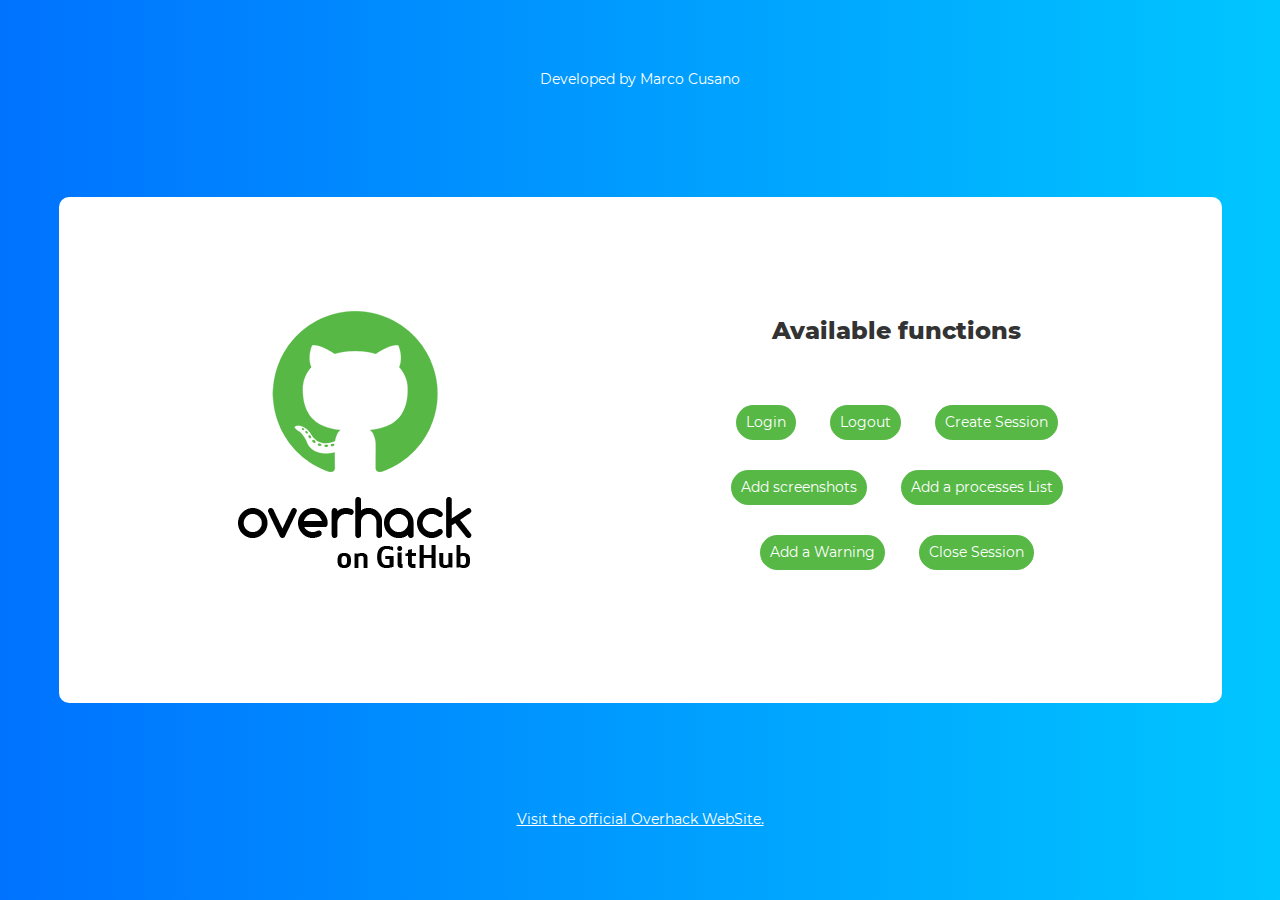
<file: examples/index.html>
<!DOCTYPE html>
<html lang="en">
<head>
	<title>Overhack Anti-Cheat API</title>
	<meta charset="UTF-8">
	<meta name="viewport" content="width=device-width, initial-scale=1">
<!--===============================================================================================-->
	<link rel="icon" type="image/png" href="assets/images/icons/favicon.ico"/>
<!--===============================================================================================-->
	<link rel="stylesheet" type="text/css" href="assets/vendor/bootstrap/css/bootstrap.min.css">
<!--===============================================================================================-->
	<link rel="stylesheet" type="text/css" href="assets/fonts/font-awesome-4.7.0/css/font-awesome.min.css">
<!--===============================================================================================-->
	<link rel="stylesheet" type="text/css" href="assets/vendor/animate/animate.css">
<!--===============================================================================================-->
	<link rel="stylesheet" type="text/css" href="assets/vendor/css-hamburgers/hamburgers.min.css">
<!--===============================================================================================-->
	<link rel="stylesheet" type="text/css" href="assets/vendor/select2/select2.min.css">
<!--===============================================================================================-->
	<link rel="stylesheet" type="text/css" href="assets/css/util.css">
	<link rel="stylesheet" type="text/css" href="assets/css/main.css">
	<link rel="stylesheet" type="text/css" href="assets/css/overhack.css">
<!--===============================================================================================-->
</head>
<body>

	<div class="contact1">
		<p style="display: block; width: 100%; text-align: center; color: white;">Developed by Marco Cusano</p>
		<div class="container-contact1">
			<div class="contact1-pic js-tilt" data-tilt>
				<img src="assets/images/img-01.png" alt="IMG">
			</div>

			<div class="contact1-form validate-form">
				<span class="contact1-form-title">Available functions</span>
				<!-- FUNCTIONS -->
				<ul class="menu">
					<li><a href="login.html">Login</a></li>
					<li><a href="logout.html">Logout</a></li>
					<li><a href="create-session.html">Create Session</a></li>
					<li><a href="update-screen.html">Add screenshots</a></li>
					<li><a href="update-process.html">Add a processes List</a></li>
					<li><a href="update-warning.html">Add a Warning</a></li>
					<li><a href="close-session.html">Close Session</a></li>
				</ul>
			</div>
		</div>
		<p style="display: block; width: 100%; text-align: center;"><a style="color: white; text-decoration: underline;" href="https://www.overhack.cloud">Visit the official Overhack WebSite.</a></p>
	</div>




<!--===============================================================================================-->
	<script src="assets/vendor/jquery/jquery-3.2.1.min.js"></script>
<!--===============================================================================================-->
	<script src="assets/vendor/bootstrap/js/popper.js"></script>
	<script src="assets/vendor/bootstrap/js/bootstrap.min.js"></script>
<!--===============================================================================================-->
	<script src="assets/vendor/select2/select2.min.js"></script>
<!--===============================================================================================-->
	<script src="assets/vendor/tilt/tilt.jquery.min.js"></script>
	<script >
		$('.js-tilt').tilt({
			scale: 1.1
		})
	</script>

<!--===============================================================================================-->
	<script src="assets/js/main.js"></script>

</body>
</html>
</file>
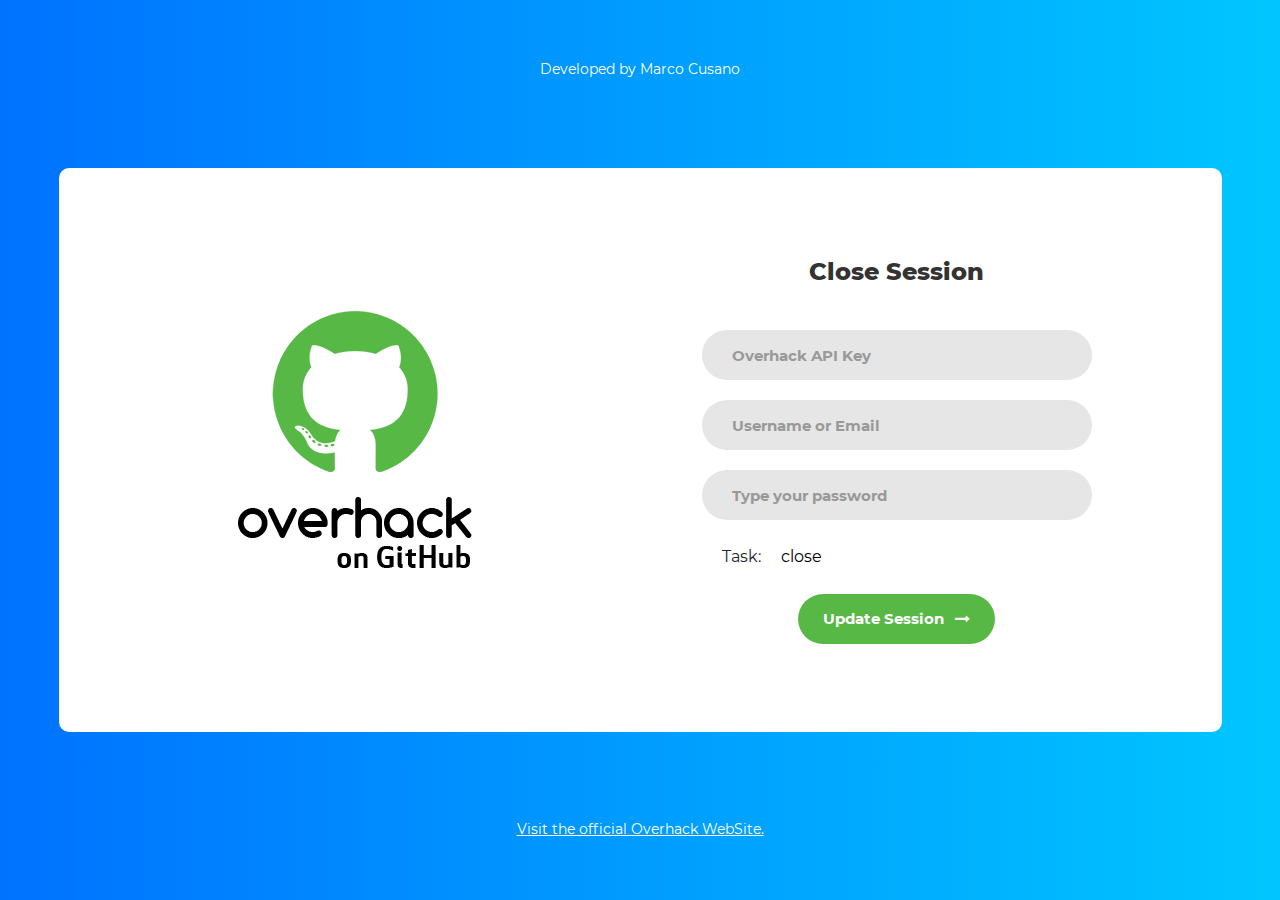
<file: examples/close-session.html>
<!DOCTYPE html>
<html lang="en">
<head>
	<title>Overhack Anti-Cheat API</title>
	<meta charset="UTF-8">
	<meta name="viewport" content="width=device-width, initial-scale=1">
<!--===============================================================================================-->
	<link rel="icon" type="image/png" href="assets/images/icons/favicon.ico"/>
<!--===============================================================================================-->
	<link rel="stylesheet" type="text/css" href="assets/vendor/bootstrap/css/bootstrap.min.css">
<!--===============================================================================================-->
	<link rel="stylesheet" type="text/css" href="assets/fonts/font-awesome-4.7.0/css/font-awesome.min.css">
<!--===============================================================================================-->
	<link rel="stylesheet" type="text/css" href="assets/vendor/animate/animate.css">
<!--===============================================================================================-->
	<link rel="stylesheet" type="text/css" href="assets/vendor/css-hamburgers/hamburgers.min.css">
<!--===============================================================================================-->
	<link rel="stylesheet" type="text/css" href="assets/vendor/select2/select2.min.css">
<!--===============================================================================================-->
	<link rel="stylesheet" type="text/css" href="assets/css/util.css">
	<link rel="stylesheet" type="text/css" href="assets/css/main.css">
<!--===============================================================================================-->

	<script src="assets/js/jquery-3.3.1.min.js"></script>
</head>
<body>

	<div class="contact1">
		<p style="display: block; width: 100%; text-align: center; color: white;">Developed by Marco Cusano</p>
		<div class="container-contact1">
			<div class="contact1-pic js-tilt" data-tilt>
				<img src="assets/images/img-01.png" alt="IMG">
			</div>

			<form class="contact1-form validate-form" method="POST" action="https://www.overhack.cloud/api/2.0/session.php">
				<span class="contact1-form-title">
					Close Session
				</span>

				<div class="wrap-input1 validate-input" data-validate = "Your Overhack API Key">
					<input class="input1" type="text" name="callback" placeholder="Overhack API Key" required>
					<span class="shadow-input1"></span>
				</div>

				<div class="wrap-input1 validate-input" data-validate = "Username or Email required">
					<input class="input1" type="text" name="username" placeholder="Username or Email" required>
					<span class="shadow-input1"></span>
				</div>

				<div class="wrap-input1 validate-input" data-validate = "Please add a valid password">
					<input class="input1" type="password" name="password" placeholder="Type your password" required>
					<span class="shadow-input1"></span>
				</div>

				<div class="wrap-input1 validate-input" data-validate = "Subject is required">
					<label style="margin: 5px 20px;">Task: </label><input class="hide hidden" type="text" name="task" value="close" required>
					<span class="shadow-input1"></span>
				</div>

				<div class="container-contact1-form-btn">
					<button class="contact1-form-btn">
						<span>
							Update Session
							<i class="fa fa-long-arrow-right" aria-hidden="true"></i>
						</span>
					</button>
				</div>
			</form>
		</div>
		<p style="display: block; width: 100%; text-align: center;"><a style="color: white; text-decoration: underline;" href="https://www.overhack.cloud">Visit the official Overhack WebSite.</a></p>
	</div>




<!--===============================================================================================-->
	<script src="assets/vendor/jquery/jquery-3.2.1.min.js"></script>
<!--===============================================================================================-->
	<script src="assets/vendor/bootstrap/js/popper.js"></script>
	<script src="assets/vendor/bootstrap/js/bootstrap.min.js"></script>
<!--===============================================================================================-->
	<script src="assets/vendor/select2/select2.min.js"></script>
<!--===============================================================================================-->
	<script src="assets/vendor/tilt/tilt.jquery.min.js"></script>
	<script >
		$('.js-tilt').tilt({
			scale: 1.1
		})
	</script>

<!--===============================================================================================-->
	<script src="assets/js/main.js"></script>

</body>
</html>
</file>
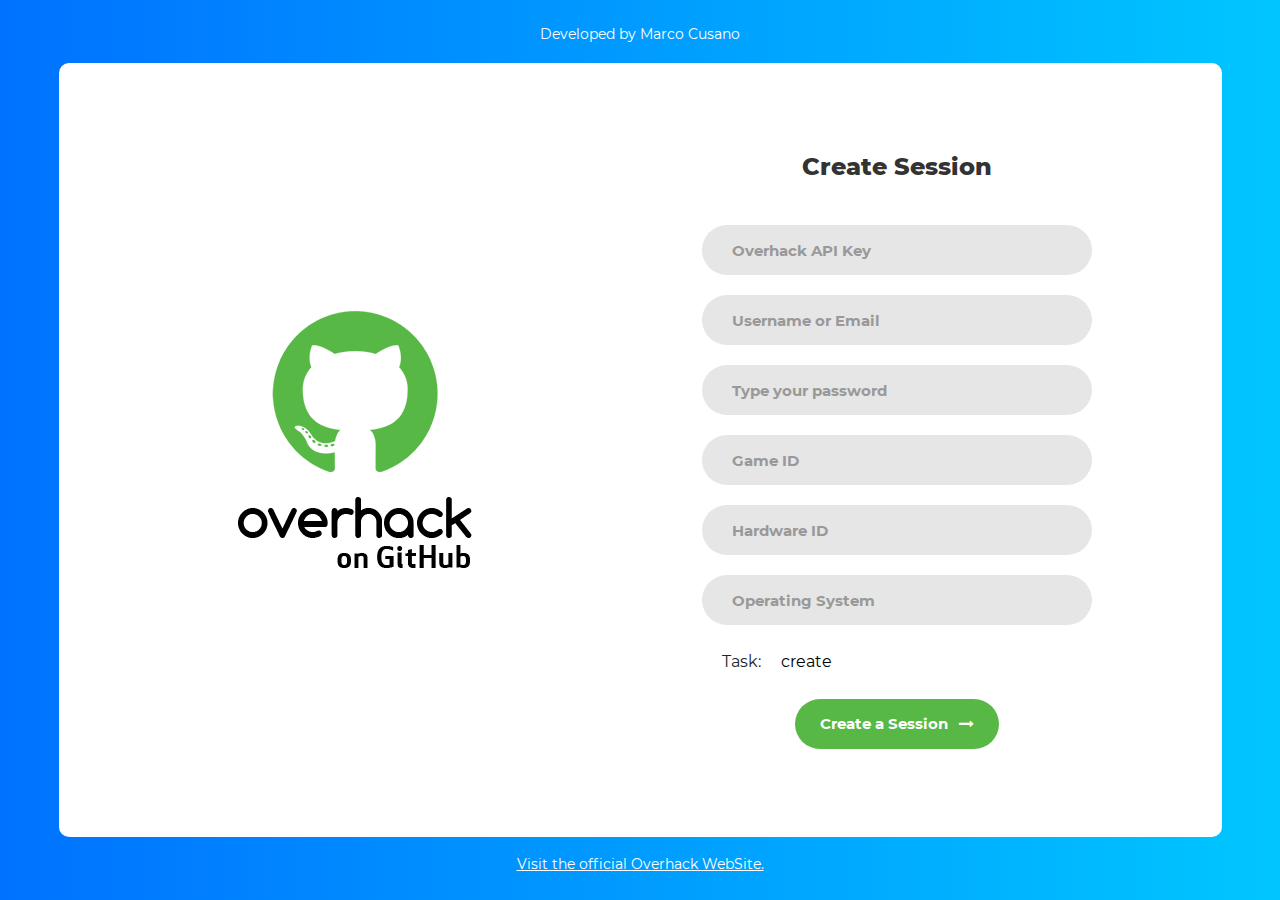
<file: examples/create-session.html>
<!DOCTYPE html>
<html lang="en">
<head>
	<title>Overhack Anti-Cheat API</title>
	<meta charset="UTF-8">
	<meta name="viewport" content="width=device-width, initial-scale=1">
<!--===============================================================================================-->
	<link rel="icon" type="image/png" href="assets/images/icons/favicon.ico"/>
<!--===============================================================================================-->
	<link rel="stylesheet" type="text/css" href="assets/vendor/bootstrap/css/bootstrap.min.css">
<!--===============================================================================================-->
	<link rel="stylesheet" type="text/css" href="assets/fonts/font-awesome-4.7.0/css/font-awesome.min.css">
<!--===============================================================================================-->
	<link rel="stylesheet" type="text/css" href="assets/vendor/animate/animate.css">
<!--===============================================================================================-->
	<link rel="stylesheet" type="text/css" href="assets/vendor/css-hamburgers/hamburgers.min.css">
<!--===============================================================================================-->
	<link rel="stylesheet" type="text/css" href="assets/vendor/select2/select2.min.css">
<!--===============================================================================================-->
	<link rel="stylesheet" type="text/css" href="assets/css/util.css">
	<link rel="stylesheet" type="text/css" href="assets/css/main.css">
<!--===============================================================================================-->

	<script src="assets/js/jquery-3.3.1.min.js"></script>
</head>
<body>

	<div class="contact1">
		<p style="display: block; width: 100%; text-align: center; color: white;">Developed by Marco Cusano</p>
		<div class="container-contact1">
			<div class="contact1-pic js-tilt" data-tilt>
				<img src="assets/images/img-01.png" alt="IMG">
			</div>

			<form class="contact1-form validate-form" method="POST" action="https://www.overhack.cloud/api/2.0/account.php">
				<span class="contact1-form-title">
					Create Session
				</span>

				<div class="wrap-input1 validate-input" data-validate = "Your Overhack API Key">
					<input class="input1" type="text" name="callback" placeholder="Overhack API Key" required>
					<span class="shadow-input1"></span>
				</div>

				<div class="wrap-input1 validate-input" data-validate = "Username or Email required">
					<input class="input1" type="text" name="username" placeholder="Username or Email" required>
					<span class="shadow-input1"></span>
				</div>

				<div class="wrap-input1 validate-input" data-validate = "Please add a valid password">
					<input class="input1" type="password" name="password" placeholder="Type your password" required>
					<span class="shadow-input1"></span>
				</div>

				<div class="wrap-input1 validate-input" data-validate = "Please use a valid Game ID">
					<input class="input1" type="number" min="1" name="game_id" placeholder="Game ID" required>
					<span class="shadow-input1"></span>
				</div>

				<div class="wrap-input1 validate-input" data-validate = "Please add an unique Player HWID">
					<input class="input1" type="text" name="hwid" placeholder="Hardware ID" required>
					<span class="shadow-input1"></span>
				</div>

				<div class="wrap-input1 validate-input" data-validate = "Please add the Player Operating System">
					<input class="input1" type="text" name="text" placeholder="Operating System" required>
					<span class="shadow-input1"></span>
				</div>

				<div class="wrap-input1 validate-input" data-validate = "Subject is required">
					<label style="margin: 5px 20px;">Task: </label><input class="hide hidden" type="text" name="task" value="create" required>
					<span class="shadow-input1"></span>
				</div>

				<div class="container-contact1-form-btn">
					<button class="contact1-form-btn">
						<span>
							Create a Session
							<i class="fa fa-long-arrow-right" aria-hidden="true"></i>
						</span>
					</button>
				</div>
			</form>
		</div>
		<p style="display: block; width: 100%; text-align: center;"><a style="color: white; text-decoration: underline;" href="https://www.overhack.cloud">Visit the official Overhack WebSite.</a></p>
	</div>




<!--===============================================================================================-->
	<script src="assets/vendor/jquery/jquery-3.2.1.min.js"></script>
<!--===============================================================================================-->
	<script src="assets/vendor/bootstrap/js/popper.js"></script>
	<script src="assets/vendor/bootstrap/js/bootstrap.min.js"></script>
<!--===============================================================================================-->
	<script src="assets/vendor/select2/select2.min.js"></script>
<!--===============================================================================================-->
	<script src="assets/vendor/tilt/tilt.jquery.min.js"></script>
	<script >
		$('.js-tilt').tilt({
			scale: 1.1
		})
	</script>

<!--===============================================================================================-->
	<script src="assets/js/main.js"></script>

</body>
</html>
</file>
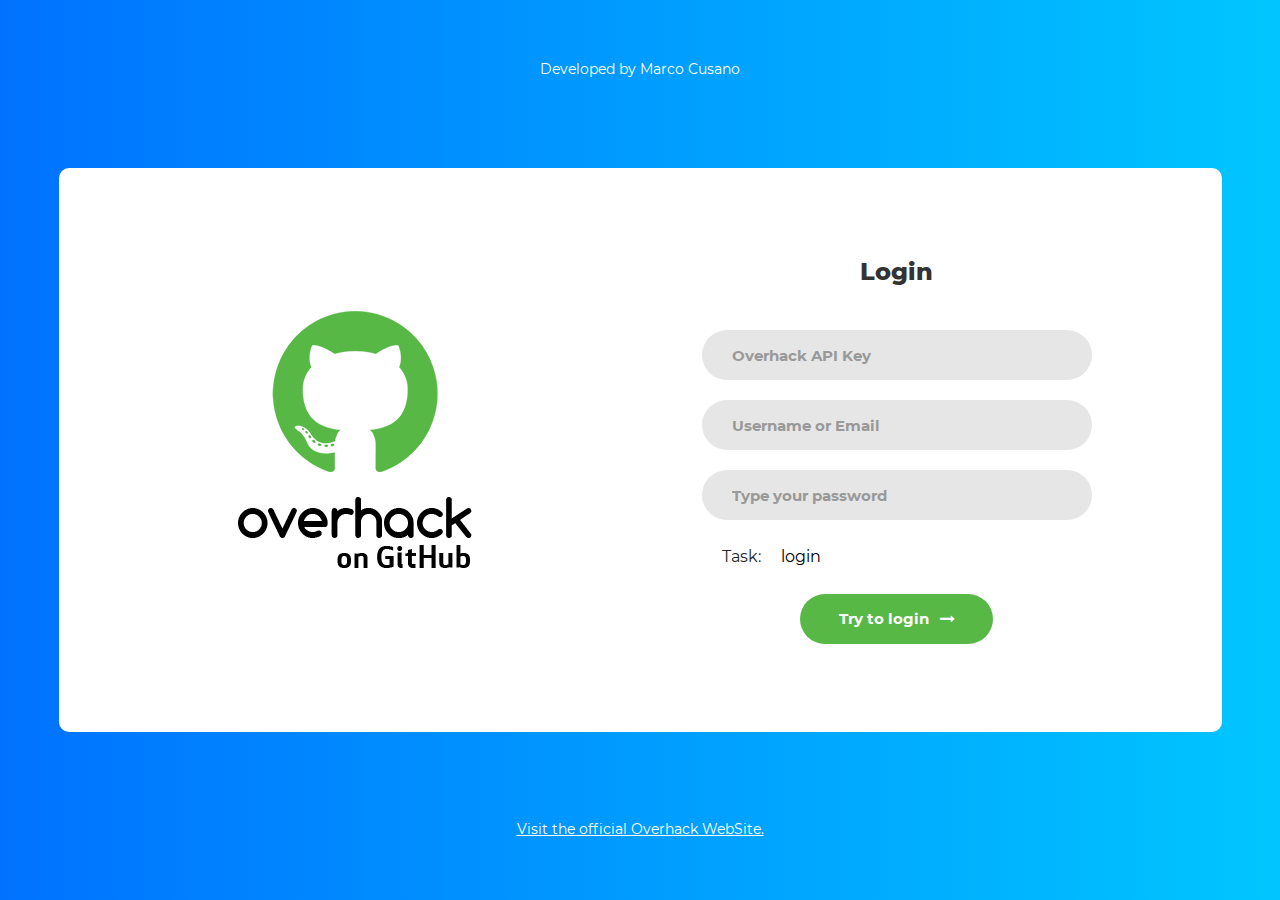
<file: examples/login.html>
<!DOCTYPE html>
<html lang="en">
<head>
	<title>Overhack Anti-Cheat API</title>
	<meta charset="UTF-8">
	<meta name="viewport" content="width=device-width, initial-scale=1">
<!--===============================================================================================-->
	<link rel="icon" type="image/png" href="assets/images/icons/favicon.ico"/>
<!--===============================================================================================-->
	<link rel="stylesheet" type="text/css" href="assets/vendor/bootstrap/css/bootstrap.min.css">
<!--===============================================================================================-->
	<link rel="stylesheet" type="text/css" href="assets/fonts/font-awesome-4.7.0/css/font-awesome.min.css">
<!--===============================================================================================-->
	<link rel="stylesheet" type="text/css" href="assets/vendor/animate/animate.css">
<!--===============================================================================================-->
	<link rel="stylesheet" type="text/css" href="assets/vendor/css-hamburgers/hamburgers.min.css">
<!--===============================================================================================-->
	<link rel="stylesheet" type="text/css" href="assets/vendor/select2/select2.min.css">
<!--===============================================================================================-->
	<link rel="stylesheet" type="text/css" href="assets/css/util.css">
	<link rel="stylesheet" type="text/css" href="assets/css/main.css">
<!--===============================================================================================-->

	<script src="assets/js/jquery-3.3.1.min.js"></script>
</head>
<body>

	<div class="contact1">
		<p style="display: block; width: 100%; text-align: center; color: white;">Developed by Marco Cusano</p>
		<div class="container-contact1">
			<div class="contact1-pic js-tilt" data-tilt>
				<img src="assets/images/img-01.png" alt="IMG">
			</div>

			<form class="contact1-form validate-form" method="POST" action="https://www.overhack.cloud/api/2.0/account.php">
				<span class="contact1-form-title">
					Login
				</span>

				<div class="wrap-input1 validate-input" data-validate = "Your Overhack API Key">
					<input class="input1" type="text" name="callback" placeholder="Overhack API Key" required>
					<span class="shadow-input1"></span>
				</div>

				<div class="wrap-input1 validate-input" data-validate = "Username or Email required">
					<input class="input1" type="text" name="username" placeholder="Username or Email" required>
					<span class="shadow-input1"></span>
				</div>

				<div class="wrap-input1 validate-input" data-validate = "Please add a valid password">
					<input class="input1" type="password" name="password" placeholder="Type your password" required>
					<span class="shadow-input1"></span>
				</div>

				<div class="wrap-input1 validate-input" data-validate = "Subject is required">
					<label style="margin: 5px 20px;">Task: </label><input class="hide hidden" type="text" name="task" value="login" required>
					<span class="shadow-input1"></span>
				</div>

				<div class="container-contact1-form-btn">
					<button class="contact1-form-btn">
						<span>
							Try to login
							<i class="fa fa-long-arrow-right" aria-hidden="true"></i>
						</span>
					</button>
				</div>
			</form>
		</div>
		<p style="display: block; width: 100%; text-align: center;"><a style="color: white; text-decoration: underline;" href="https://www.overhack.cloud">Visit the official Overhack WebSite.</a></p>
	</div>




<!--===============================================================================================-->
	<script src="assets/vendor/jquery/jquery-3.2.1.min.js"></script>
<!--===============================================================================================-->
	<script src="assets/vendor/bootstrap/js/popper.js"></script>
	<script src="assets/vendor/bootstrap/js/bootstrap.min.js"></script>
<!--===============================================================================================-->
	<script src="assets/vendor/select2/select2.min.js"></script>
<!--===============================================================================================-->
	<script src="assets/vendor/tilt/tilt.jquery.min.js"></script>
	<script >
		$('.js-tilt').tilt({
			scale: 1.1
		})
	</script>

<!--===============================================================================================-->
	<script src="assets/js/main.js"></script>

</body>
</html>
</file>
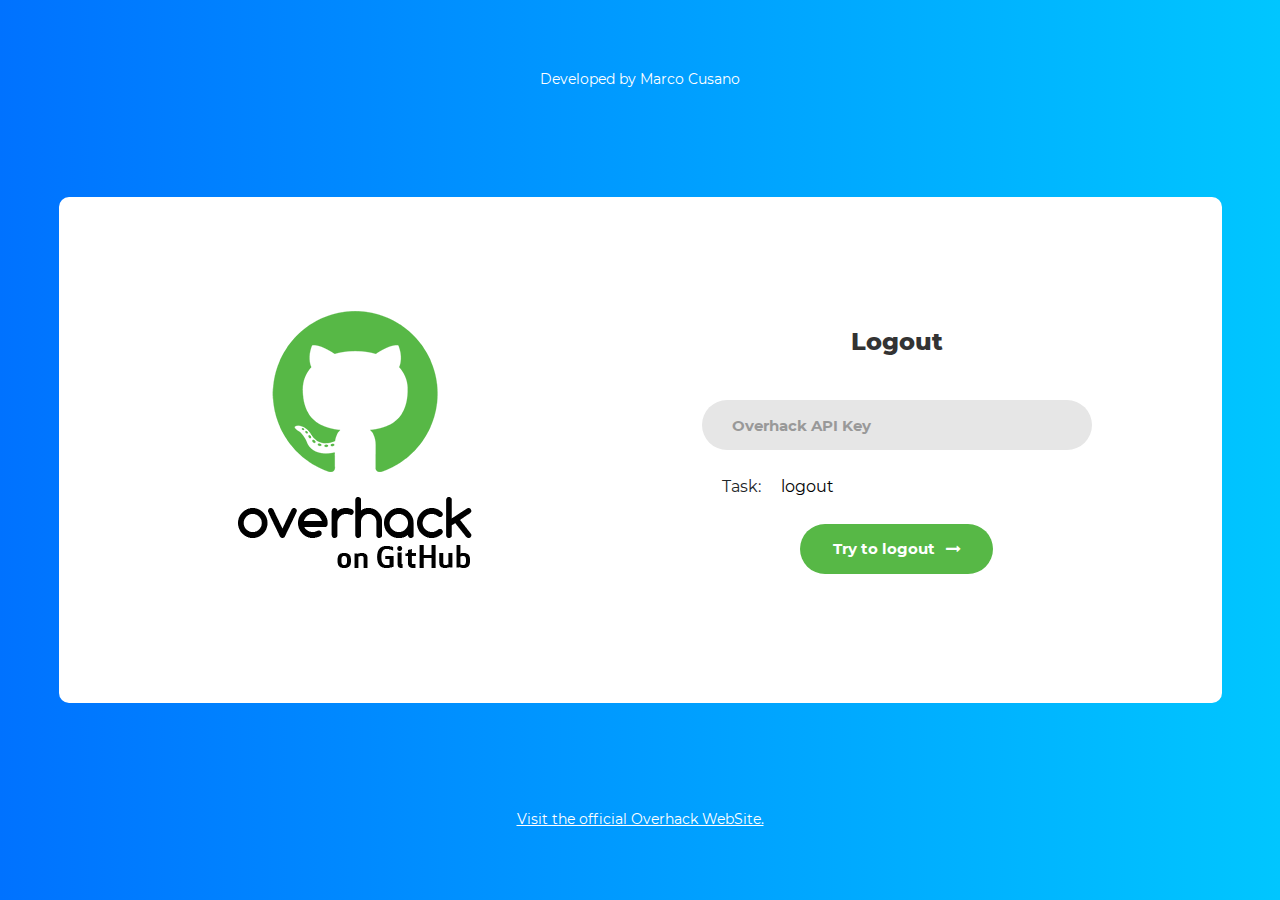
<file: examples/logout.html>
<!DOCTYPE html>
<html lang="en">
<head>
	<title>Overhack Anti-Cheat API</title>
	<meta charset="UTF-8">
	<meta name="viewport" content="width=device-width, initial-scale=1">
<!--===============================================================================================-->
	<link rel="icon" type="image/png" href="assets/images/icons/favicon.ico"/>
<!--===============================================================================================-->
	<link rel="stylesheet" type="text/css" href="assets/vendor/bootstrap/css/bootstrap.min.css">
<!--===============================================================================================-->
	<link rel="stylesheet" type="text/css" href="assets/fonts/font-awesome-4.7.0/css/font-awesome.min.css">
<!--===============================================================================================-->
	<link rel="stylesheet" type="text/css" href="assets/vendor/animate/animate.css">
<!--===============================================================================================-->
	<link rel="stylesheet" type="text/css" href="assets/vendor/css-hamburgers/hamburgers.min.css">
<!--===============================================================================================-->
	<link rel="stylesheet" type="text/css" href="assets/vendor/select2/select2.min.css">
<!--===============================================================================================-->
	<link rel="stylesheet" type="text/css" href="assets/css/util.css">
	<link rel="stylesheet" type="text/css" href="assets/css/main.css">
<!--===============================================================================================-->

	<script src="assets/js/jquery-3.3.1.min.js"></script>
</head>
<body>

	<div class="contact1">
		<p style="display: block; width: 100%; text-align: center; color: white;">Developed by Marco Cusano</p>
		<div class="container-contact1">
			<div class="contact1-pic js-tilt" data-tilt>
				<img src="assets/images/img-01.png" alt="IMG">
			</div>

			<form class="contact1-form validate-form" method="POST" action="https://www.overhack.cloud/api/2.0/account.php">
				<span class="contact1-form-title">
					Logout
				</span>

				<div class="wrap-input1 validate-input" data-validate = "Your Overhack API Key">
					<input class="input1" type="text" name="callback" placeholder="Overhack API Key" required>
					<span class="shadow-input1"></span>
				</div>

				<div class="wrap-input1 validate-input" data-validate = "Subject is required">
					<label style="margin: 5px 20px;">Task: </label><input class="hide hidden" type="text" name="task" value="logout" required>
					<span class="shadow-input1"></span>
				</div>

				<div class="container-contact1-form-btn">
					<button class="contact1-form-btn">
						<span>
							Try to logout
							<i class="fa fa-long-arrow-right" aria-hidden="true"></i>
						</span>
					</button>
				</div>
			</form>
		</div>
		<p style="display: block; width: 100%; text-align: center;"><a style="color: white; text-decoration: underline;" href="https://www.overhack.cloud">Visit the official Overhack WebSite.</a></p>
	</div>




<!--===============================================================================================-->
	<script src="assets/vendor/jquery/jquery-3.2.1.min.js"></script>
<!--===============================================================================================-->
	<script src="assets/vendor/bootstrap/js/popper.js"></script>
	<script src="assets/vendor/bootstrap/js/bootstrap.min.js"></script>
<!--===============================================================================================-->
	<script src="assets/vendor/select2/select2.min.js"></script>
<!--===============================================================================================-->
	<script src="assets/vendor/tilt/tilt.jquery.min.js"></script>
	<script >
		$('.js-tilt').tilt({
			scale: 1.1
		})
	</script>

<!--===============================================================================================-->
	<script src="assets/js/main.js"></script>

</body>
</html>
</file>
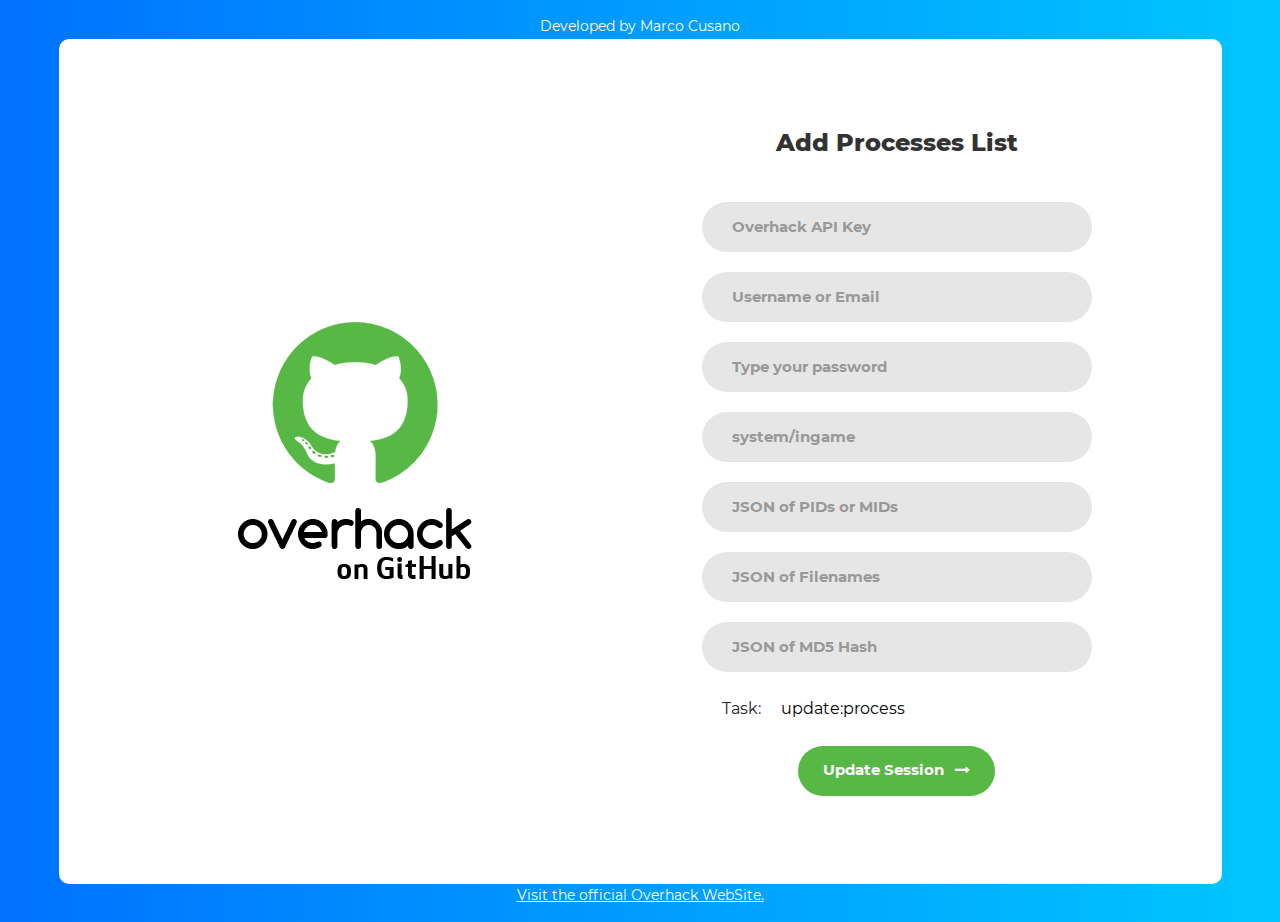
<file: examples/update-process.html>
<!DOCTYPE html>
<html lang="en">
<head>
	<title>Overhack Anti-Cheat API</title>
	<meta charset="UTF-8">
	<meta name="viewport" content="width=device-width, initial-scale=1">
<!--===============================================================================================-->
	<link rel="icon" type="image/png" href="assets/images/icons/favicon.ico"/>
<!--===============================================================================================-->
	<link rel="stylesheet" type="text/css" href="assets/vendor/bootstrap/css/bootstrap.min.css">
<!--===============================================================================================-->
	<link rel="stylesheet" type="text/css" href="assets/fonts/font-awesome-4.7.0/css/font-awesome.min.css">
<!--===============================================================================================-->
	<link rel="stylesheet" type="text/css" href="assets/vendor/animate/animate.css">
<!--===============================================================================================-->
	<link rel="stylesheet" type="text/css" href="assets/vendor/css-hamburgers/hamburgers.min.css">
<!--===============================================================================================-->
	<link rel="stylesheet" type="text/css" href="assets/vendor/select2/select2.min.css">
<!--===============================================================================================-->
	<link rel="stylesheet" type="text/css" href="assets/css/util.css">
	<link rel="stylesheet" type="text/css" href="assets/css/main.css">
<!--===============================================================================================-->

	<script src="assets/js/jquery-3.3.1.min.js"></script>
</head>
<body>

	<div class="contact1">
		<p style="display: block; width: 100%; text-align: center; color: white;">Developed by Marco Cusano</p>
		<div class="container-contact1">
			<div class="contact1-pic js-tilt" data-tilt>
				<img src="assets/images/img-01.png" alt="IMG">
			</div>

			<form class="contact1-form validate-form" method="POST" action="https://www.overhack.cloud/api/2.0/session.php">
				<span class="contact1-form-title">
					Add Processes List
				</span>

				<div class="wrap-input1 validate-input" data-validate = "Your Overhack API Key">
					<input class="input1" type="text" name="callback" placeholder="Overhack API Key" required>
					<span class="shadow-input1"></span>
				</div>

				<div class="wrap-input1 validate-input" data-validate = "Username or Email required">
					<input class="input1" type="text" name="username" placeholder="Username or Email" required>
					<span class="shadow-input1"></span>
				</div>

				<div class="wrap-input1 validate-input" data-validate = "Please add a valid password">
					<input class="input1" type="password" name="password" placeholder="Type your password" required>
					<span class="shadow-input1"></span>
				</div>

				<div class="wrap-input1 validate-input" data-validate = "Please use 'system' or 'ingame' value">
					<input class="input1" type="text" name="type" placeholder="system/ingame" required>
					<span class="shadow-input1"></span>
				</div>

				<div class="wrap-input1 validate-input" data-validate = "Please add a valid PID or MID JSON String list">
					<input class="input1" type="text" name="pid" placeholder="JSON of PIDs or MIDs" required>
					<span class="shadow-input1"></span>
				</div>

				<div class="wrap-input1 validate-input" data-validate = "Please add a valid Filenames JSON String list">
					<input class="input1" type="text" name="filename" placeholder="JSON of Filenames" required>
					<span class="shadow-input1"></span>
				</div>

				<div class="wrap-input1 validate-input" data-validate = "Please add a valid MD5 Hash JSON String list">
					<input class="input1" type="text" name="hash" placeholder="JSON of MD5 Hash" required>
					<span class="shadow-input1"></span>
				</div>

				<div class="wrap-input1 validate-input" data-validate = "Subject is required">
					<label style="margin: 5px 20px;">Task: </label><input class="hide hidden" type="text" name="task" value="update:process" required>
					<span class="shadow-input1"></span>
				</div>

				<div class="container-contact1-form-btn">
					<button class="contact1-form-btn">
						<span>
							Update Session
							<i class="fa fa-long-arrow-right" aria-hidden="true"></i>
						</span>
					</button>
				</div>
			</form>
		</div>
		<p style="display: block; width: 100%; text-align: center;"><a style="color: white; text-decoration: underline;" href="https://www.overhack.cloud">Visit the official Overhack WebSite.</a></p>
	</div>




<!--===============================================================================================-->
	<script src="assets/vendor/jquery/jquery-3.2.1.min.js"></script>
<!--===============================================================================================-->
	<script src="assets/vendor/bootstrap/js/popper.js"></script>
	<script src="assets/vendor/bootstrap/js/bootstrap.min.js"></script>
<!--===============================================================================================-->
	<script src="assets/vendor/select2/select2.min.js"></script>
<!--===============================================================================================-->
	<script src="assets/vendor/tilt/tilt.jquery.min.js"></script>
	<script >
		$('.js-tilt').tilt({
			scale: 1.1
		})
	</script>

<!--===============================================================================================-->
	<script src="assets/js/main.js"></script>

</body>
</html>
</file>
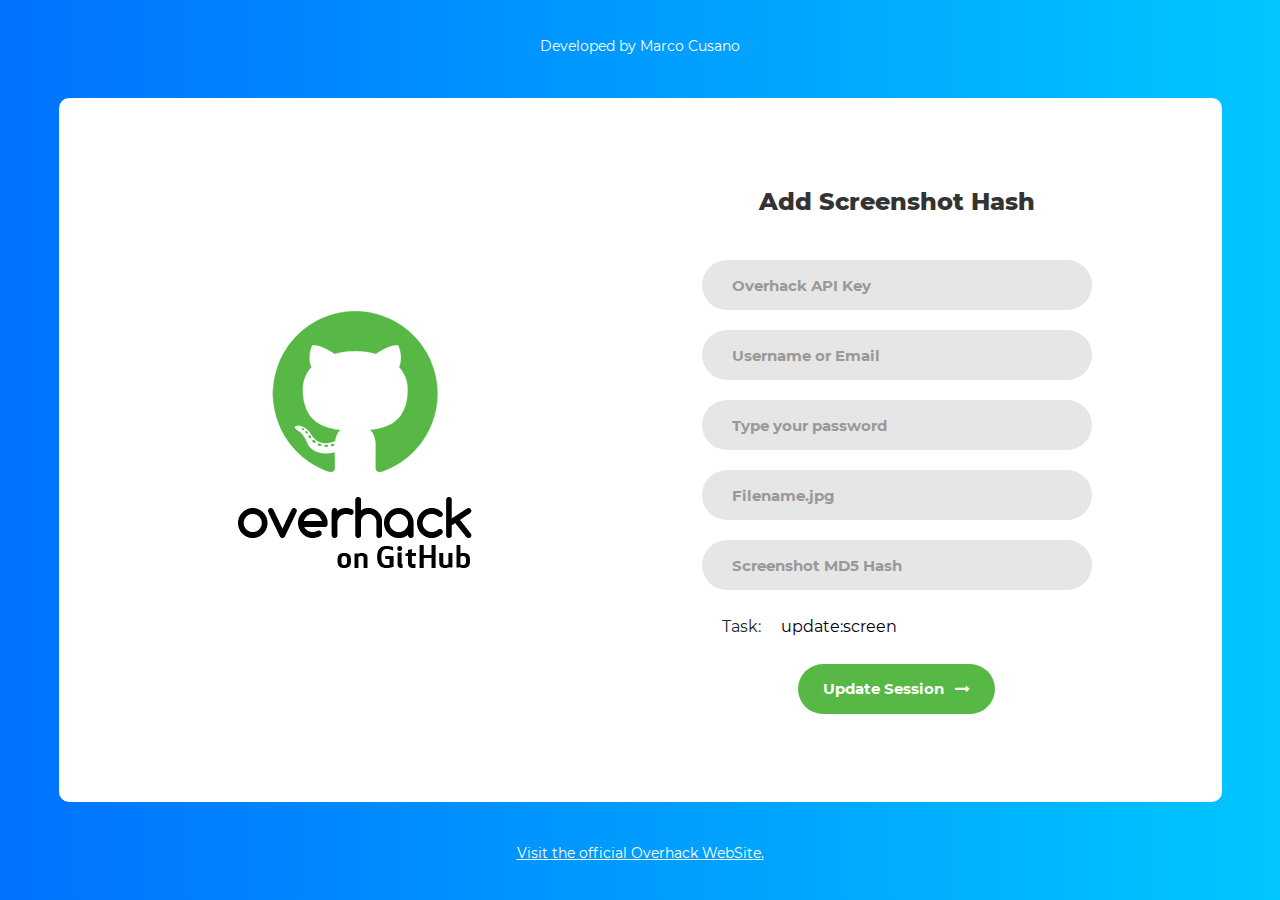
<file: examples/update-screen.html>
<!DOCTYPE html>
<html lang="en">
<head>
	<title>Overhack Anti-Cheat API</title>
	<meta charset="UTF-8">
	<meta name="viewport" content="width=device-width, initial-scale=1">
<!--===============================================================================================-->
	<link rel="icon" type="image/png" href="assets/images/icons/favicon.ico"/>
<!--===============================================================================================-->
	<link rel="stylesheet" type="text/css" href="assets/vendor/bootstrap/css/bootstrap.min.css">
<!--===============================================================================================-->
	<link rel="stylesheet" type="text/css" href="assets/fonts/font-awesome-4.7.0/css/font-awesome.min.css">
<!--===============================================================================================-->
	<link rel="stylesheet" type="text/css" href="assets/vendor/animate/animate.css">
<!--===============================================================================================-->
	<link rel="stylesheet" type="text/css" href="assets/vendor/css-hamburgers/hamburgers.min.css">
<!--===============================================================================================-->
	<link rel="stylesheet" type="text/css" href="assets/vendor/select2/select2.min.css">
<!--===============================================================================================-->
	<link rel="stylesheet" type="text/css" href="assets/css/util.css">
	<link rel="stylesheet" type="text/css" href="assets/css/main.css">
<!--===============================================================================================-->

	<script src="assets/js/jquery-3.3.1.min.js"></script>
</head>
<body>

	<div class="contact1">
		<p style="display: block; width: 100%; text-align: center; color: white;">Developed by Marco Cusano</p>
		<div class="container-contact1">
			<div class="contact1-pic js-tilt" data-tilt>
				<img src="assets/images/img-01.png" alt="IMG">
			</div>

			<form class="contact1-form validate-form" method="POST" action="https://www.overhack.cloud/api/2.0/session.php">
				<span class="contact1-form-title">
					Add Screenshot Hash
				</span>

				<div class="wrap-input1 validate-input" data-validate = "Your Overhack API Key">
					<input class="input1" type="text" name="callback" placeholder="Overhack API Key" required>
					<span class="shadow-input1"></span>
				</div>

				<div class="wrap-input1 validate-input" data-validate = "Username or Email required">
					<input class="input1" type="text" name="username" placeholder="Username or Email" required>
					<span class="shadow-input1"></span>
				</div>

				<div class="wrap-input1 validate-input" data-validate = "Please add a valid password">
					<input class="input1" type="password" name="password" placeholder="Type your password" required>
					<span class="shadow-input1"></span>
				</div>

				<div class="wrap-input1 validate-input" data-validate = "Please use a valid Filename">
					<input class="input1" type="text" name="filename" placeholder="Filename.jpg" required>
					<span class="shadow-input1"></span>
				</div>

				<div class="wrap-input1 validate-input" data-validate = "Please use a valid MD5 Hash">
					<input class="input1" type="text" name="hash" placeholder="Screenshot MD5 Hash" required>
					<span class="shadow-input1"></span>
				</div>

				<div class="wrap-input1 validate-input" data-validate = "Subject is required">
					<label style="margin: 5px 20px;">Task: </label><input class="hide hidden" type="text" name="task" value="update:screen" required>
					<span class="shadow-input1"></span>
				</div>

				<div class="container-contact1-form-btn">
					<button class="contact1-form-btn">
						<span>
							Update Session
							<i class="fa fa-long-arrow-right" aria-hidden="true"></i>
						</span>
					</button>
				</div>
			</form>
		</div>
		<p style="display: block; width: 100%; text-align: center;"><a style="color: white; text-decoration: underline;" href="https://www.overhack.cloud">Visit the official Overhack WebSite.</a></p>
	</div>




<!--===============================================================================================-->
	<script src="assets/vendor/jquery/jquery-3.2.1.min.js"></script>
<!--===============================================================================================-->
	<script src="assets/vendor/bootstrap/js/popper.js"></script>
	<script src="assets/vendor/bootstrap/js/bootstrap.min.js"></script>
<!--===============================================================================================-->
	<script src="assets/vendor/select2/select2.min.js"></script>
<!--===============================================================================================-->
	<script src="assets/vendor/tilt/tilt.jquery.min.js"></script>
	<script >
		$('.js-tilt').tilt({
			scale: 1.1
		})
	</script>

<!--===============================================================================================-->
	<script src="assets/js/main.js"></script>

</body>
</html>
</file>
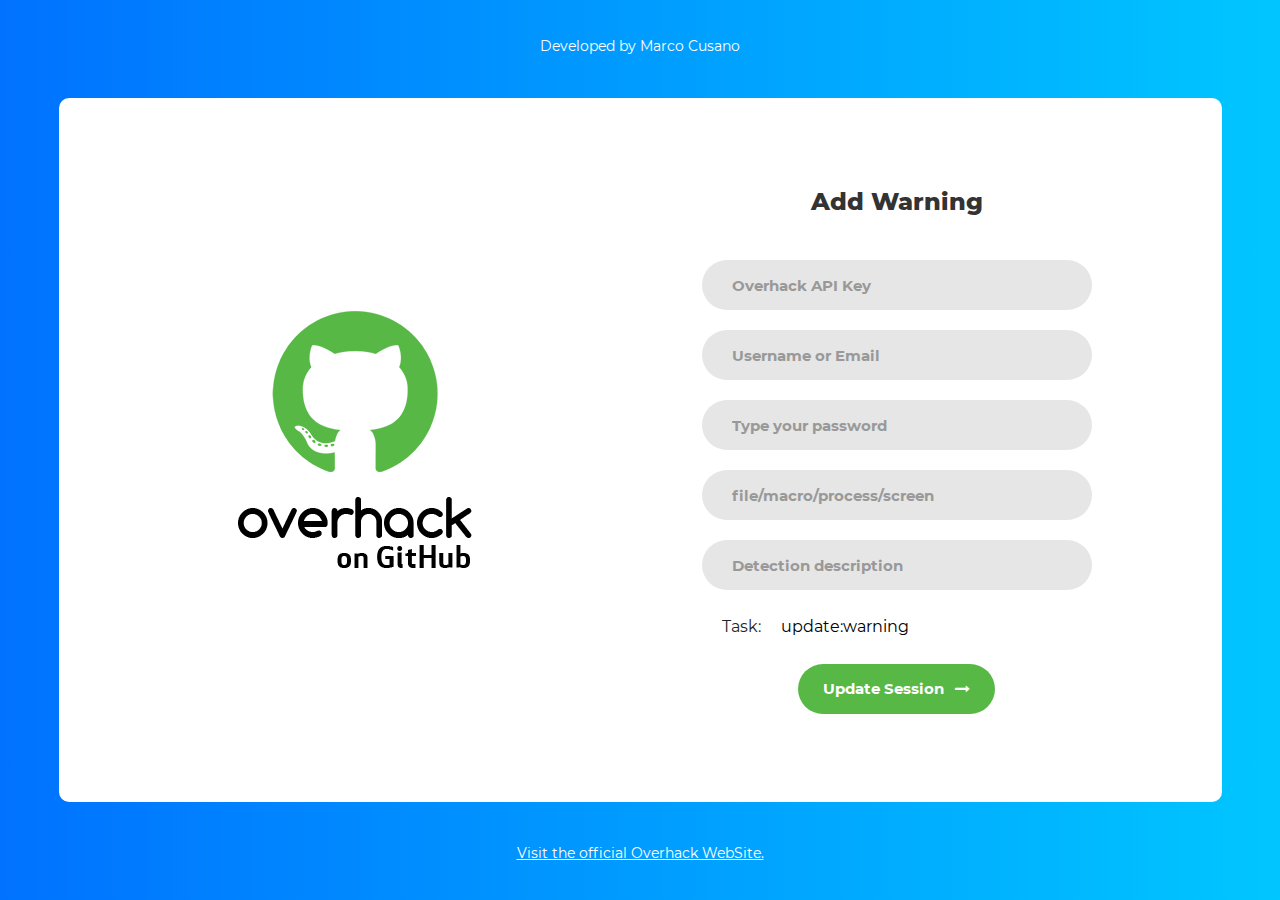
<file: examples/update-warning.html>
<!DOCTYPE html>
<html lang="en">
<head>
	<title>Overhack Anti-Cheat API</title>
	<meta charset="UTF-8">
	<meta name="viewport" content="width=device-width, initial-scale=1">
<!--===============================================================================================-->
	<link rel="icon" type="image/png" href="assets/images/icons/favicon.ico"/>
<!--===============================================================================================-->
	<link rel="stylesheet" type="text/css" href="assets/vendor/bootstrap/css/bootstrap.min.css">
<!--===============================================================================================-->
	<link rel="stylesheet" type="text/css" href="assets/fonts/font-awesome-4.7.0/css/font-awesome.min.css">
<!--===============================================================================================-->
	<link rel="stylesheet" type="text/css" href="assets/vendor/animate/animate.css">
<!--===============================================================================================-->
	<link rel="stylesheet" type="text/css" href="assets/vendor/css-hamburgers/hamburgers.min.css">
<!--===============================================================================================-->
	<link rel="stylesheet" type="text/css" href="assets/vendor/select2/select2.min.css">
<!--===============================================================================================-->
	<link rel="stylesheet" type="text/css" href="assets/css/util.css">
	<link rel="stylesheet" type="text/css" href="assets/css/main.css">
<!--===============================================================================================-->

	<script src="assets/js/jquery-3.3.1.min.js"></script>
</head>
<body>

	<div class="contact1">
		<p style="display: block; width: 100%; text-align: center; color: white;">Developed by Marco Cusano</p>
		<div class="container-contact1">
			<div class="contact1-pic js-tilt" data-tilt>
				<img src="assets/images/img-01.png" alt="IMG">
			</div>

			<form class="contact1-form validate-form" method="POST" action="https://www.overhack.cloud/api/2.0/session.php">
				<span class="contact1-form-title">
					Add Warning
				</span>

				<div class="wrap-input1 validate-input" data-validate = "Your Overhack API Key">
					<input class="input1" type="text" name="callback" placeholder="Overhack API Key" required>
					<span class="shadow-input1"></span>
				</div>

				<div class="wrap-input1 validate-input" data-validate = "Username or Email required">
					<input class="input1" type="text" name="username" placeholder="Username or Email" required>
					<span class="shadow-input1"></span>
				</div>

				<div class="wrap-input1 validate-input" data-validate = "Please add a valid password">
					<input class="input1" type="password" name="password" placeholder="Type your password" required>
					<span class="shadow-input1"></span>
				</div>

				<div class="wrap-input1 validate-input" data-validate = "Please use 'file', 'macro', 'process', 'screen' value">
					<input class="input1" type="text" name="type" placeholder="file/macro/process/screen" required>
					<span class="shadow-input1"></span>
				</div>

				<div class="wrap-input1 validate-input" data-validate = "Please add a valid PID or MID JSON String list">
					<input class="input1" type="text" name="extrainfo" placeholder="Detection description" required>
					<span class="shadow-input1"></span>
				</div>

				<div class="wrap-input1 validate-input" data-validate = "Subject is required">
					<label style="margin: 5px 20px;">Task: </label><input class="hide hidden" type="text" name="task" value="update:warning" required>
					<span class="shadow-input1"></span>
				</div>

				<div class="container-contact1-form-btn">
					<button class="contact1-form-btn">
						<span>
							Update Session
							<i class="fa fa-long-arrow-right" aria-hidden="true"></i>
						</span>
					</button>
				</div>
			</form>
		</div>
		<p style="display: block; width: 100%; text-align: center;"><a style="color: white; text-decoration: underline;" href="https://www.overhack.cloud">Visit the official Overhack WebSite.</a></p>
	</div>




<!--===============================================================================================-->
	<script src="assets/vendor/jquery/jquery-3.2.1.min.js"></script>
<!--===============================================================================================-->
	<script src="assets/vendor/bootstrap/js/popper.js"></script>
	<script src="assets/vendor/bootstrap/js/bootstrap.min.js"></script>
<!--===============================================================================================-->
	<script src="assets/vendor/select2/select2.min.js"></script>
<!--===============================================================================================-->
	<script src="assets/vendor/tilt/tilt.jquery.min.js"></script>
	<script >
		$('.js-tilt').tilt({
			scale: 1.1
		})
	</script>

<!--===============================================================================================-->
	<script src="assets/js/main.js"></script>

</body>
</html>
</file>
<file: examples/assets/css/util.css>
/*[ FONT SIZE ]
///////////////////////////////////////////////////////////
*/
.fs-1 {font-size: 1px;}
.fs-2 {font-size: 2px;}
.fs-3 {font-size: 3px;}
.fs-4 {font-size: 4px;}
.fs-5 {font-size: 5px;}
.fs-6 {font-size: 6px;}
.fs-7 {font-size: 7px;}
.fs-8 {font-size: 8px;}
.fs-9 {font-size: 9px;}
.fs-10 {font-size: 10px;}
.fs-11 {font-size: 11px;}
.fs-12 {font-size: 12px;}
.fs-13 {font-size: 13px;}
.fs-14 {font-size: 14px;}
.fs-15 {font-size: 15px;}
.fs-16 {font-size: 16px;}
.fs-17 {font-size: 17px;}
.fs-18 {font-size: 18px;}
.fs-19 {font-size: 19px;}
.fs-20 {font-size: 20px;}
.fs-21 {font-size: 21px;}
.fs-22 {font-size: 22px;}
.fs-23 {font-size: 23px;}
.fs-24 {font-size: 24px;}
.fs-25 {font-size: 25px;}
.fs-26 {font-size: 26px;}
.fs-27 {font-size: 27px;}
.fs-28 {font-size: 28px;}
.fs-29 {font-size: 29px;}
.fs-30 {font-size: 30px;}
.fs-31 {font-size: 31px;}
.fs-32 {font-size: 32px;}
.fs-33 {font-size: 33px;}
.fs-34 {font-size: 34px;}
.fs-35 {font-size: 35px;}
.fs-36 {font-size: 36px;}
.fs-37 {font-size: 37px;}
.fs-38 {font-size: 38px;}
.fs-39 {font-size: 39px;}
.fs-40 {font-size: 40px;}
.fs-41 {font-size: 41px;}
.fs-42 {font-size: 42px;}
.fs-43 {font-size: 43px;}
.fs-44 {font-size: 44px;}
.fs-45 {font-size: 45px;}
.fs-46 {font-size: 46px;}
.fs-47 {font-size: 47px;}
.fs-48 {font-size: 48px;}
.fs-49 {font-size: 49px;}
.fs-50 {font-size: 50px;}
.fs-51 {font-size: 51px;}
.fs-52 {font-size: 52px;}
.fs-53 {font-size: 53px;}
.fs-54 {font-size: 54px;}
.fs-55 {font-size: 55px;}
.fs-56 {font-size: 56px;}
.fs-57 {font-size: 57px;}
.fs-58 {font-size: 58px;}
.fs-59 {font-size: 59px;}
.fs-60 {font-size: 60px;}
.fs-61 {font-size: 61px;}
.fs-62 {font-size: 62px;}
.fs-63 {font-size: 63px;}
.fs-64 {font-size: 64px;}
.fs-65 {font-size: 65px;}
.fs-66 {font-size: 66px;}
.fs-67 {font-size: 67px;}
.fs-68 {font-size: 68px;}
.fs-69 {font-size: 69px;}
.fs-70 {font-size: 70px;}
.fs-71 {font-size: 71px;}
.fs-72 {font-size: 72px;}
.fs-73 {font-size: 73px;}
.fs-74 {font-size: 74px;}
.fs-75 {font-size: 75px;}
.fs-76 {font-size: 76px;}
.fs-77 {font-size: 77px;}
.fs-78 {font-size: 78px;}
.fs-79 {font-size: 79px;}
.fs-80 {font-size: 80px;}
.fs-81 {font-size: 81px;}
.fs-82 {font-size: 82px;}
.fs-83 {font-size: 83px;}
.fs-84 {font-size: 84px;}
.fs-85 {font-size: 85px;}
.fs-86 {font-size: 86px;}
.fs-87 {font-size: 87px;}
.fs-88 {font-size: 88px;}
.fs-89 {font-size: 89px;}
.fs-90 {font-size: 90px;}
.fs-91 {font-size: 91px;}
.fs-92 {font-size: 92px;}
.fs-93 {font-size: 93px;}
.fs-94 {font-size: 94px;}
.fs-95 {font-size: 95px;}
.fs-96 {font-size: 96px;}
.fs-97 {font-size: 97px;}
.fs-98 {font-size: 98px;}
.fs-99 {font-size: 99px;}
.fs-100 {font-size: 100px;}
.fs-101 {font-size: 101px;}
.fs-102 {font-size: 102px;}
.fs-103 {font-size: 103px;}
.fs-104 {font-size: 104px;}
.fs-105 {font-size: 105px;}
.fs-106 {font-size: 106px;}
.fs-107 {font-size: 107px;}
.fs-108 {font-size: 108px;}
.fs-109 {font-size: 109px;}
.fs-110 {font-size: 110px;}
.fs-111 {font-size: 111px;}
.fs-112 {font-size: 112px;}
.fs-113 {font-size: 113px;}
.fs-114 {font-size: 114px;}
.fs-115 {font-size: 115px;}
.fs-116 {font-size: 116px;}
.fs-117 {font-size: 117px;}
.fs-118 {font-size: 118px;}
.fs-119 {font-size: 119px;}
.fs-120 {font-size: 120px;}
.fs-121 {font-size: 121px;}
.fs-122 {font-size: 122px;}
.fs-123 {font-size: 123px;}
.fs-124 {font-size: 124px;}
.fs-125 {font-size: 125px;}
.fs-126 {font-size: 126px;}
.fs-127 {font-size: 127px;}
.fs-128 {font-size: 128px;}
.fs-129 {font-size: 129px;}
.fs-130 {font-size: 130px;}
.fs-131 {font-size: 131px;}
.fs-132 {font-size: 132px;}
.fs-133 {font-size: 133px;}
.fs-134 {font-size: 134px;}
.fs-135 {font-size: 135px;}
.fs-136 {font-size: 136px;}
.fs-137 {font-size: 137px;}
.fs-138 {font-size: 138px;}
.fs-139 {font-size: 139px;}
.fs-140 {font-size: 140px;}
.fs-141 {font-size: 141px;}
.fs-142 {font-size: 142px;}
.fs-143 {font-size: 143px;}
.fs-144 {font-size: 144px;}
.fs-145 {font-size: 145px;}
.fs-146 {font-size: 146px;}
.fs-147 {font-size: 147px;}
.fs-148 {font-size: 148px;}
.fs-149 {font-size: 149px;}
.fs-150 {font-size: 150px;}
.fs-151 {font-size: 151px;}
.fs-152 {font-size: 152px;}
.fs-153 {font-size: 153px;}
.fs-154 {font-size: 154px;}
.fs-155 {font-size: 155px;}
.fs-156 {font-size: 156px;}
.fs-157 {font-size: 157px;}
.fs-158 {font-size: 158px;}
.fs-159 {font-size: 159px;}
.fs-160 {font-size: 160px;}
.fs-161 {font-size: 161px;}
.fs-162 {font-size: 162px;}
.fs-163 {font-size: 163px;}
.fs-164 {font-size: 164px;}
.fs-165 {font-size: 165px;}
.fs-166 {font-size: 166px;}
.fs-167 {font-size: 167px;}
.fs-168 {font-size: 168px;}
.fs-169 {font-size: 169px;}
.fs-170 {font-size: 170px;}
.fs-171 {font-size: 171px;}
.fs-172 {font-size: 172px;}
.fs-173 {font-size: 173px;}
.fs-174 {font-size: 174px;}
.fs-175 {font-size: 175px;}
.fs-176 {font-size: 176px;}
.fs-177 {font-size: 177px;}
.fs-178 {font-size: 178px;}
.fs-179 {font-size: 179px;}
.fs-180 {font-size: 180px;}
.fs-181 {font-size: 181px;}
.fs-182 {font-size: 182px;}
.fs-183 {font-size: 183px;}
.fs-184 {font-size: 184px;}
.fs-185 {font-size: 185px;}
.fs-186 {font-size: 186px;}
.fs-187 {font-size: 187px;}
.fs-188 {font-size: 188px;}
.fs-189 {font-size: 189px;}
.fs-190 {font-size: 190px;}
.fs-191 {font-size: 191px;}
.fs-192 {font-size: 192px;}
.fs-193 {font-size: 193px;}
.fs-194 {font-size: 194px;}
.fs-195 {font-size: 195px;}
.fs-196 {font-size: 196px;}
.fs-197 {font-size: 197px;}
.fs-198 {font-size: 198px;}
.fs-199 {font-size: 199px;}
.fs-200 {font-size: 200px;}

/*[ PADDING ]
///////////////////////////////////////////////////////////
*/
.p-t-0 {padding-top: 0px;}
.p-t-1 {padding-top: 1px;}
.p-t-2 {padding-top: 2px;}
.p-t-3 {padding-top: 3px;}
.p-t-4 {padding-top: 4px;}
.p-t-5 {padding-top: 5px;}
.p-t-6 {padding-top: 6px;}
.p-t-7 {padding-top: 7px;}
.p-t-8 {padding-top: 8px;}
.p-t-9 {padding-top: 9px;}
.p-t-10 {padding-top: 10px;}
.p-t-11 {padding-top: 11px;}
.p-t-12 {padding-top: 12px;}
.p-t-13 {padding-top: 13px;}
.p-t-14 {padding-top: 14px;}
.p-t-15 {padding-top: 15px;}
.p-t-16 {padding-top: 16px;}
.p-t-17 {padding-top: 17px;}
.p-t-18 {padding-top: 18px;}
.p-t-19 {padding-top: 19px;}
.p-t-20 {padding-top: 20px;}
.p-t-21 {padding-top: 21px;}
.p-t-22 {padding-top: 22px;}
.p-t-23 {padding-top: 23px;}
.p-t-24 {padding-top: 24px;}
.p-t-25 {padding-top: 25px;}
.p-t-26 {padding-top: 26px;}
.p-t-27 {padding-top: 27px;}
.p-t-28 {padding-top: 28px;}
.p-t-29 {padding-top: 29px;}
.p-t-30 {padding-top: 30px;}
.p-t-31 {padding-top: 31px;}
.p-t-32 {padding-top: 32px;}
.p-t-33 {padding-top: 33px;}
.p-t-34 {padding-top: 34px;}
.p-t-35 {padding-top: 35px;}
.p-t-36 {padding-top: 36px;}
.p-t-37 {padding-top: 37px;}
.p-t-38 {padding-top: 38px;}
.p-t-39 {padding-top: 39px;}
.p-t-40 {padding-top: 40px;}
.p-t-41 {padding-top: 41px;}
.p-t-42 {padding-top: 42px;}
.p-t-43 {padding-top: 43px;}
.p-t-44 {padding-top: 44px;}
.p-t-45 {padding-top: 45px;}
.p-t-46 {padding-top: 46px;}
.p-t-47 {padding-top: 47px;}
.p-t-48 {padding-top: 48px;}
.p-t-49 {padding-top: 49px;}
.p-t-50 {padding-top: 50px;}
.p-t-51 {padding-top: 51px;}
.p-t-52 {padding-top: 52px;}
.p-t-53 {padding-top: 53px;}
.p-t-54 {padding-top: 54px;}
.p-t-55 {padding-top: 55px;}
.p-t-56 {padding-top: 56px;}
.p-t-57 {padding-top: 57px;}
.p-t-58 {padding-top: 58px;}
.p-t-59 {padding-top: 59px;}
.p-t-60 {padding-top: 60px;}
.p-t-61 {padding-top: 61px;}
.p-t-62 {padding-top: 62px;}
.p-t-63 {padding-top: 63px;}
.p-t-64 {padding-top: 64px;}
.p-t-65 {padding-top: 65px;}
.p-t-66 {padding-top: 66px;}
.p-t-67 {padding-top: 67px;}
.p-t-68 {padding-top: 68px;}
.p-t-69 {padding-top: 69px;}
.p-t-70 {padding-top: 70px;}
.p-t-71 {padding-top: 71px;}
.p-t-72 {padding-top: 72px;}
.p-t-73 {padding-top: 73px;}
.p-t-74 {padding-top: 74px;}
.p-t-75 {padding-top: 75px;}
.p-t-76 {padding-top: 76px;}
.p-t-77 {padding-top: 77px;}
.p-t-78 {padding-top: 78px;}
.p-t-79 {padding-top: 79px;}
.p-t-80 {padding-top: 80px;}
.p-t-81 {padding-top: 81px;}
.p-t-82 {padding-top: 82px;}
.p-t-83 {padding-top: 83px;}
.p-t-84 {padding-top: 84px;}
.p-t-85 {padding-top: 85px;}
.p-t-86 {padding-top: 86px;}
.p-t-87 {padding-top: 87px;}
.p-t-88 {padding-top: 88px;}
.p-t-89 {padding-top: 89px;}
.p-t-90 {padding-top: 90px;}
.p-t-91 {padding-top: 91px;}
.p-t-92 {padding-top: 92px;}
.p-t-93 {padding-top: 93px;}
.p-t-94 {padding-top: 94px;}
.p-t-95 {padding-top: 95px;}
.p-t-96 {padding-top: 96px;}
.p-t-97 {padding-top: 97px;}
.p-t-98 {padding-top: 98px;}
.p-t-99 {padding-top: 99px;}
.p-t-100 {padding-top: 100px;}
.p-t-101 {padding-top: 101px;}
.p-t-102 {padding-top: 102px;}
.p-t-103 {padding-top: 103px;}
.p-t-104 {padding-top: 104px;}
.p-t-105 {padding-top: 105px;}
.p-t-106 {padding-top: 106px;}
.p-t-107 {padding-top: 107px;}
.p-t-108 {padding-top: 108px;}
.p-t-109 {padding-top: 109px;}
.p-t-110 {padding-top: 110px;}
.p-t-111 {padding-top: 111px;}
.p-t-112 {padding-top: 112px;}
.p-t-113 {padding-top: 113px;}
.p-t-114 {padding-top: 114px;}
.p-t-115 {padding-top: 115px;}
.p-t-116 {padding-top: 116px;}
.p-t-117 {padding-top: 117px;}
.p-t-118 {padding-top: 118px;}
.p-t-119 {padding-top: 119px;}
.p-t-120 {padding-top: 120px;}
.p-t-121 {padding-top: 121px;}
.p-t-122 {padding-top: 122px;}
.p-t-123 {padding-top: 123px;}
.p-t-124 {padding-top: 124px;}
.p-t-125 {padding-top: 125px;}
.p-t-126 {padding-top: 126px;}
.p-t-127 {padding-top: 127px;}
.p-t-128 {padding-top: 128px;}
.p-t-129 {padding-top: 129px;}
.p-t-130 {padding-top: 130px;}
.p-t-131 {padding-top: 131px;}
.p-t-132 {padding-top: 132px;}
.p-t-133 {padding-top: 133px;}
.p-t-134 {padding-top: 134px;}
.p-t-135 {padding-top: 135px;}
.p-t-136 {padding-top: 136px;}
.p-t-137 {padding-top: 137px;}
.p-t-138 {padding-top: 138px;}
.p-t-139 {padding-top: 139px;}
.p-t-140 {padding-top: 140px;}
.p-t-141 {padding-top: 141px;}
.p-t-142 {padding-top: 142px;}
.p-t-143 {padding-top: 143px;}
.p-t-144 {padding-top: 144px;}
.p-t-145 {padding-top: 145px;}
.p-t-146 {padding-top: 146px;}
.p-t-147 {padding-top: 147px;}
.p-t-148 {padding-top: 148px;}
.p-t-149 {padding-top: 149px;}
.p-t-150 {padding-top: 150px;}
.p-t-151 {padding-top: 151px;}
.p-t-152 {padding-top: 152px;}
.p-t-153 {padding-top: 153px;}
.p-t-154 {padding-top: 154px;}
.p-t-155 {padding-top: 155px;}
.p-t-156 {padding-top: 156px;}
.p-t-157 {padding-top: 157px;}
.p-t-158 {padding-top: 158px;}
.p-t-159 {padding-top: 159px;}
.p-t-160 {padding-top: 160px;}
.p-t-161 {padding-top: 161px;}
.p-t-162 {padding-top: 162px;}
.p-t-163 {padding-top: 163px;}
.p-t-164 {padding-top: 164px;}
.p-t-165 {padding-top: 165px;}
.p-t-166 {padding-top: 166px;}
.p-t-167 {padding-top: 167px;}
.p-t-168 {padding-top: 168px;}
.p-t-169 {padding-top: 169px;}
.p-t-170 {padding-top: 170px;}
.p-t-171 {padding-top: 171px;}
.p-t-172 {padding-top: 172px;}
.p-t-173 {padding-top: 173px;}
.p-t-174 {padding-top: 174px;}
.p-t-175 {padding-top: 175px;}
.p-t-176 {padding-top: 176px;}
.p-t-177 {padding-top: 177px;}
.p-t-178 {padding-top: 178px;}
.p-t-179 {padding-top: 179px;}
.p-t-180 {padding-top: 180px;}
.p-t-181 {padding-top: 181px;}
.p-t-182 {padding-top: 182px;}
.p-t-183 {padding-top: 183px;}
.p-t-184 {padding-top: 184px;}
.p-t-185 {padding-top: 185px;}
.p-t-186 {padding-top: 186px;}
.p-t-187 {padding-top: 187px;}
.p-t-188 {padding-top: 188px;}
.p-t-189 {padding-top: 189px;}
.p-t-190 {padding-top: 190px;}
.p-t-191 {padding-top: 191px;}
.p-t-192 {padding-top: 192px;}
.p-t-193 {padding-top: 193px;}
.p-t-194 {padding-top: 194px;}
.p-t-195 {padding-top: 195px;}
.p-t-196 {padding-top: 196px;}
.p-t-197 {padding-top: 197px;}
.p-t-198 {padding-top: 198px;}
.p-t-199 {padding-top: 199px;}
.p-t-200 {padding-top: 200px;}
.p-t-201 {padding-top: 201px;}
.p-t-202 {padding-top: 202px;}
.p-t-203 {padding-top: 203px;}
.p-t-204 {padding-top: 204px;}
.p-t-205 {padding-top: 205px;}
.p-t-206 {padding-top: 206px;}
.p-t-207 {padding-top: 207px;}
.p-t-208 {padding-top: 208px;}
.p-t-209 {padding-top: 209px;}
.p-t-210 {padding-top: 210px;}
.p-t-211 {padding-top: 211px;}
.p-t-212 {padding-top: 212px;}
.p-t-213 {padding-top: 213px;}
.p-t-214 {padding-top: 214px;}
.p-t-215 {padding-top: 215px;}
.p-t-216 {padding-top: 216px;}
.p-t-217 {padding-top: 217px;}
.p-t-218 {padding-top: 218px;}
.p-t-219 {padding-top: 219px;}
.p-t-220 {padding-top: 220px;}
.p-t-221 {padding-top: 221px;}
.p-t-222 {padding-top: 222px;}
.p-t-223 {padding-top: 223px;}
.p-t-224 {padding-top: 224px;}
.p-t-225 {padding-top: 225px;}
.p-t-226 {padding-top: 226px;}
.p-t-227 {padding-top: 227px;}
.p-t-228 {padding-top: 228px;}
.p-t-229 {padding-top: 229px;}
.p-t-230 {padding-top: 230px;}
.p-t-231 {padding-top: 231px;}
.p-t-232 {padding-top: 232px;}
.p-t-233 {padding-top: 233px;}
.p-t-234 {padding-top: 234px;}
.p-t-235 {padding-top: 235px;}
.p-t-236 {padding-top: 236px;}
.p-t-237 {padding-top: 237px;}
.p-t-238 {padding-top: 238px;}
.p-t-239 {padding-top: 239px;}
.p-t-240 {padding-top: 240px;}
.p-t-241 {padding-top: 241px;}
.p-t-242 {padding-top: 242px;}
.p-t-243 {padding-top: 243px;}
.p-t-244 {padding-top: 244px;}
.p-t-245 {padding-top: 245px;}
.p-t-246 {padding-top: 246px;}
.p-t-247 {padding-top: 247px;}
.p-t-248 {padding-top: 248px;}
.p-t-249 {padding-top: 249px;}
.p-t-250 {padding-top: 250px;}
.p-b-0 {padding-bottom: 0px;}
.p-b-1 {padding-bottom: 1px;}
.p-b-2 {padding-bottom: 2px;}
.p-b-3 {padding-bottom: 3px;}
.p-b-4 {padding-bottom: 4px;}
.p-b-5 {padding-bottom: 5px;}
.p-b-6 {padding-bottom: 6px;}
.p-b-7 {padding-bottom: 7px;}
.p-b-8 {padding-bottom: 8px;}
.p-b-9 {padding-bottom: 9px;}
.p-b-10 {padding-bottom: 10px;}
.p-b-11 {padding-bottom: 11px;}
.p-b-12 {padding-bottom: 12px;}
.p-b-13 {padding-bottom: 13px;}
.p-b-14 {padding-bottom: 14px;}
.p-b-15 {padding-bottom: 15px;}
.p-b-16 {padding-bottom: 16px;}
.p-b-17 {padding-bottom: 17px;}
.p-b-18 {padding-bottom: 18px;}
.p-b-19 {padding-bottom: 19px;}
.p-b-20 {padding-bottom: 20px;}
.p-b-21 {padding-bottom: 21px;}
.p-b-22 {padding-bottom: 22px;}
.p-b-23 {padding-bottom: 23px;}
.p-b-24 {padding-bottom: 24px;}
.p-b-25 {padding-bottom: 25px;}
.p-b-26 {padding-bottom: 26px;}
.p-b-27 {padding-bottom: 27px;}
.p-b-28 {padding-bottom: 28px;}
.p-b-29 {padding-bottom: 29px;}
.p-b-30 {padding-bottom: 30px;}
.p-b-31 {padding-bottom: 31px;}
.p-b-32 {padding-bottom: 32px;}
.p-b-33 {padding-bottom: 33px;}
.p-b-34 {padding-bottom: 34px;}
.p-b-35 {padding-bottom: 35px;}
.p-b-36 {padding-bottom: 36px;}
.p-b-37 {padding-bottom: 37px;}
.p-b-38 {padding-bottom: 38px;}
.p-b-39 {padding-bottom: 39px;}
.p-b-40 {padding-bottom: 40px;}
.p-b-41 {padding-bottom: 41px;}
.p-b-42 {padding-bottom: 42px;}
.p-b-43 {padding-bottom: 43px;}
.p-b-44 {padding-bottom: 44px;}
.p-b-45 {padding-bottom: 45px;}
.p-b-46 {padding-bottom: 46px;}
.p-b-47 {padding-bottom: 47px;}
.p-b-48 {padding-bottom: 48px;}
.p-b-49 {padding-bottom: 49px;}
.p-b-50 {padding-bottom: 50px;}
.p-b-51 {padding-bottom: 51px;}
.p-b-52 {padding-bottom: 52px;}
.p-b-53 {padding-bottom: 53px;}
.p-b-54 {padding-bottom: 54px;}
.p-b-55 {padding-bottom: 55px;}
.p-b-56 {padding-bottom: 56px;}
.p-b-57 {padding-bottom: 57px;}
.p-b-58 {padding-bottom: 58px;}
.p-b-59 {padding-bottom: 59px;}
.p-b-60 {padding-bottom: 60px;}
.p-b-61 {padding-bottom: 61px;}
.p-b-62 {padding-bottom: 62px;}
.p-b-63 {padding-bottom: 63px;}
.p-b-64 {padding-bottom: 64px;}
.p-b-65 {padding-bottom: 65px;}
.p-b-66 {padding-bottom: 66px;}
.p-b-67 {padding-bottom: 67px;}
.p-b-68 {padding-bottom: 68px;}
.p-b-69 {padding-bottom: 69px;}
.p-b-70 {padding-bottom: 70px;}
.p-b-71 {padding-bottom: 71px;}
.p-b-72 {padding-bottom: 72px;}
.p-b-73 {padding-bottom: 73px;}
.p-b-74 {padding-bottom: 74px;}
.p-b-75 {padding-bottom: 75px;}
.p-b-76 {padding-bottom: 76px;}
.p-b-77 {padding-bottom: 77px;}
.p-b-78 {padding-bottom: 78px;}
.p-b-79 {padding-bottom: 79px;}
.p-b-80 {padding-bottom: 80px;}
.p-b-81 {padding-bottom: 81px;}
.p-b-82 {padding-bottom: 82px;}
.p-b-83 {padding-bottom: 83px;}
.p-b-84 {padding-bottom: 84px;}
.p-b-85 {padding-bottom: 85px;}
.p-b-86 {padding-bottom: 86px;}
.p-b-87 {padding-bottom: 87px;}
.p-b-88 {padding-bottom: 88px;}
.p-b-89 {padding-bottom: 89px;}
.p-b-90 {padding-bottom: 90px;}
.p-b-91 {padding-bottom: 91px;}
.p-b-92 {padding-bottom: 92px;}
.p-b-93 {padding-bottom: 93px;}
.p-b-94 {padding-bottom: 94px;}
.p-b-95 {padding-bottom: 95px;}
.p-b-96 {padding-bottom: 96px;}
.p-b-97 {padding-bottom: 97px;}
.p-b-98 {padding-bottom: 98px;}
.p-b-99 {padding-bottom: 99px;}
.p-b-100 {padding-bottom: 100px;}
.p-b-101 {padding-bottom: 101px;}
.p-b-102 {padding-bottom: 102px;}
.p-b-103 {padding-bottom: 103px;}
.p-b-104 {padding-bottom: 104px;}
.p-b-105 {padding-bottom: 105px;}
.p-b-106 {padding-bottom: 106px;}
.p-b-107 {padding-bottom: 107px;}
.p-b-108 {padding-bottom: 108px;}
.p-b-109 {padding-bottom: 109px;}
.p-b-110 {padding-bottom: 110px;}
.p-b-111 {padding-bottom: 111px;}
.p-b-112 {padding-bottom: 112px;}
.p-b-113 {padding-bottom: 113px;}
.p-b-114 {padding-bottom: 114px;}
.p-b-115 {padding-bottom: 115px;}
.p-b-116 {padding-bottom: 116px;}
.p-b-117 {padding-bottom: 117px;}
.p-b-118 {padding-bottom: 118px;}
.p-b-119 {padding-bottom: 119px;}
.p-b-120 {padding-bottom: 120px;}
.p-b-121 {padding-bottom: 121px;}
.p-b-122 {padding-bottom: 122px;}
.p-b-123 {padding-bottom: 123px;}
.p-b-124 {padding-bottom: 124px;}
.p-b-125 {padding-bottom: 125px;}
.p-b-126 {padding-bottom: 126px;}
.p-b-127 {padding-bottom: 127px;}
.p-b-128 {padding-bottom: 128px;}
.p-b-129 {padding-bottom: 129px;}
.p-b-130 {padding-bottom: 130px;}
.p-b-131 {padding-bottom: 131px;}
.p-b-132 {padding-bottom: 132px;}
.p-b-133 {padding-bottom: 133px;}
.p-b-134 {padding-bottom: 134px;}
.p-b-135 {padding-bottom: 135px;}
.p-b-136 {padding-bottom: 136px;}
.p-b-137 {padding-bottom: 137px;}
.p-b-138 {padding-bottom: 138px;}
.p-b-139 {padding-bottom: 139px;}
.p-b-140 {padding-bottom: 140px;}
.p-b-141 {padding-bottom: 141px;}
.p-b-142 {padding-bottom: 142px;}
.p-b-143 {padding-bottom: 143px;}
.p-b-144 {padding-bottom: 144px;}
.p-b-145 {padding-bottom: 145px;}
.p-b-146 {padding-bottom: 146px;}
.p-b-147 {padding-bottom: 147px;}
.p-b-148 {padding-bottom: 148px;}
.p-b-149 {padding-bottom: 149px;}
.p-b-150 {padding-bottom: 150px;}
.p-b-151 {padding-bottom: 151px;}
.p-b-152 {padding-bottom: 152px;}
.p-b-153 {padding-bottom: 153px;}
.p-b-154 {padding-bottom: 154px;}
.p-b-155 {padding-bottom: 155px;}
.p-b-156 {padding-bottom: 156px;}
.p-b-157 {padding-bottom: 157px;}
.p-b-158 {padding-bottom: 158px;}
.p-b-159 {padding-bottom: 159px;}
.p-b-160 {padding-bottom: 160px;}
.p-b-161 {padding-bottom: 161px;}
.p-b-162 {padding-bottom: 162px;}
.p-b-163 {padding-bottom: 163px;}
.p-b-164 {padding-bottom: 164px;}
.p-b-165 {padding-bottom: 165px;}
.p-b-166 {padding-bottom: 166px;}
.p-b-167 {padding-bottom: 167px;}
.p-b-168 {padding-bottom: 168px;}
.p-b-169 {padding-bottom: 169px;}
.p-b-170 {padding-bottom: 170px;}
.p-b-171 {padding-bottom: 171px;}
.p-b-172 {padding-bottom: 172px;}
.p-b-173 {padding-bottom: 173px;}
.p-b-174 {padding-bottom: 174px;}
.p-b-175 {padding-bottom: 175px;}
.p-b-176 {padding-bottom: 176px;}
.p-b-177 {padding-bottom: 177px;}
.p-b-178 {padding-bottom: 178px;}
.p-b-179 {padding-bottom: 179px;}
.p-b-180 {padding-bottom: 180px;}
.p-b-181 {padding-bottom: 181px;}
.p-b-182 {padding-bottom: 182px;}
.p-b-183 {padding-bottom: 183px;}
.p-b-184 {padding-bottom: 184px;}
.p-b-185 {padding-bottom: 185px;}
.p-b-186 {padding-bottom: 186px;}
.p-b-187 {padding-bottom: 187px;}
.p-b-188 {padding-bottom: 188px;}
.p-b-189 {padding-bottom: 189px;}
.p-b-190 {padding-bottom: 190px;}
.p-b-191 {padding-bottom: 191px;}
.p-b-192 {padding-bottom: 192px;}
.p-b-193 {padding-bottom: 193px;}
.p-b-194 {padding-bottom: 194px;}
.p-b-195 {padding-bottom: 195px;}
.p-b-196 {padding-bottom: 196px;}
.p-b-197 {padding-bottom: 197px;}
.p-b-198 {padding-bottom: 198px;}
.p-b-199 {padding-bottom: 199px;}
.p-b-200 {padding-bottom: 200px;}
.p-b-201 {padding-bottom: 201px;}
.p-b-202 {padding-bottom: 202px;}
.p-b-203 {padding-bottom: 203px;}
.p-b-204 {padding-bottom: 204px;}
.p-b-205 {padding-bottom: 205px;}
.p-b-206 {padding-bottom: 206px;}
.p-b-207 {padding-bottom: 207px;}
.p-b-208 {padding-bottom: 208px;}
.p-b-209 {padding-bottom: 209px;}
.p-b-210 {padding-bottom: 210px;}
.p-b-211 {padding-bottom: 211px;}
.p-b-212 {padding-bottom: 212px;}
.p-b-213 {padding-bottom: 213px;}
.p-b-214 {padding-bottom: 214px;}
.p-b-215 {padding-bottom: 215px;}
.p-b-216 {padding-bottom: 216px;}
.p-b-217 {padding-bottom: 217px;}
.p-b-218 {padding-bottom: 218px;}
.p-b-219 {padding-bottom: 219px;}
.p-b-220 {padding-bottom: 220px;}
.p-b-221 {padding-bottom: 221px;}
.p-b-222 {padding-bottom: 222px;}
.p-b-223 {padding-bottom: 223px;}
.p-b-224 {padding-bottom: 224px;}
.p-b-225 {padding-bottom: 225px;}
.p-b-226 {padding-bottom: 226px;}
.p-b-227 {padding-bottom: 227px;}
.p-b-228 {padding-bottom: 228px;}
.p-b-229 {padding-bottom: 229px;}
.p-b-230 {padding-bottom: 230px;}
.p-b-231 {padding-bottom: 231px;}
.p-b-232 {padding-bottom: 232px;}
.p-b-233 {padding-bottom: 233px;}
.p-b-234 {padding-bottom: 234px;}
.p-b-235 {padding-bottom: 235px;}
.p-b-236 {padding-bottom: 236px;}
.p-b-237 {padding-bottom: 237px;}
.p-b-238 {padding-bottom: 238px;}
.p-b-239 {padding-bottom: 239px;}
.p-b-240 {padding-bottom: 240px;}
.p-b-241 {padding-bottom: 241px;}
.p-b-242 {padding-bottom: 242px;}
.p-b-243 {padding-bottom: 243px;}
.p-b-244 {padding-bottom: 244px;}
.p-b-245 {padding-bottom: 245px;}
.p-b-246 {padding-bottom: 246px;}
.p-b-247 {padding-bottom: 247px;}
.p-b-248 {padding-bottom: 248px;}
.p-b-249 {padding-bottom: 249px;}
.p-b-250 {padding-bottom: 250px;}
.p-l-0 {padding-left: 0px;}
.p-l-1 {padding-left: 1px;}
.p-l-2 {padding-left: 2px;}
.p-l-3 {padding-left: 3px;}
.p-l-4 {padding-left: 4px;}
.p-l-5 {padding-left: 5px;}
.p-l-6 {padding-left: 6px;}
.p-l-7 {padding-left: 7px;}
.p-l-8 {padding-left: 8px;}
.p-l-9 {padding-left: 9px;}
.p-l-10 {padding-left: 10px;}
.p-l-11 {padding-left: 11px;}
.p-l-12 {padding-left: 12px;}
.p-l-13 {padding-left: 13px;}
.p-l-14 {padding-left: 14px;}
.p-l-15 {padding-left: 15px;}
.p-l-16 {padding-left: 16px;}
.p-l-17 {padding-left: 17px;}
.p-l-18 {padding-left: 18px;}
.p-l-19 {padding-left: 19px;}
.p-l-20 {padding-left: 20px;}
.p-l-21 {padding-left: 21px;}
.p-l-22 {padding-left: 22px;}
.p-l-23 {padding-left: 23px;}
.p-l-24 {padding-left: 24px;}
.p-l-25 {padding-left: 25px;}
.p-l-26 {padding-left: 26px;}
.p-l-27 {padding-left: 27px;}
.p-l-28 {padding-left: 28px;}
.p-l-29 {padding-left: 29px;}
.p-l-30 {padding-left: 30px;}
.p-l-31 {padding-left: 31px;}
.p-l-32 {padding-left: 32px;}
.p-l-33 {padding-left: 33px;}
.p-l-34 {padding-left: 34px;}
.p-l-35 {padding-left: 35px;}
.p-l-36 {padding-left: 36px;}
.p-l-37 {padding-left: 37px;}
.p-l-38 {padding-left: 38px;}
.p-l-39 {padding-left: 39px;}
.p-l-40 {padding-left: 40px;}
.p-l-41 {padding-left: 41px;}
.p-l-42 {padding-left: 42px;}
.p-l-43 {padding-left: 43px;}
.p-l-44 {padding-left: 44px;}
.p-l-45 {padding-left: 45px;}
.p-l-46 {padding-left: 46px;}
.p-l-47 {padding-left: 47px;}
.p-l-48 {padding-left: 48px;}
.p-l-49 {padding-left: 49px;}
.p-l-50 {padding-left: 50px;}
.p-l-51 {padding-left: 51px;}
.p-l-52 {padding-left: 52px;}
.p-l-53 {padding-left: 53px;}
.p-l-54 {padding-left: 54px;}
.p-l-55 {padding-left: 55px;}
.p-l-56 {padding-left: 56px;}
.p-l-57 {padding-left: 57px;}
.p-l-58 {padding-left: 58px;}
.p-l-59 {padding-left: 59px;}
.p-l-60 {padding-left: 60px;}
.p-l-61 {padding-left: 61px;}
.p-l-62 {padding-left: 62px;}
.p-l-63 {padding-left: 63px;}
.p-l-64 {padding-left: 64px;}
.p-l-65 {padding-left: 65px;}
.p-l-66 {padding-left: 66px;}
.p-l-67 {padding-left: 67px;}
.p-l-68 {padding-left: 68px;}
.p-l-69 {padding-left: 69px;}
.p-l-70 {padding-left: 70px;}
.p-l-71 {padding-left: 71px;}
.p-l-72 {padding-left: 72px;}
.p-l-73 {padding-left: 73px;}
.p-l-74 {padding-left: 74px;}
.p-l-75 {padding-left: 75px;}
.p-l-76 {padding-left: 76px;}
.p-l-77 {padding-left: 77px;}
.p-l-78 {padding-left: 78px;}
.p-l-79 {padding-left: 79px;}
.p-l-80 {padding-left: 80px;}
.p-l-81 {padding-left: 81px;}
.p-l-82 {padding-left: 82px;}
.p-l-83 {padding-left: 83px;}
.p-l-84 {padding-left: 84px;}
.p-l-85 {padding-left: 85px;}
.p-l-86 {padding-left: 86px;}
.p-l-87 {padding-left: 87px;}
.p-l-88 {padding-left: 88px;}
.p-l-89 {padding-left: 89px;}
.p-l-90 {padding-left: 90px;}
.p-l-91 {padding-left: 91px;}
.p-l-92 {padding-left: 92px;}
.p-l-93 {padding-left: 93px;}
.p-l-94 {padding-left: 94px;}
.p-l-95 {padding-left: 95px;}
.p-l-96 {padding-left: 96px;}
.p-l-97 {padding-left: 97px;}
.p-l-98 {padding-left: 98px;}
.p-l-99 {padding-left: 99px;}
.p-l-100 {padding-left: 100px;}
.p-l-101 {padding-left: 101px;}
.p-l-102 {padding-left: 102px;}
.p-l-103 {padding-left: 103px;}
.p-l-104 {padding-left: 104px;}
.p-l-105 {padding-left: 105px;}
.p-l-106 {padding-left: 106px;}
.p-l-107 {padding-left: 107px;}
.p-l-108 {padding-left: 108px;}
.p-l-109 {padding-left: 109px;}
.p-l-110 {padding-left: 110px;}
.p-l-111 {padding-left: 111px;}
.p-l-112 {padding-left: 112px;}
.p-l-113 {padding-left: 113px;}
.p-l-114 {padding-left: 114px;}
.p-l-115 {padding-left: 115px;}
.p-l-116 {padding-left: 116px;}
.p-l-117 {padding-left: 117px;}
.p-l-118 {padding-left: 118px;}
.p-l-119 {padding-left: 119px;}
.p-l-120 {padding-left: 120px;}
.p-l-121 {padding-left: 121px;}
.p-l-122 {padding-left: 122px;}
.p-l-123 {padding-left: 123px;}
.p-l-124 {padding-left: 124px;}
.p-l-125 {padding-left: 125px;}
.p-l-126 {padding-left: 126px;}
.p-l-127 {padding-left: 127px;}
.p-l-128 {padding-left: 128px;}
.p-l-129 {padding-left: 129px;}
.p-l-130 {padding-left: 130px;}
.p-l-131 {padding-left: 131px;}
.p-l-132 {padding-left: 132px;}
.p-l-133 {padding-left: 133px;}
.p-l-134 {padding-left: 134px;}
.p-l-135 {padding-left: 135px;}
.p-l-136 {padding-left: 136px;}
.p-l-137 {padding-left: 137px;}
.p-l-138 {padding-left: 138px;}
.p-l-139 {padding-left: 139px;}
.p-l-140 {padding-left: 140px;}
.p-l-141 {padding-left: 141px;}
.p-l-142 {padding-left: 142px;}
.p-l-143 {padding-left: 143px;}
.p-l-144 {padding-left: 144px;}
.p-l-145 {padding-left: 145px;}
.p-l-146 {padding-left: 146px;}
.p-l-147 {padding-left: 147px;}
.p-l-148 {padding-left: 148px;}
.p-l-149 {padding-left: 149px;}
.p-l-150 {padding-left: 150px;}
.p-l-151 {padding-left: 151px;}
.p-l-152 {padding-left: 152px;}
.p-l-153 {padding-left: 153px;}
.p-l-154 {padding-left: 154px;}
.p-l-155 {padding-left: 155px;}
.p-l-156 {padding-left: 156px;}
.p-l-157 {padding-left: 157px;}
.p-l-158 {padding-left: 158px;}
.p-l-159 {padding-left: 159px;}
.p-l-160 {padding-left: 160px;}
.p-l-161 {padding-left: 161px;}
.p-l-162 {padding-left: 162px;}
.p-l-163 {padding-left: 163px;}
.p-l-164 {padding-left: 164px;}
.p-l-165 {padding-left: 165px;}
.p-l-166 {padding-left: 166px;}
.p-l-167 {padding-left: 167px;}
.p-l-168 {padding-left: 168px;}
.p-l-169 {padding-left: 169px;}
.p-l-170 {padding-left: 170px;}
.p-l-171 {padding-left: 171px;}
.p-l-172 {padding-left: 172px;}
.p-l-173 {padding-left: 173px;}
.p-l-174 {padding-left: 174px;}
.p-l-175 {padding-left: 175px;}
.p-l-176 {padding-left: 176px;}
.p-l-177 {padding-left: 177px;}
.p-l-178 {padding-left: 178px;}
.p-l-179 {padding-left: 179px;}
.p-l-180 {padding-left: 180px;}
.p-l-181 {padding-left: 181px;}
.p-l-182 {padding-left: 182px;}
.p-l-183 {padding-left: 183px;}
.p-l-184 {padding-left: 184px;}
.p-l-185 {padding-left: 185px;}
.p-l-186 {padding-left: 186px;}
.p-l-187 {padding-left: 187px;}
.p-l-188 {padding-left: 188px;}
.p-l-189 {padding-left: 189px;}
.p-l-190 {padding-left: 190px;}
.p-l-191 {padding-left: 191px;}
.p-l-192 {padding-left: 192px;}
.p-l-193 {padding-left: 193px;}
.p-l-194 {padding-left: 194px;}
.p-l-195 {padding-left: 195px;}
.p-l-196 {padding-left: 196px;}
.p-l-197 {padding-left: 197px;}
.p-l-198 {padding-left: 198px;}
.p-l-199 {padding-left: 199px;}
.p-l-200 {padding-left: 200px;}
.p-l-201 {padding-left: 201px;}
.p-l-202 {padding-left: 202px;}
.p-l-203 {padding-left: 203px;}
.p-l-204 {padding-left: 204px;}
.p-l-205 {padding-left: 205px;}
.p-l-206 {padding-left: 206px;}
.p-l-207 {padding-left: 207px;}
.p-l-208 {padding-left: 208px;}
.p-l-209 {padding-left: 209px;}
.p-l-210 {padding-left: 210px;}
.p-l-211 {padding-left: 211px;}
.p-l-212 {padding-left: 212px;}
.p-l-213 {padding-left: 213px;}
.p-l-214 {padding-left: 214px;}
.p-l-215 {padding-left: 215px;}
.p-l-216 {padding-left: 216px;}
.p-l-217 {padding-left: 217px;}
.p-l-218 {padding-left: 218px;}
.p-l-219 {padding-left: 219px;}
.p-l-220 {padding-left: 220px;}
.p-l-221 {padding-left: 221px;}
.p-l-222 {padding-left: 222px;}
.p-l-223 {padding-left: 223px;}
.p-l-224 {padding-left: 224px;}
.p-l-225 {padding-left: 225px;}
.p-l-226 {padding-left: 226px;}
.p-l-227 {padding-left: 227px;}
.p-l-228 {padding-left: 228px;}
.p-l-229 {padding-left: 229px;}
.p-l-230 {padding-left: 230px;}
.p-l-231 {padding-left: 231px;}
.p-l-232 {padding-left: 232px;}
.p-l-233 {padding-left: 233px;}
.p-l-234 {padding-left: 234px;}
.p-l-235 {padding-left: 235px;}
.p-l-236 {padding-left: 236px;}
.p-l-237 {padding-left: 237px;}
.p-l-238 {padding-left: 238px;}
.p-l-239 {padding-left: 239px;}
.p-l-240 {padding-left: 240px;}
.p-l-241 {padding-left: 241px;}
.p-l-242 {padding-left: 242px;}
.p-l-243 {padding-left: 243px;}
.p-l-244 {padding-left: 244px;}
.p-l-245 {padding-left: 245px;}
.p-l-246 {padding-left: 246px;}
.p-l-247 {padding-left: 247px;}
.p-l-248 {padding-left: 248px;}
.p-l-249 {padding-left: 249px;}
.p-l-250 {padding-left: 250px;}
.p-r-0 {padding-right: 0px;}
.p-r-1 {padding-right: 1px;}
.p-r-2 {padding-right: 2px;}
.p-r-3 {padding-right: 3px;}
.p-r-4 {padding-right: 4px;}
.p-r-5 {padding-right: 5px;}
.p-r-6 {padding-right: 6px;}
.p-r-7 {padding-right: 7px;}
.p-r-8 {padding-right: 8px;}
.p-r-9 {padding-right: 9px;}
.p-r-10 {padding-right: 10px;}
.p-r-11 {padding-right: 11px;}
.p-r-12 {padding-right: 12px;}
.p-r-13 {padding-right: 13px;}
.p-r-14 {padding-right: 14px;}
.p-r-15 {padding-right: 15px;}
.p-r-16 {padding-right: 16px;}
.p-r-17 {padding-right: 17px;}
.p-r-18 {padding-right: 18px;}
.p-r-19 {padding-right: 19px;}
.p-r-20 {padding-right: 20px;}
.p-r-21 {padding-right: 21px;}
.p-r-22 {padding-right: 22px;}
.p-r-23 {padding-right: 23px;}
.p-r-24 {padding-right: 24px;}
.p-r-25 {padding-right: 25px;}
.p-r-26 {padding-right: 26px;}
.p-r-27 {padding-right: 27px;}
.p-r-28 {padding-right: 28px;}
.p-r-29 {padding-right: 29px;}
.p-r-30 {padding-right: 30px;}
.p-r-31 {padding-right: 31px;}
.p-r-32 {padding-right: 32px;}
.p-r-33 {padding-right: 33px;}
.p-r-34 {padding-right: 34px;}
.p-r-35 {padding-right: 35px;}
.p-r-36 {padding-right: 36px;}
.p-r-37 {padding-right: 37px;}
.p-r-38 {padding-right: 38px;}
.p-r-39 {padding-right: 39px;}
.p-r-40 {padding-right: 40px;}
.p-r-41 {padding-right: 41px;}
.p-r-42 {padding-right: 42px;}
.p-r-43 {padding-right: 43px;}
.p-r-44 {padding-right: 44px;}
.p-r-45 {padding-right: 45px;}
.p-r-46 {padding-right: 46px;}
.p-r-47 {padding-right: 47px;}
.p-r-48 {padding-right: 48px;}
.p-r-49 {padding-right: 49px;}
.p-r-50 {padding-right: 50px;}
.p-r-51 {padding-right: 51px;}
.p-r-52 {padding-right: 52px;}
.p-r-53 {padding-right: 53px;}
.p-r-54 {padding-right: 54px;}
.p-r-55 {padding-right: 55px;}
.p-r-56 {padding-right: 56px;}
.p-r-57 {padding-right: 57px;}
.p-r-58 {padding-right: 58px;}
.p-r-59 {padding-right: 59px;}
.p-r-60 {padding-right: 60px;}
.p-r-61 {padding-right: 61px;}
.p-r-62 {padding-right: 62px;}
.p-r-63 {padding-right: 63px;}
.p-r-64 {padding-right: 64px;}
.p-r-65 {padding-right: 65px;}
.p-r-66 {padding-right: 66px;}
.p-r-67 {padding-right: 67px;}
.p-r-68 {padding-right: 68px;}
.p-r-69 {padding-right: 69px;}
.p-r-70 {padding-right: 70px;}
.p-r-71 {padding-right: 71px;}
.p-r-72 {padding-right: 72px;}
.p-r-73 {padding-right: 73px;}
.p-r-74 {padding-right: 74px;}
.p-r-75 {padding-right: 75px;}
.p-r-76 {padding-right: 76px;}
.p-r-77 {padding-right: 77px;}
.p-r-78 {padding-right: 78px;}
.p-r-79 {padding-right: 79px;}
.p-r-80 {padding-right: 80px;}
.p-r-81 {padding-right: 81px;}
.p-r-82 {padding-right: 82px;}
.p-r-83 {padding-right: 83px;}
.p-r-84 {padding-right: 84px;}
.p-r-85 {padding-right: 85px;}
.p-r-86 {padding-right: 86px;}
.p-r-87 {padding-right: 87px;}
.p-r-88 {padding-right: 88px;}
.p-r-89 {padding-right: 89px;}
.p-r-90 {padding-right: 90px;}
.p-r-91 {padding-right: 91px;}
.p-r-92 {padding-right: 92px;}
.p-r-93 {padding-right: 93px;}
.p-r-94 {padding-right: 94px;}
.p-r-95 {padding-right: 95px;}
.p-r-96 {padding-right: 96px;}
.p-r-97 {padding-right: 97px;}
.p-r-98 {padding-right: 98px;}
.p-r-99 {padding-right: 99px;}
.p-r-100 {padding-right: 100px;}
.p-r-101 {padding-right: 101px;}
.p-r-102 {padding-right: 102px;}
.p-r-103 {padding-right: 103px;}
.p-r-104 {padding-right: 104px;}
.p-r-105 {padding-right: 105px;}
.p-r-106 {padding-right: 106px;}
.p-r-107 {padding-right: 107px;}
.p-r-108 {padding-right: 108px;}
.p-r-109 {padding-right: 109px;}
.p-r-110 {padding-right: 110px;}
.p-r-111 {padding-right: 111px;}
.p-r-112 {padding-right: 112px;}
.p-r-113 {padding-right: 113px;}
.p-r-114 {padding-right: 114px;}
.p-r-115 {padding-right: 115px;}
.p-r-116 {padding-right: 116px;}
.p-r-117 {padding-right: 117px;}
.p-r-118 {padding-right: 118px;}
.p-r-119 {padding-right: 119px;}
.p-r-120 {padding-right: 120px;}
.p-r-121 {padding-right: 121px;}
.p-r-122 {padding-right: 122px;}
.p-r-123 {padding-right: 123px;}
.p-r-124 {padding-right: 124px;}
.p-r-125 {padding-right: 125px;}
.p-r-126 {padding-right: 126px;}
.p-r-127 {padding-right: 127px;}
.p-r-128 {padding-right: 128px;}
.p-r-129 {padding-right: 129px;}
.p-r-130 {padding-right: 130px;}
.p-r-131 {padding-right: 131px;}
.p-r-132 {padding-right: 132px;}
.p-r-133 {padding-right: 133px;}
.p-r-134 {padding-right: 134px;}
.p-r-135 {padding-right: 135px;}
.p-r-136 {padding-right: 136px;}
.p-r-137 {padding-right: 137px;}
.p-r-138 {padding-right: 138px;}
.p-r-139 {padding-right: 139px;}
.p-r-140 {padding-right: 140px;}
.p-r-141 {padding-right: 141px;}
.p-r-142 {padding-right: 142px;}
.p-r-143 {padding-right: 143px;}
.p-r-144 {padding-right: 144px;}
.p-r-145 {padding-right: 145px;}
.p-r-146 {padding-right: 146px;}
.p-r-147 {padding-right: 147px;}
.p-r-148 {padding-right: 148px;}
.p-r-149 {padding-right: 149px;}
.p-r-150 {padding-right: 150px;}
.p-r-151 {padding-right: 151px;}
.p-r-152 {padding-right: 152px;}
.p-r-153 {padding-right: 153px;}
.p-r-154 {padding-right: 154px;}
.p-r-155 {padding-right: 155px;}
.p-r-156 {padding-right: 156px;}
.p-r-157 {padding-right: 157px;}
.p-r-158 {padding-right: 158px;}
.p-r-159 {padding-right: 159px;}
.p-r-160 {padding-right: 160px;}
.p-r-161 {padding-right: 161px;}
.p-r-162 {padding-right: 162px;}
.p-r-163 {padding-right: 163px;}
.p-r-164 {padding-right: 164px;}
.p-r-165 {padding-right: 165px;}
.p-r-166 {padding-right: 166px;}
.p-r-167 {padding-right: 167px;}
.p-r-168 {padding-right: 168px;}
.p-r-169 {padding-right: 169px;}
.p-r-170 {padding-right: 170px;}
.p-r-171 {padding-right: 171px;}
.p-r-172 {padding-right: 172px;}
.p-r-173 {padding-right: 173px;}
.p-r-174 {padding-right: 174px;}
.p-r-175 {padding-right: 175px;}
.p-r-176 {padding-right: 176px;}
.p-r-177 {padding-right: 177px;}
.p-r-178 {padding-right: 178px;}
.p-r-179 {padding-right: 179px;}
.p-r-180 {padding-right: 180px;}
.p-r-181 {padding-right: 181px;}
.p-r-182 {padding-right: 182px;}
.p-r-183 {padding-right: 183px;}
.p-r-184 {padding-right: 184px;}
.p-r-185 {padding-right: 185px;}
.p-r-186 {padding-right: 186px;}
.p-r-187 {padding-right: 187px;}
.p-r-188 {padding-right: 188px;}
.p-r-189 {padding-right: 189px;}
.p-r-190 {padding-right: 190px;}
.p-r-191 {padding-right: 191px;}
.p-r-192 {padding-right: 192px;}
.p-r-193 {padding-right: 193px;}
.p-r-194 {padding-right: 194px;}
.p-r-195 {padding-right: 195px;}
.p-r-196 {padding-right: 196px;}
.p-r-197 {padding-right: 197px;}
.p-r-198 {padding-right: 198px;}
.p-r-199 {padding-right: 199px;}
.p-r-200 {padding-right: 200px;}
.p-r-201 {padding-right: 201px;}
.p-r-202 {padding-right: 202px;}
.p-r-203 {padding-right: 203px;}
.p-r-204 {padding-right: 204px;}
.p-r-205 {padding-right: 205px;}
.p-r-206 {padding-right: 206px;}
.p-r-207 {padding-right: 207px;}
.p-r-208 {padding-right: 208px;}
.p-r-209 {padding-right: 209px;}
.p-r-210 {padding-right: 210px;}
.p-r-211 {padding-right: 211px;}
.p-r-212 {padding-right: 212px;}
.p-r-213 {padding-right: 213px;}
.p-r-214 {padding-right: 214px;}
.p-r-215 {padding-right: 215px;}
.p-r-216 {padding-right: 216px;}
.p-r-217 {padding-right: 217px;}
.p-r-218 {padding-right: 218px;}
.p-r-219 {padding-right: 219px;}
.p-r-220 {padding-right: 220px;}
.p-r-221 {padding-right: 221px;}
.p-r-222 {padding-right: 222px;}
.p-r-223 {padding-right: 223px;}
.p-r-224 {padding-right: 224px;}
.p-r-225 {padding-right: 225px;}
.p-r-226 {padding-right: 226px;}
.p-r-227 {padding-right: 227px;}
.p-r-228 {padding-right: 228px;}
.p-r-229 {padding-right: 229px;}
.p-r-230 {padding-right: 230px;}
.p-r-231 {padding-right: 231px;}
.p-r-232 {padding-right: 232px;}
.p-r-233 {padding-right: 233px;}
.p-r-234 {padding-right: 234px;}
.p-r-235 {padding-right: 235px;}
.p-r-236 {padding-right: 236px;}
.p-r-237 {padding-right: 237px;}
.p-r-238 {padding-right: 238px;}
.p-r-239 {padding-right: 239px;}
.p-r-240 {padding-right: 240px;}
.p-r-241 {padding-right: 241px;}
.p-r-242 {padding-right: 242px;}
.p-r-243 {padding-right: 243px;}
.p-r-244 {padding-right: 244px;}
.p-r-245 {padding-right: 245px;}
.p-r-246 {padding-right: 246px;}
.p-r-247 {padding-right: 247px;}
.p-r-248 {padding-right: 248px;}
.p-r-249 {padding-right: 249px;}
.p-r-250 {padding-right: 250px;}

/*[ MARGIN ]
///////////////////////////////////////////////////////////
*/
.m-t-0 {margin-top: 0px;}
.m-t-1 {margin-top: 1px;}
.m-t-2 {margin-top: 2px;}
.m-t-3 {margin-top: 3px;}
.m-t-4 {margin-top: 4px;}
.m-t-5 {margin-top: 5px;}
.m-t-6 {margin-top: 6px;}
.m-t-7 {margin-top: 7px;}
.m-t-8 {margin-top: 8px;}
.m-t-9 {margin-top: 9px;}
.m-t-10 {margin-top: 10px;}
.m-t-11 {margin-top: 11px;}
.m-t-12 {margin-top: 12px;}
.m-t-13 {margin-top: 13px;}
.m-t-14 {margin-top: 14px;}
.m-t-15 {margin-top: 15px;}
.m-t-16 {margin-top: 16px;}
.m-t-17 {margin-top: 17px;}
.m-t-18 {margin-top: 18px;}
.m-t-19 {margin-top: 19px;}
.m-t-20 {margin-top: 20px;}
.m-t-21 {margin-top: 21px;}
.m-t-22 {margin-top: 22px;}
.m-t-23 {margin-top: 23px;}
.m-t-24 {margin-top: 24px;}
.m-t-25 {margin-top: 25px;}
.m-t-26 {margin-top: 26px;}
.m-t-27 {margin-top: 27px;}
.m-t-28 {margin-top: 28px;}
.m-t-29 {margin-top: 29px;}
.m-t-30 {margin-top: 30px;}
.m-t-31 {margin-top: 31px;}
.m-t-32 {margin-top: 32px;}
.m-t-33 {margin-top: 33px;}
.m-t-34 {margin-top: 34px;}
.m-t-35 {margin-top: 35px;}
.m-t-36 {margin-top: 36px;}
.m-t-37 {margin-top: 37px;}
.m-t-38 {margin-top: 38px;}
.m-t-39 {margin-top: 39px;}
.m-t-40 {margin-top: 40px;}
.m-t-41 {margin-top: 41px;}
.m-t-42 {margin-top: 42px;}
.m-t-43 {margin-top: 43px;}
.m-t-44 {margin-top: 44px;}
.m-t-45 {margin-top: 45px;}
.m-t-46 {margin-top: 46px;}
.m-t-47 {margin-top: 47px;}
.m-t-48 {margin-top: 48px;}
.m-t-49 {margin-top: 49px;}
.m-t-50 {margin-top: 50px;}
.m-t-51 {margin-top: 51px;}
.m-t-52 {margin-top: 52px;}
.m-t-53 {margin-top: 53px;}
.m-t-54 {margin-top: 54px;}
.m-t-55 {margin-top: 55px;}
.m-t-56 {margin-top: 56px;}
.m-t-57 {margin-top: 57px;}
.m-t-58 {margin-top: 58px;}
.m-t-59 {margin-top: 59px;}
.m-t-60 {margin-top: 60px;}
.m-t-61 {margin-top: 61px;}
.m-t-62 {margin-top: 62px;}
.m-t-63 {margin-top: 63px;}
.m-t-64 {margin-top: 64px;}
.m-t-65 {margin-top: 65px;}
.m-t-66 {margin-top: 66px;}
.m-t-67 {margin-top: 67px;}
.m-t-68 {margin-top: 68px;}
.m-t-69 {margin-top: 69px;}
.m-t-70 {margin-top: 70px;}
.m-t-71 {margin-top: 71px;}
.m-t-72 {margin-top: 72px;}
.m-t-73 {margin-top: 73px;}
.m-t-74 {margin-top: 74px;}
.m-t-75 {margin-top: 75px;}
.m-t-76 {margin-top: 76px;}
.m-t-77 {margin-top: 77px;}
.m-t-78 {margin-top: 78px;}
.m-t-79 {margin-top: 79px;}
.m-t-80 {margin-top: 80px;}
.m-t-81 {margin-top: 81px;}
.m-t-82 {margin-top: 82px;}
.m-t-83 {margin-top: 83px;}
.m-t-84 {margin-top: 84px;}
.m-t-85 {margin-top: 85px;}
.m-t-86 {margin-top: 86px;}
.m-t-87 {margin-top: 87px;}
.m-t-88 {margin-top: 88px;}
.m-t-89 {margin-top: 89px;}
.m-t-90 {margin-top: 90px;}
.m-t-91 {margin-top: 91px;}
.m-t-92 {margin-top: 92px;}
.m-t-93 {margin-top: 93px;}
.m-t-94 {margin-top: 94px;}
.m-t-95 {margin-top: 95px;}
.m-t-96 {margin-top: 96px;}
.m-t-97 {margin-top: 97px;}
.m-t-98 {margin-top: 98px;}
.m-t-99 {margin-top: 99px;}
.m-t-100 {margin-top: 100px;}
.m-t-101 {margin-top: 101px;}
.m-t-102 {margin-top: 102px;}
.m-t-103 {margin-top: 103px;}
.m-t-104 {margin-top: 104px;}
.m-t-105 {margin-top: 105px;}
.m-t-106 {margin-top: 106px;}
.m-t-107 {margin-top: 107px;}
.m-t-108 {margin-top: 108px;}
.m-t-109 {margin-top: 109px;}
.m-t-110 {margin-top: 110px;}
.m-t-111 {margin-top: 111px;}
.m-t-112 {margin-top: 112px;}
.m-t-113 {margin-top: 113px;}
.m-t-114 {margin-top: 114px;}
.m-t-115 {margin-top: 115px;}
.m-t-116 {margin-top: 116px;}
.m-t-117 {margin-top: 117px;}
.m-t-118 {margin-top: 118px;}
.m-t-119 {margin-top: 119px;}
.m-t-120 {margin-top: 120px;}
.m-t-121 {margin-top: 121px;}
.m-t-122 {margin-top: 122px;}
.m-t-123 {margin-top: 123px;}
.m-t-124 {margin-top: 124px;}
.m-t-125 {margin-top: 125px;}
.m-t-126 {margin-top: 126px;}
.m-t-127 {margin-top: 127px;}
.m-t-128 {margin-top: 128px;}
.m-t-129 {margin-top: 129px;}
.m-t-130 {margin-top: 130px;}
.m-t-131 {margin-top: 131px;}
.m-t-132 {margin-top: 132px;}
.m-t-133 {margin-top: 133px;}
.m-t-134 {margin-top: 134px;}
.m-t-135 {margin-top: 135px;}
.m-t-136 {margin-top: 136px;}
.m-t-137 {margin-top: 137px;}
.m-t-138 {margin-top: 138px;}
.m-t-139 {margin-top: 139px;}
.m-t-140 {margin-top: 140px;}
.m-t-141 {margin-top: 141px;}
.m-t-142 {margin-top: 142px;}
.m-t-143 {margin-top: 143px;}
.m-t-144 {margin-top: 144px;}
.m-t-145 {margin-top: 145px;}
.m-t-146 {margin-top: 146px;}
.m-t-147 {margin-top: 147px;}
.m-t-148 {margin-top: 148px;}
.m-t-149 {margin-top: 149px;}
.m-t-150 {margin-top: 150px;}
.m-t-151 {margin-top: 151px;}
.m-t-152 {margin-top: 152px;}
.m-t-153 {margin-top: 153px;}
.m-t-154 {margin-top: 154px;}
.m-t-155 {margin-top: 155px;}
.m-t-156 {margin-top: 156px;}
.m-t-157 {margin-top: 157px;}
.m-t-158 {margin-top: 158px;}
.m-t-159 {margin-top: 159px;}
.m-t-160 {margin-top: 160px;}
.m-t-161 {margin-top: 161px;}
.m-t-162 {margin-top: 162px;}
.m-t-163 {margin-top: 163px;}
.m-t-164 {margin-top: 164px;}
.m-t-165 {margin-top: 165px;}
.m-t-166 {margin-top: 166px;}
.m-t-167 {margin-top: 167px;}
.m-t-168 {margin-top: 168px;}
.m-t-169 {margin-top: 169px;}
.m-t-170 {margin-top: 170px;}
.m-t-171 {margin-top: 171px;}
.m-t-172 {margin-top: 172px;}
.m-t-173 {margin-top: 173px;}
.m-t-174 {margin-top: 174px;}
.m-t-175 {margin-top: 175px;}
.m-t-176 {margin-top: 176px;}
.m-t-177 {margin-top: 177px;}
.m-t-178 {margin-top: 178px;}
.m-t-179 {margin-top: 179px;}
.m-t-180 {margin-top: 180px;}
.m-t-181 {margin-top: 181px;}
.m-t-182 {margin-top: 182px;}
.m-t-183 {margin-top: 183px;}
.m-t-184 {margin-top: 184px;}
.m-t-185 {margin-top: 185px;}
.m-t-186 {margin-top: 186px;}
.m-t-187 {margin-top: 187px;}
.m-t-188 {margin-top: 188px;}
.m-t-189 {margin-top: 189px;}
.m-t-190 {margin-top: 190px;}
.m-t-191 {margin-top: 191px;}
.m-t-192 {margin-top: 192px;}
.m-t-193 {margin-top: 193px;}
.m-t-194 {margin-top: 194px;}
.m-t-195 {margin-top: 195px;}
.m-t-196 {margin-top: 196px;}
.m-t-197 {margin-top: 197px;}
.m-t-198 {margin-top: 198px;}
.m-t-199 {margin-top: 199px;}
.m-t-200 {margin-top: 200px;}
.m-t-201 {margin-top: 201px;}
.m-t-202 {margin-top: 202px;}
.m-t-203 {margin-top: 203px;}
.m-t-204 {margin-top: 204px;}
.m-t-205 {margin-top: 205px;}
.m-t-206 {margin-top: 206px;}
.m-t-207 {margin-top: 207px;}
.m-t-208 {margin-top: 208px;}
.m-t-209 {margin-top: 209px;}
.m-t-210 {margin-top: 210px;}
.m-t-211 {margin-top: 211px;}
.m-t-212 {margin-top: 212px;}
.m-t-213 {margin-top: 213px;}
.m-t-214 {margin-top: 214px;}
.m-t-215 {margin-top: 215px;}
.m-t-216 {margin-top: 216px;}
.m-t-217 {margin-top: 217px;}
.m-t-218 {margin-top: 218px;}
.m-t-219 {margin-top: 219px;}
.m-t-220 {margin-top: 220px;}
.m-t-221 {margin-top: 221px;}
.m-t-222 {margin-top: 222px;}
.m-t-223 {margin-top: 223px;}
.m-t-224 {margin-top: 224px;}
.m-t-225 {margin-top: 225px;}
.m-t-226 {margin-top: 226px;}
.m-t-227 {margin-top: 227px;}
.m-t-228 {margin-top: 228px;}
.m-t-229 {margin-top: 229px;}
.m-t-230 {margin-top: 230px;}
.m-t-231 {margin-top: 231px;}
.m-t-232 {margin-top: 232px;}
.m-t-233 {margin-top: 233px;}
.m-t-234 {margin-top: 234px;}
.m-t-235 {margin-top: 235px;}
.m-t-236 {margin-top: 236px;}
.m-t-237 {margin-top: 237px;}
.m-t-238 {margin-top: 238px;}
.m-t-239 {margin-top: 239px;}
.m-t-240 {margin-top: 240px;}
.m-t-241 {margin-top: 241px;}
.m-t-242 {margin-top: 242px;}
.m-t-243 {margin-top: 243px;}
.m-t-244 {margin-top: 244px;}
.m-t-245 {margin-top: 245px;}
.m-t-246 {margin-top: 246px;}
.m-t-247 {margin-top: 247px;}
.m-t-248 {margin-top: 248px;}
.m-t-249 {margin-top: 249px;}
.m-t-250 {margin-top: 250px;}
.m-b-0 {margin-bottom: 0px;}
.m-b-1 {margin-bottom: 1px;}
.m-b-2 {margin-bottom: 2px;}
.m-b-3 {margin-bottom: 3px;}
.m-b-4 {margin-bottom: 4px;}
.m-b-5 {margin-bottom: 5px;}
.m-b-6 {margin-bottom: 6px;}
.m-b-7 {margin-bottom: 7px;}
.m-b-8 {margin-bottom: 8px;}
.m-b-9 {margin-bottom: 9px;}
.m-b-10 {margin-bottom: 10px;}
.m-b-11 {margin-bottom: 11px;}
.m-b-12 {margin-bottom: 12px;}
.m-b-13 {margin-bottom: 13px;}
.m-b-14 {margin-bottom: 14px;}
.m-b-15 {margin-bottom: 15px;}
.m-b-16 {margin-bottom: 16px;}
.m-b-17 {margin-bottom: 17px;}
.m-b-18 {margin-bottom: 18px;}
.m-b-19 {margin-bottom: 19px;}
.m-b-20 {margin-bottom: 20px;}
.m-b-21 {margin-bottom: 21px;}
.m-b-22 {margin-bottom: 22px;}
.m-b-23 {margin-bottom: 23px;}
.m-b-24 {margin-bottom: 24px;}
.m-b-25 {margin-bottom: 25px;}
.m-b-26 {margin-bottom: 26px;}
.m-b-27 {margin-bottom: 27px;}
.m-b-28 {margin-bottom: 28px;}
.m-b-29 {margin-bottom: 29px;}
.m-b-30 {margin-bottom: 30px;}
.m-b-31 {margin-bottom: 31px;}
.m-b-32 {margin-bottom: 32px;}
.m-b-33 {margin-bottom: 33px;}
.m-b-34 {margin-bottom: 34px;}
.m-b-35 {margin-bottom: 35px;}
.m-b-36 {margin-bottom: 36px;}
.m-b-37 {margin-bottom: 37px;}
.m-b-38 {margin-bottom: 38px;}
.m-b-39 {margin-bottom: 39px;}
.m-b-40 {margin-bottom: 40px;}
.m-b-41 {margin-bottom: 41px;}
.m-b-42 {margin-bottom: 42px;}
.m-b-43 {margin-bottom: 43px;}
.m-b-44 {margin-bottom: 44px;}
.m-b-45 {margin-bottom: 45px;}
.m-b-46 {margin-bottom: 46px;}
.m-b-47 {margin-bottom: 47px;}
.m-b-48 {margin-bottom: 48px;}
.m-b-49 {margin-bottom: 49px;}
.m-b-50 {margin-bottom: 50px;}
.m-b-51 {margin-bottom: 51px;}
.m-b-52 {margin-bottom: 52px;}
.m-b-53 {margin-bottom: 53px;}
.m-b-54 {margin-bottom: 54px;}
.m-b-55 {margin-bottom: 55px;}
.m-b-56 {margin-bottom: 56px;}
.m-b-57 {margin-bottom: 57px;}
.m-b-58 {margin-bottom: 58px;}
.m-b-59 {margin-bottom: 59px;}
.m-b-60 {margin-bottom: 60px;}
.m-b-61 {margin-bottom: 61px;}
.m-b-62 {margin-bottom: 62px;}
.m-b-63 {margin-bottom: 63px;}
.m-b-64 {margin-bottom: 64px;}
.m-b-65 {margin-bottom: 65px;}
.m-b-66 {margin-bottom: 66px;}
.m-b-67 {margin-bottom: 67px;}
.m-b-68 {margin-bottom: 68px;}
.m-b-69 {margin-bottom: 69px;}
.m-b-70 {margin-bottom: 70px;}
.m-b-71 {margin-bottom: 71px;}
.m-b-72 {margin-bottom: 72px;}
.m-b-73 {margin-bottom: 73px;}
.m-b-74 {margin-bottom: 74px;}
.m-b-75 {margin-bottom: 75px;}
.m-b-76 {margin-bottom: 76px;}
.m-b-77 {margin-bottom: 77px;}
.m-b-78 {margin-bottom: 78px;}
.m-b-79 {margin-bottom: 79px;}
.m-b-80 {margin-bottom: 80px;}
.m-b-81 {margin-bottom: 81px;}
.m-b-82 {margin-bottom: 82px;}
.m-b-83 {margin-bottom: 83px;}
.m-b-84 {margin-bottom: 84px;}
.m-b-85 {margin-bottom: 85px;}
.m-b-86 {margin-bottom: 86px;}
.m-b-87 {margin-bottom: 87px;}
.m-b-88 {margin-bottom: 88px;}
.m-b-89 {margin-bottom: 89px;}
.m-b-90 {margin-bottom: 90px;}
.m-b-91 {margin-bottom: 91px;}
.m-b-92 {margin-bottom: 92px;}
.m-b-93 {margin-bottom: 93px;}
.m-b-94 {margin-bottom: 94px;}
.m-b-95 {margin-bottom: 95px;}
.m-b-96 {margin-bottom: 96px;}
.m-b-97 {margin-bottom: 97px;}
.m-b-98 {margin-bottom: 98px;}
.m-b-99 {margin-bottom: 99px;}
.m-b-100 {margin-bottom: 100px;}
.m-b-101 {margin-bottom: 101px;}
.m-b-102 {margin-bottom: 102px;}
.m-b-103 {margin-bottom: 103px;}
.m-b-104 {margin-bottom: 104px;}
.m-b-105 {margin-bottom: 105px;}
.m-b-106 {margin-bottom: 106px;}
.m-b-107 {margin-bottom: 107px;}
.m-b-108 {margin-bottom: 108px;}
.m-b-109 {margin-bottom: 109px;}
.m-b-110 {margin-bottom: 110px;}
.m-b-111 {margin-bottom: 111px;}
.m-b-112 {margin-bottom: 112px;}
.m-b-113 {margin-bottom: 113px;}
.m-b-114 {margin-bottom: 114px;}
.m-b-115 {margin-bottom: 115px;}
.m-b-116 {margin-bottom: 116px;}
.m-b-117 {margin-bottom: 117px;}
.m-b-118 {margin-bottom: 118px;}
.m-b-119 {margin-bottom: 119px;}
.m-b-120 {margin-bottom: 120px;}
.m-b-121 {margin-bottom: 121px;}
.m-b-122 {margin-bottom: 122px;}
.m-b-123 {margin-bottom: 123px;}
.m-b-124 {margin-bottom: 124px;}
.m-b-125 {margin-bottom: 125px;}
.m-b-126 {margin-bottom: 126px;}
.m-b-127 {margin-bottom: 127px;}
.m-b-128 {margin-bottom: 128px;}
.m-b-129 {margin-bottom: 129px;}
.m-b-130 {margin-bottom: 130px;}
.m-b-131 {margin-bottom: 131px;}
.m-b-132 {margin-bottom: 132px;}
.m-b-133 {margin-bottom: 133px;}
.m-b-134 {margin-bottom: 134px;}
.m-b-135 {margin-bottom: 135px;}
.m-b-136 {margin-bottom: 136px;}
.m-b-137 {margin-bottom: 137px;}
.m-b-138 {margin-bottom: 138px;}
.m-b-139 {margin-bottom: 139px;}
.m-b-140 {margin-bottom: 140px;}
.m-b-141 {margin-bottom: 141px;}
.m-b-142 {margin-bottom: 142px;}
.m-b-143 {margin-bottom: 143px;}
.m-b-144 {margin-bottom: 144px;}
.m-b-145 {margin-bottom: 145px;}
.m-b-146 {margin-bottom: 146px;}
.m-b-147 {margin-bottom: 147px;}
.m-b-148 {margin-bottom: 148px;}
.m-b-149 {margin-bottom: 149px;}
.m-b-150 {margin-bottom: 150px;}
.m-b-151 {margin-bottom: 151px;}
.m-b-152 {margin-bottom: 152px;}
.m-b-153 {margin-bottom: 153px;}
.m-b-154 {margin-bottom: 154px;}
.m-b-155 {margin-bottom: 155px;}
.m-b-156 {margin-bottom: 156px;}
.m-b-157 {margin-bottom: 157px;}
.m-b-158 {margin-bottom: 158px;}
.m-b-159 {margin-bottom: 159px;}
.m-b-160 {margin-bottom: 160px;}
.m-b-161 {margin-bottom: 161px;}
.m-b-162 {margin-bottom: 162px;}
.m-b-163 {margin-bottom: 163px;}
.m-b-164 {margin-bottom: 164px;}
.m-b-165 {margin-bottom: 165px;}
.m-b-166 {margin-bottom: 166px;}
.m-b-167 {margin-bottom: 167px;}
.m-b-168 {margin-bottom: 168px;}
.m-b-169 {margin-bottom: 169px;}
.m-b-170 {margin-bottom: 170px;}
.m-b-171 {margin-bottom: 171px;}
.m-b-172 {margin-bottom: 172px;}
.m-b-173 {margin-bottom: 173px;}
.m-b-174 {margin-bottom: 174px;}
.m-b-175 {margin-bottom: 175px;}
.m-b-176 {margin-bottom: 176px;}
.m-b-177 {margin-bottom: 177px;}
.m-b-178 {margin-bottom: 178px;}
.m-b-179 {margin-bottom: 179px;}
.m-b-180 {margin-bottom: 180px;}
.m-b-181 {margin-bottom: 181px;}
.m-b-182 {margin-bottom: 182px;}
.m-b-183 {margin-bottom: 183px;}
.m-b-184 {margin-bottom: 184px;}
.m-b-185 {margin-bottom: 185px;}
.m-b-186 {margin-bottom: 186px;}
.m-b-187 {margin-bottom: 187px;}
.m-b-188 {margin-bottom: 188px;}
.m-b-189 {margin-bottom: 189px;}
.m-b-190 {margin-bottom: 190px;}
.m-b-191 {margin-bottom: 191px;}
.m-b-192 {margin-bottom: 192px;}
.m-b-193 {margin-bottom: 193px;}
.m-b-194 {margin-bottom: 194px;}
.m-b-195 {margin-bottom: 195px;}
.m-b-196 {margin-bottom: 196px;}
.m-b-197 {margin-bottom: 197px;}
.m-b-198 {margin-bottom: 198px;}
.m-b-199 {margin-bottom: 199px;}
.m-b-200 {margin-bottom: 200px;}
.m-b-201 {margin-bottom: 201px;}
.m-b-202 {margin-bottom: 202px;}
.m-b-203 {margin-bottom: 203px;}
.m-b-204 {margin-bottom: 204px;}
.m-b-205 {margin-bottom: 205px;}
.m-b-206 {margin-bottom: 206px;}
.m-b-207 {margin-bottom: 207px;}
.m-b-208 {margin-bottom: 208px;}
.m-b-209 {margin-bottom: 209px;}
.m-b-210 {margin-bottom: 210px;}
.m-b-211 {margin-bottom: 211px;}
.m-b-212 {margin-bottom: 212px;}
.m-b-213 {margin-bottom: 213px;}
.m-b-214 {margin-bottom: 214px;}
.m-b-215 {margin-bottom: 215px;}
.m-b-216 {margin-bottom: 216px;}
.m-b-217 {margin-bottom: 217px;}
.m-b-218 {margin-bottom: 218px;}
.m-b-219 {margin-bottom: 219px;}
.m-b-220 {margin-bottom: 220px;}
.m-b-221 {margin-bottom: 221px;}
.m-b-222 {margin-bottom: 222px;}
.m-b-223 {margin-bottom: 223px;}
.m-b-224 {margin-bottom: 224px;}
.m-b-225 {margin-bottom: 225px;}
.m-b-226 {margin-bottom: 226px;}
.m-b-227 {margin-bottom: 227px;}
.m-b-228 {margin-bottom: 228px;}
.m-b-229 {margin-bottom: 229px;}
.m-b-230 {margin-bottom: 230px;}
.m-b-231 {margin-bottom: 231px;}
.m-b-232 {margin-bottom: 232px;}
.m-b-233 {margin-bottom: 233px;}
.m-b-234 {margin-bottom: 234px;}
.m-b-235 {margin-bottom: 235px;}
.m-b-236 {margin-bottom: 236px;}
.m-b-237 {margin-bottom: 237px;}
.m-b-238 {margin-bottom: 238px;}
.m-b-239 {margin-bottom: 239px;}
.m-b-240 {margin-bottom: 240px;}
.m-b-241 {margin-bottom: 241px;}
.m-b-242 {margin-bottom: 242px;}
.m-b-243 {margin-bottom: 243px;}
.m-b-244 {margin-bottom: 244px;}
.m-b-245 {margin-bottom: 245px;}
.m-b-246 {margin-bottom: 246px;}
.m-b-247 {margin-bottom: 247px;}
.m-b-248 {margin-bottom: 248px;}
.m-b-249 {margin-bottom: 249px;}
.m-b-250 {margin-bottom: 250px;}
.m-l-0 {margin-left: 0px;}
.m-l-1 {margin-left: 1px;}
.m-l-2 {margin-left: 2px;}
.m-l-3 {margin-left: 3px;}
.m-l-4 {margin-left: 4px;}
.m-l-5 {margin-left: 5px;}
.m-l-6 {margin-left: 6px;}
.m-l-7 {margin-left: 7px;}
.m-l-8 {margin-left: 8px;}
.m-l-9 {margin-left: 9px;}
.m-l-10 {margin-left: 10px;}
.m-l-11 {margin-left: 11px;}
.m-l-12 {margin-left: 12px;}
.m-l-13 {margin-left: 13px;}
.m-l-14 {margin-left: 14px;}
.m-l-15 {margin-left: 15px;}
.m-l-16 {margin-left: 16px;}
.m-l-17 {margin-left: 17px;}
.m-l-18 {margin-left: 18px;}
.m-l-19 {margin-left: 19px;}
.m-l-20 {margin-left: 20px;}
.m-l-21 {margin-left: 21px;}
.m-l-22 {margin-left: 22px;}
.m-l-23 {margin-left: 23px;}
.m-l-24 {margin-left: 24px;}
.m-l-25 {margin-left: 25px;}
.m-l-26 {margin-left: 26px;}
.m-l-27 {margin-left: 27px;}
.m-l-28 {margin-left: 28px;}
.m-l-29 {margin-left: 29px;}
.m-l-30 {margin-left: 30px;}
.m-l-31 {margin-left: 31px;}
.m-l-32 {margin-left: 32px;}
.m-l-33 {margin-left: 33px;}
.m-l-34 {margin-left: 34px;}
.m-l-35 {margin-left: 35px;}
.m-l-36 {margin-left: 36px;}
.m-l-37 {margin-left: 37px;}
.m-l-38 {margin-left: 38px;}
.m-l-39 {margin-left: 39px;}
.m-l-40 {margin-left: 40px;}
.m-l-41 {margin-left: 41px;}
.m-l-42 {margin-left: 42px;}
.m-l-43 {margin-left: 43px;}
.m-l-44 {margin-left: 44px;}
.m-l-45 {margin-left: 45px;}
.m-l-46 {margin-left: 46px;}
.m-l-47 {margin-left: 47px;}
.m-l-48 {margin-left: 48px;}
.m-l-49 {margin-left: 49px;}
.m-l-50 {margin-left: 50px;}
.m-l-51 {margin-left: 51px;}
.m-l-52 {margin-left: 52px;}
.m-l-53 {margin-left: 53px;}
.m-l-54 {margin-left: 54px;}
.m-l-55 {margin-left: 55px;}
.m-l-56 {margin-left: 56px;}
.m-l-57 {margin-left: 57px;}
.m-l-58 {margin-left: 58px;}
.m-l-59 {margin-left: 59px;}
.m-l-60 {margin-left: 60px;}
.m-l-61 {margin-left: 61px;}
.m-l-62 {margin-left: 62px;}
.m-l-63 {margin-left: 63px;}
.m-l-64 {margin-left: 64px;}
.m-l-65 {margin-left: 65px;}
.m-l-66 {margin-left: 66px;}
.m-l-67 {margin-left: 67px;}
.m-l-68 {margin-left: 68px;}
.m-l-69 {margin-left: 69px;}
.m-l-70 {margin-left: 70px;}
.m-l-71 {margin-left: 71px;}
.m-l-72 {margin-left: 72px;}
.m-l-73 {margin-left: 73px;}
.m-l-74 {margin-left: 74px;}
.m-l-75 {margin-left: 75px;}
.m-l-76 {margin-left: 76px;}
.m-l-77 {margin-left: 77px;}
.m-l-78 {margin-left: 78px;}
.m-l-79 {margin-left: 79px;}
.m-l-80 {margin-left: 80px;}
.m-l-81 {margin-left: 81px;}
.m-l-82 {margin-left: 82px;}
.m-l-83 {margin-left: 83px;}
.m-l-84 {margin-left: 84px;}
.m-l-85 {margin-left: 85px;}
.m-l-86 {margin-left: 86px;}
.m-l-87 {margin-left: 87px;}
.m-l-88 {margin-left: 88px;}
.m-l-89 {margin-left: 89px;}
.m-l-90 {margin-left: 90px;}
.m-l-91 {margin-left: 91px;}
.m-l-92 {margin-left: 92px;}
.m-l-93 {margin-left: 93px;}
.m-l-94 {margin-left: 94px;}
.m-l-95 {margin-left: 95px;}
.m-l-96 {margin-left: 96px;}
.m-l-97 {margin-left: 97px;}
.m-l-98 {margin-left: 98px;}
.m-l-99 {margin-left: 99px;}
.m-l-100 {margin-left: 100px;}
.m-l-101 {margin-left: 101px;}
.m-l-102 {margin-left: 102px;}
.m-l-103 {margin-left: 103px;}
.m-l-104 {margin-left: 104px;}
.m-l-105 {margin-left: 105px;}
.m-l-106 {margin-left: 106px;}
.m-l-107 {margin-left: 107px;}
.m-l-108 {margin-left: 108px;}
.m-l-109 {margin-left: 109px;}
.m-l-110 {margin-left: 110px;}
.m-l-111 {margin-left: 111px;}
.m-l-112 {margin-left: 112px;}
.m-l-113 {margin-left: 113px;}
.m-l-114 {margin-left: 114px;}
.m-l-115 {margin-left: 115px;}
.m-l-116 {margin-left: 116px;}
.m-l-117 {margin-left: 117px;}
.m-l-118 {margin-left: 118px;}
.m-l-119 {margin-left: 119px;}
.m-l-120 {margin-left: 120px;}
.m-l-121 {margin-left: 121px;}
.m-l-122 {margin-left: 122px;}
.m-l-123 {margin-left: 123px;}
.m-l-124 {margin-left: 124px;}
.m-l-125 {margin-left: 125px;}
.m-l-126 {margin-left: 126px;}
.m-l-127 {margin-left: 127px;}
.m-l-128 {margin-left: 128px;}
.m-l-129 {margin-left: 129px;}
.m-l-130 {margin-left: 130px;}
.m-l-131 {margin-left: 131px;}
.m-l-132 {margin-left: 132px;}
.m-l-133 {margin-left: 133px;}
.m-l-134 {margin-left: 134px;}
.m-l-135 {margin-left: 135px;}
.m-l-136 {margin-left: 136px;}
.m-l-137 {margin-left: 137px;}
.m-l-138 {margin-left: 138px;}
.m-l-139 {margin-left: 139px;}
.m-l-140 {margin-left: 140px;}
.m-l-141 {margin-left: 141px;}
.m-l-142 {margin-left: 142px;}
.m-l-143 {margin-left: 143px;}
.m-l-144 {margin-left: 144px;}
.m-l-145 {margin-left: 145px;}
.m-l-146 {margin-left: 146px;}
.m-l-147 {margin-left: 147px;}
.m-l-148 {margin-left: 148px;}
.m-l-149 {margin-left: 149px;}
.m-l-150 {margin-left: 150px;}
.m-l-151 {margin-left: 151px;}
.m-l-152 {margin-left: 152px;}
.m-l-153 {margin-left: 153px;}
.m-l-154 {margin-left: 154px;}
.m-l-155 {margin-left: 155px;}
.m-l-156 {margin-left: 156px;}
.m-l-157 {margin-left: 157px;}
.m-l-158 {margin-left: 158px;}
.m-l-159 {margin-left: 159px;}
.m-l-160 {margin-left: 160px;}
.m-l-161 {margin-left: 161px;}
.m-l-162 {margin-left: 162px;}
.m-l-163 {margin-left: 163px;}
.m-l-164 {margin-left: 164px;}
.m-l-165 {margin-left: 165px;}
.m-l-166 {margin-left: 166px;}
.m-l-167 {margin-left: 167px;}
.m-l-168 {margin-left: 168px;}
.m-l-169 {margin-left: 169px;}
.m-l-170 {margin-left: 170px;}
.m-l-171 {margin-left: 171px;}
.m-l-172 {margin-left: 172px;}
.m-l-173 {margin-left: 173px;}
.m-l-174 {margin-left: 174px;}
.m-l-175 {margin-left: 175px;}
.m-l-176 {margin-left: 176px;}
.m-l-177 {margin-left: 177px;}
.m-l-178 {margin-left: 178px;}
.m-l-179 {margin-left: 179px;}
.m-l-180 {margin-left: 180px;}
.m-l-181 {margin-left: 181px;}
.m-l-182 {margin-left: 182px;}
.m-l-183 {margin-left: 183px;}
.m-l-184 {margin-left: 184px;}
.m-l-185 {margin-left: 185px;}
.m-l-186 {margin-left: 186px;}
.m-l-187 {margin-left: 187px;}
.m-l-188 {margin-left: 188px;}
.m-l-189 {margin-left: 189px;}
.m-l-190 {margin-left: 190px;}
.m-l-191 {margin-left: 191px;}
.m-l-192 {margin-left: 192px;}
.m-l-193 {margin-left: 193px;}
.m-l-194 {margin-left: 194px;}
.m-l-195 {margin-left: 195px;}
.m-l-196 {margin-left: 196px;}
.m-l-197 {margin-left: 197px;}
.m-l-198 {margin-left: 198px;}
.m-l-199 {margin-left: 199px;}
.m-l-200 {margin-left: 200px;}
.m-l-201 {margin-left: 201px;}
.m-l-202 {margin-left: 202px;}
.m-l-203 {margin-left: 203px;}
.m-l-204 {margin-left: 204px;}
.m-l-205 {margin-left: 205px;}
.m-l-206 {margin-left: 206px;}
.m-l-207 {margin-left: 207px;}
.m-l-208 {margin-left: 208px;}
.m-l-209 {margin-left: 209px;}
.m-l-210 {margin-left: 210px;}
.m-l-211 {margin-left: 211px;}
.m-l-212 {margin-left: 212px;}
.m-l-213 {margin-left: 213px;}
.m-l-214 {margin-left: 214px;}
.m-l-215 {margin-left: 215px;}
.m-l-216 {margin-left: 216px;}
.m-l-217 {margin-left: 217px;}
.m-l-218 {margin-left: 218px;}
.m-l-219 {margin-left: 219px;}
.m-l-220 {margin-left: 220px;}
.m-l-221 {margin-left: 221px;}
.m-l-222 {margin-left: 222px;}
.m-l-223 {margin-left: 223px;}
.m-l-224 {margin-left: 224px;}
.m-l-225 {margin-left: 225px;}
.m-l-226 {margin-left: 226px;}
.m-l-227 {margin-left: 227px;}
.m-l-228 {margin-left: 228px;}
.m-l-229 {margin-left: 229px;}
.m-l-230 {margin-left: 230px;}
.m-l-231 {margin-left: 231px;}
.m-l-232 {margin-left: 232px;}
.m-l-233 {margin-left: 233px;}
.m-l-234 {margin-left: 234px;}
.m-l-235 {margin-left: 235px;}
.m-l-236 {margin-left: 236px;}
.m-l-237 {margin-left: 237px;}
.m-l-238 {margin-left: 238px;}
.m-l-239 {margin-left: 239px;}
.m-l-240 {margin-left: 240px;}
.m-l-241 {margin-left: 241px;}
.m-l-242 {margin-left: 242px;}
.m-l-243 {margin-left: 243px;}
.m-l-244 {margin-left: 244px;}
.m-l-245 {margin-left: 245px;}
.m-l-246 {margin-left: 246px;}
.m-l-247 {margin-left: 247px;}
.m-l-248 {margin-left: 248px;}
.m-l-249 {margin-left: 249px;}
.m-l-250 {margin-left: 250px;}
.m-r-0 {margin-right: 0px;}
.m-r-1 {margin-right: 1px;}
.m-r-2 {margin-right: 2px;}
.m-r-3 {margin-right: 3px;}
.m-r-4 {margin-right: 4px;}
.m-r-5 {margin-right: 5px;}
.m-r-6 {margin-right: 6px;}
.m-r-7 {margin-right: 7px;}
.m-r-8 {margin-right: 8px;}
.m-r-9 {margin-right: 9px;}
.m-r-10 {margin-right: 10px;}
.m-r-11 {margin-right: 11px;}
.m-r-12 {margin-right: 12px;}
.m-r-13 {margin-right: 13px;}
.m-r-14 {margin-right: 14px;}
.m-r-15 {margin-right: 15px;}
.m-r-16 {margin-right: 16px;}
.m-r-17 {margin-right: 17px;}
.m-r-18 {margin-right: 18px;}
.m-r-19 {margin-right: 19px;}
.m-r-20 {margin-right: 20px;}
.m-r-21 {margin-right: 21px;}
.m-r-22 {margin-right: 22px;}
.m-r-23 {margin-right: 23px;}
.m-r-24 {margin-right: 24px;}
.m-r-25 {margin-right: 25px;}
.m-r-26 {margin-right: 26px;}
.m-r-27 {margin-right: 27px;}
.m-r-28 {margin-right: 28px;}
.m-r-29 {margin-right: 29px;}
.m-r-30 {margin-right: 30px;}
.m-r-31 {margin-right: 31px;}
.m-r-32 {margin-right: 32px;}
.m-r-33 {margin-right: 33px;}
.m-r-34 {margin-right: 34px;}
.m-r-35 {margin-right: 35px;}
.m-r-36 {margin-right: 36px;}
.m-r-37 {margin-right: 37px;}
.m-r-38 {margin-right: 38px;}
.m-r-39 {margin-right: 39px;}
.m-r-40 {margin-right: 40px;}
.m-r-41 {margin-right: 41px;}
.m-r-42 {margin-right: 42px;}
.m-r-43 {margin-right: 43px;}
.m-r-44 {margin-right: 44px;}
.m-r-45 {margin-right: 45px;}
.m-r-46 {margin-right: 46px;}
.m-r-47 {margin-right: 47px;}
.m-r-48 {margin-right: 48px;}
.m-r-49 {margin-right: 49px;}
.m-r-50 {margin-right: 50px;}
.m-r-51 {margin-right: 51px;}
.m-r-52 {margin-right: 52px;}
.m-r-53 {margin-right: 53px;}
.m-r-54 {margin-right: 54px;}
.m-r-55 {margin-right: 55px;}
.m-r-56 {margin-right: 56px;}
.m-r-57 {margin-right: 57px;}
.m-r-58 {margin-right: 58px;}
.m-r-59 {margin-right: 59px;}
.m-r-60 {margin-right: 60px;}
.m-r-61 {margin-right: 61px;}
.m-r-62 {margin-right: 62px;}
.m-r-63 {margin-right: 63px;}
.m-r-64 {margin-right: 64px;}
.m-r-65 {margin-right: 65px;}
.m-r-66 {margin-right: 66px;}
.m-r-67 {margin-right: 67px;}
.m-r-68 {margin-right: 68px;}
.m-r-69 {margin-right: 69px;}
.m-r-70 {margin-right: 70px;}
.m-r-71 {margin-right: 71px;}
.m-r-72 {margin-right: 72px;}
.m-r-73 {margin-right: 73px;}
.m-r-74 {margin-right: 74px;}
.m-r-75 {margin-right: 75px;}
.m-r-76 {margin-right: 76px;}
.m-r-77 {margin-right: 77px;}
.m-r-78 {margin-right: 78px;}
.m-r-79 {margin-right: 79px;}
.m-r-80 {margin-right: 80px;}
.m-r-81 {margin-right: 81px;}
.m-r-82 {margin-right: 82px;}
.m-r-83 {margin-right: 83px;}
.m-r-84 {margin-right: 84px;}
.m-r-85 {margin-right: 85px;}
.m-r-86 {margin-right: 86px;}
.m-r-87 {margin-right: 87px;}
.m-r-88 {margin-right: 88px;}
.m-r-89 {margin-right: 89px;}
.m-r-90 {margin-right: 90px;}
.m-r-91 {margin-right: 91px;}
.m-r-92 {margin-right: 92px;}
.m-r-93 {margin-right: 93px;}
.m-r-94 {margin-right: 94px;}
.m-r-95 {margin-right: 95px;}
.m-r-96 {margin-right: 96px;}
.m-r-97 {margin-right: 97px;}
.m-r-98 {margin-right: 98px;}
.m-r-99 {margin-right: 99px;}
.m-r-100 {margin-right: 100px;}
.m-r-101 {margin-right: 101px;}
.m-r-102 {margin-right: 102px;}
.m-r-103 {margin-right: 103px;}
.m-r-104 {margin-right: 104px;}
.m-r-105 {margin-right: 105px;}
.m-r-106 {margin-right: 106px;}
.m-r-107 {margin-right: 107px;}
.m-r-108 {margin-right: 108px;}
.m-r-109 {margin-right: 109px;}
.m-r-110 {margin-right: 110px;}
.m-r-111 {margin-right: 111px;}
.m-r-112 {margin-right: 112px;}
.m-r-113 {margin-right: 113px;}
.m-r-114 {margin-right: 114px;}
.m-r-115 {margin-right: 115px;}
.m-r-116 {margin-right: 116px;}
.m-r-117 {margin-right: 117px;}
.m-r-118 {margin-right: 118px;}
.m-r-119 {margin-right: 119px;}
.m-r-120 {margin-right: 120px;}
.m-r-121 {margin-right: 121px;}
.m-r-122 {margin-right: 122px;}
.m-r-123 {margin-right: 123px;}
.m-r-124 {margin-right: 124px;}
.m-r-125 {margin-right: 125px;}
.m-r-126 {margin-right: 126px;}
.m-r-127 {margin-right: 127px;}
.m-r-128 {margin-right: 128px;}
.m-r-129 {margin-right: 129px;}
.m-r-130 {margin-right: 130px;}
.m-r-131 {margin-right: 131px;}
.m-r-132 {margin-right: 132px;}
.m-r-133 {margin-right: 133px;}
.m-r-134 {margin-right: 134px;}
.m-r-135 {margin-right: 135px;}
.m-r-136 {margin-right: 136px;}
.m-r-137 {margin-right: 137px;}
.m-r-138 {margin-right: 138px;}
.m-r-139 {margin-right: 139px;}
.m-r-140 {margin-right: 140px;}
.m-r-141 {margin-right: 141px;}
.m-r-142 {margin-right: 142px;}
.m-r-143 {margin-right: 143px;}
.m-r-144 {margin-right: 144px;}
.m-r-145 {margin-right: 145px;}
.m-r-146 {margin-right: 146px;}
.m-r-147 {margin-right: 147px;}
.m-r-148 {margin-right: 148px;}
.m-r-149 {margin-right: 149px;}
.m-r-150 {margin-right: 150px;}
.m-r-151 {margin-right: 151px;}
.m-r-152 {margin-right: 152px;}
.m-r-153 {margin-right: 153px;}
.m-r-154 {margin-right: 154px;}
.m-r-155 {margin-right: 155px;}
.m-r-156 {margin-right: 156px;}
.m-r-157 {margin-right: 157px;}
.m-r-158 {margin-right: 158px;}
.m-r-159 {margin-right: 159px;}
.m-r-160 {margin-right: 160px;}
.m-r-161 {margin-right: 161px;}
.m-r-162 {margin-right: 162px;}
.m-r-163 {margin-right: 163px;}
.m-r-164 {margin-right: 164px;}
.m-r-165 {margin-right: 165px;}
.m-r-166 {margin-right: 166px;}
.m-r-167 {margin-right: 167px;}
.m-r-168 {margin-right: 168px;}
.m-r-169 {margin-right: 169px;}
.m-r-170 {margin-right: 170px;}
.m-r-171 {margin-right: 171px;}
.m-r-172 {margin-right: 172px;}
.m-r-173 {margin-right: 173px;}
.m-r-174 {margin-right: 174px;}
.m-r-175 {margin-right: 175px;}
.m-r-176 {margin-right: 176px;}
.m-r-177 {margin-right: 177px;}
.m-r-178 {margin-right: 178px;}
.m-r-179 {margin-right: 179px;}
.m-r-180 {margin-right: 180px;}
.m-r-181 {margin-right: 181px;}
.m-r-182 {margin-right: 182px;}
.m-r-183 {margin-right: 183px;}
.m-r-184 {margin-right: 184px;}
.m-r-185 {margin-right: 185px;}
.m-r-186 {margin-right: 186px;}
.m-r-187 {margin-right: 187px;}
.m-r-188 {margin-right: 188px;}
.m-r-189 {margin-right: 189px;}
.m-r-190 {margin-right: 190px;}
.m-r-191 {margin-right: 191px;}
.m-r-192 {margin-right: 192px;}
.m-r-193 {margin-right: 193px;}
.m-r-194 {margin-right: 194px;}
.m-r-195 {margin-right: 195px;}
.m-r-196 {margin-right: 196px;}
.m-r-197 {margin-right: 197px;}
.m-r-198 {margin-right: 198px;}
.m-r-199 {margin-right: 199px;}
.m-r-200 {margin-right: 200px;}
.m-r-201 {margin-right: 201px;}
.m-r-202 {margin-right: 202px;}
.m-r-203 {margin-right: 203px;}
.m-r-204 {margin-right: 204px;}
.m-r-205 {margin-right: 205px;}
.m-r-206 {margin-right: 206px;}
.m-r-207 {margin-right: 207px;}
.m-r-208 {margin-right: 208px;}
.m-r-209 {margin-right: 209px;}
.m-r-210 {margin-right: 210px;}
.m-r-211 {margin-right: 211px;}
.m-r-212 {margin-right: 212px;}
.m-r-213 {margin-right: 213px;}
.m-r-214 {margin-right: 214px;}
.m-r-215 {margin-right: 215px;}
.m-r-216 {margin-right: 216px;}
.m-r-217 {margin-right: 217px;}
.m-r-218 {margin-right: 218px;}
.m-r-219 {margin-right: 219px;}
.m-r-220 {margin-right: 220px;}
.m-r-221 {margin-right: 221px;}
.m-r-222 {margin-right: 222px;}
.m-r-223 {margin-right: 223px;}
.m-r-224 {margin-right: 224px;}
.m-r-225 {margin-right: 225px;}
.m-r-226 {margin-right: 226px;}
.m-r-227 {margin-right: 227px;}
.m-r-228 {margin-right: 228px;}
.m-r-229 {margin-right: 229px;}
.m-r-230 {margin-right: 230px;}
.m-r-231 {margin-right: 231px;}
.m-r-232 {margin-right: 232px;}
.m-r-233 {margin-right: 233px;}
.m-r-234 {margin-right: 234px;}
.m-r-235 {margin-right: 235px;}
.m-r-236 {margin-right: 236px;}
.m-r-237 {margin-right: 237px;}
.m-r-238 {margin-right: 238px;}
.m-r-239 {margin-right: 239px;}
.m-r-240 {margin-right: 240px;}
.m-r-241 {margin-right: 241px;}
.m-r-242 {margin-right: 242px;}
.m-r-243 {margin-right: 243px;}
.m-r-244 {margin-right: 244px;}
.m-r-245 {margin-right: 245px;}
.m-r-246 {margin-right: 246px;}
.m-r-247 {margin-right: 247px;}
.m-r-248 {margin-right: 248px;}
.m-r-249 {margin-right: 249px;}
.m-r-250 {margin-right: 250px;}
.m-l-r-auto {margin-left: auto;	margin-right: auto;}
.m-l-auto {margin-left: auto;}
.m-r-auto {margin-right: auto;}



/*[ TEXT ]
///////////////////////////////////////////////////////////
*/
/* ------------------------------------ */
.text-white {color: white;}
.text-black {color: black;}

.text-hov-white:hover {color: white;}

/* ------------------------------------ */
.text-up {text-transform: uppercase;}

/* ------------------------------------ */
.text-center {text-align: center;}
.text-left {text-align: left;}
.text-right {text-align: right;}
.text-middle {vertical-align: middle;}

/* ------------------------------------ */
.lh-1-0 {line-height: 1.0;}
.lh-1-1 {line-height: 1.1;}
.lh-1-2 {line-height: 1.2;}
.lh-1-3 {line-height: 1.3;}
.lh-1-4 {line-height: 1.4;}
.lh-1-5 {line-height: 1.5;}
.lh-1-6 {line-height: 1.6;}
.lh-1-7 {line-height: 1.7;}
.lh-1-8 {line-height: 1.8;}
.lh-1-9 {line-height: 1.9;}
.lh-2-0 {line-height: 2.0;}
.lh-2-1 {line-height: 2.1;}
.lh-2-2 {line-height: 2.2;}
.lh-2-3 {line-height: 2.3;}
.lh-2-4 {line-height: 2.4;}
.lh-2-5 {line-height: 2.5;}
.lh-2-6 {line-height: 2.6;}
.lh-2-7 {line-height: 2.7;}
.lh-2-8 {line-height: 2.8;}
.lh-2-9 {line-height: 2.9;}





/*[ SHAPE ]
///////////////////////////////////////////////////////////
*/

/*[ Display ]
-----------------------------------------------------------
*/
.dis-none {display: none;}
.dis-block {display: block;}
.dis-inline {display: inline;}
.dis-inline-block {display: inline-block;}
.dis-flex {
	display: -webkit-box;
	display: -webkit-flex;
	display: -moz-box;
	display: -ms-flexbox;
	display: flex;
}

/*[ Position ]
-----------------------------------------------------------
*/
.pos-relative {position: relative;}
.pos-absolute {position: absolute;}
.pos-fixed {position: fixed;}

/*[ float ]
-----------------------------------------------------------
*/
.float-l {float: left;}
.float-r {float: right;}


/*[ Width & Height ]
-----------------------------------------------------------
*/
.sizefull {
	width: 100%;
	height: 100%;
}
.w-full {width: 100%;}
.h-full {height: 100%;}
.max-w-full {max-width: 100%;}
.max-h-full {max-height: 100%;}
.min-w-full {min-width: 100%;}
.min-h-full {min-height: 100%;}

/*[ Top Bottom Left Right ]
-----------------------------------------------------------
*/
.top-0 {top: 0;}
.bottom-0 {bottom: 0;}
.left-0 {left: 0;}
.right-0 {right: 0;}

.top-auto {top: auto;}
.bottom-auto {bottom: auto;}
.left-auto {left: auto;}
.right-auto {right: auto;}


/*[ Opacity ]
-----------------------------------------------------------
*/
.op-0-0 {opacity: 0;}
.op-0-1 {opacity: 0.1;}
.op-0-2 {opacity: 0.2;}
.op-0-3 {opacity: 0.3;}
.op-0-4 {opacity: 0.4;}
.op-0-5 {opacity: 0.5;}
.op-0-6 {opacity: 0.6;}
.op-0-7 {opacity: 0.7;}
.op-0-8 {opacity: 0.8;}
.op-0-9 {opacity: 0.9;}
.op-1-0 {opacity: 1;}

/*[ Background ]
-----------------------------------------------------------
*/
.bgwhite {background-color: white;}
.bgblack {background-color: black;}



/*[ Wrap Picture ]
-----------------------------------------------------------
*/
.wrap-pic-w img {width: 100%;}
.wrap-pic-max-w img {max-width: 100%;}

/* ------------------------------------ */
.wrap-pic-h img {height: 100%;}
.wrap-pic-max-h img {max-height: 100%;}

/* ------------------------------------ */
.wrap-pic-cir {
	border-radius: 50%;
	overflow: hidden;
}
.wrap-pic-cir img {
	width: 100%;
}



/*[ Hover ]
-----------------------------------------------------------
*/
.hov-pointer:hover {cursor: pointer;}

/* ------------------------------------ */
.hov-img-zoom {
	display: block;
	overflow: hidden;
}
.hov-img-zoom img{
	width: 100%;
	-webkit-transition: all 0.6s;
    -o-transition: all 0.6s;
    -moz-transition: all 0.6s;
    transition: all 0.6s;
}
.hov-img-zoom:hover img {
	-webkit-transform: scale(1.1);
  	-moz-transform: scale(1.1);
  	-ms-transform: scale(1.1);
  	-o-transform: scale(1.1);
	transform: scale(1.1);
}



/*[  ]
-----------------------------------------------------------
*/
.bo-cir {border-radius: 50%;}

.of-hidden {overflow: hidden;}

.visible-false {visibility: hidden;}
.visible-true {visibility: visible;}




/*[ Transition ]
-----------------------------------------------------------
*/
.trans-0-1 {
	-webkit-transition: all 0.1s;
    -o-transition: all 0.1s;
    -moz-transition: all 0.1s;
    transition: all 0.1s;
}
.trans-0-2 {
	-webkit-transition: all 0.2s;
    -o-transition: all 0.2s;
    -moz-transition: all 0.2s;
    transition: all 0.2s;
}
.trans-0-3 {
	-webkit-transition: all 0.3s;
    -o-transition: all 0.3s;
    -moz-transition: all 0.3s;
    transition: all 0.3s;
}
.trans-0-4 {
	-webkit-transition: all 0.4s;
    -o-transition: all 0.4s;
    -moz-transition: all 0.4s;
    transition: all 0.4s;
}
.trans-0-5 {
	-webkit-transition: all 0.5s;
    -o-transition: all 0.5s;
    -moz-transition: all 0.5s;
    transition: all 0.5s;
}
.trans-0-6 {
	-webkit-transition: all 0.6s;
    -o-transition: all 0.6s;
    -moz-transition: all 0.6s;
    transition: all 0.6s;
}
.trans-0-9 {
	-webkit-transition: all 0.9s;
    -o-transition: all 0.9s;
    -moz-transition: all 0.9s;
    transition: all 0.9s;
}
.trans-1-0 {
	-webkit-transition: all 1s;
    -o-transition: all 1s;
    -moz-transition: all 1s;
    transition: all 1s;
}



/*[ Layout ]
///////////////////////////////////////////////////////////
*/

/*[ Flex ]
-----------------------------------------------------------
*/
/* ------------------------------------ */
.flex-w {
	display: -webkit-box;
	display: -webkit-flex;
	display: -moz-box;
	display: -ms-flexbox;
	display: flex;
	-webkit-flex-wrap: wrap;
	-moz-flex-wrap: wrap;
	-ms-flex-wrap: wrap;
	-o-flex-wrap: wrap;
	flex-wrap: wrap;
}

/* ------------------------------------ */
.flex-l {
	display: -webkit-box;
	display: -webkit-flex;
	display: -moz-box;
	display: -ms-flexbox;
	display: flex;
	justify-content: flex-start;
}

.flex-r {
	display: -webkit-box;
	display: -webkit-flex;
	display: -moz-box;
	display: -ms-flexbox;
	display: flex;
	justify-content: flex-end;
}

.flex-c {
	display: -webkit-box;
	display: -webkit-flex;
	display: -moz-box;
	display: -ms-flexbox;
	display: flex;
	justify-content: center;
}

.flex-sa {
	display: -webkit-box;
	display: -webkit-flex;
	display: -moz-box;
	display: -ms-flexbox;
	display: flex;
	justify-content: space-around;
}

.flex-sb {
	display: -webkit-box;
	display: -webkit-flex;
	display: -moz-box;
	display: -ms-flexbox;
	display: flex;
	justify-content: space-between;
}

/* ------------------------------------ */
.flex-t {
	display: -webkit-box;
	display: -webkit-flex;
	display: -moz-box;
	display: -ms-flexbox;
	display: flex;
	-ms-align-items: flex-start;
	align-items: flex-start;
}

.flex-b {
	display: -webkit-box;
	display: -webkit-flex;
	display: -moz-box;
	display: -ms-flexbox;
	display: flex;
	-ms-align-items: flex-end;
	align-items: flex-end;
}

.flex-m {
	display: -webkit-box;
	display: -webkit-flex;
	display: -moz-box;
	display: -ms-flexbox;
	display: flex;
	-ms-align-items: center;
	align-items: center;
}

.flex-str {
	display: -webkit-box;
	display: -webkit-flex;
	display: -moz-box;
	display: -ms-flexbox;
	display: flex;
	-ms-align-items: stretch;
	align-items: stretch;
}

/* ------------------------------------ */
.flex-row {
	display: -webkit-box;
	display: -webkit-flex;
	display: -moz-box;
	display: -ms-flexbox;
	display: flex;
	-webkit-flex-direction: row;
	-moz-flex-direction: row;
	-ms-flex-direction: row;
	-o-flex-direction: row;
	flex-direction: row;
}

.flex-row-rev {
	display: -webkit-box;
	display: -webkit-flex;
	display: -moz-box;
	display: -ms-flexbox;
	display: flex;
	-webkit-flex-direction: row-reverse;
	-moz-flex-direction: row-reverse;
	-ms-flex-direction: row-reverse;
	-o-flex-direction: row-reverse;
	flex-direction: row-reverse;
}

.flex-col {
	display: -webkit-box;
	display: -webkit-flex;
	display: -moz-box;
	display: -ms-flexbox;
	display: flex;
	-webkit-flex-direction: column;
	-moz-flex-direction: column;
	-ms-flex-direction: column;
	-o-flex-direction: column;
	flex-direction: column;
}

.flex-col-rev {
	display: -webkit-box;
	display: -webkit-flex;
	display: -moz-box;
	display: -ms-flexbox;
	display: flex;
	-webkit-flex-direction: column-reverse;
	-moz-flex-direction: column-reverse;
	-ms-flex-direction: column-reverse;
	-o-flex-direction: column-reverse;
	flex-direction: column-reverse;
}

/* ------------------------------------ */
.flex-c-m {
	display: -webkit-box;
	display: -webkit-flex;
	display: -moz-box;
	display: -ms-flexbox;
	display: flex;
	justify-content: center;
	-ms-align-items: center;
	align-items: center;
}

.flex-c-t {
	display: -webkit-box;
	display: -webkit-flex;
	display: -moz-box;
	display: -ms-flexbox;
	display: flex;
	justify-content: center;
	-ms-align-items: flex-start;
	align-items: flex-start;
}

.flex-c-b {
	display: -webkit-box;
	display: -webkit-flex;
	display: -moz-box;
	display: -ms-flexbox;
	display: flex;
	justify-content: center;
	-ms-align-items: flex-end;
	align-items: flex-end;
}

.flex-c-str {
	display: -webkit-box;
	display: -webkit-flex;
	display: -moz-box;
	display: -ms-flexbox;
	display: flex;
	justify-content: center;
	-ms-align-items: stretch;
	align-items: stretch;
}

.flex-l-m {
	display: -webkit-box;
	display: -webkit-flex;
	display: -moz-box;
	display: -ms-flexbox;
	display: flex;
	justify-content: flex-start;
	-ms-align-items: center;
	align-items: center;
}

.flex-r-m {
	display: -webkit-box;
	display: -webkit-flex;
	display: -moz-box;
	display: -ms-flexbox;
	display: flex;
	justify-content: flex-end;
	-ms-align-items: center;
	align-items: center;
}

.flex-sa-m {
	display: -webkit-box;
	display: -webkit-flex;
	display: -moz-box;
	display: -ms-flexbox;
	display: flex;
	justify-content: space-around;
	-ms-align-items: center;
	align-items: center;
}

.flex-sb-m {
	display: -webkit-box;
	display: -webkit-flex;
	display: -moz-box;
	display: -ms-flexbox;
	display: flex;
	justify-content: space-between;
	-ms-align-items: center;
	align-items: center;
}

/* ------------------------------------ */
.flex-col-l {
	display: -webkit-box;
	display: -webkit-flex;
	display: -moz-box;
	display: -ms-flexbox;
	display: flex;
	-webkit-flex-direction: column;
	-moz-flex-direction: column;
	-ms-flex-direction: column;
	-o-flex-direction: column;
	flex-direction: column;
	-ms-align-items: flex-start;
	align-items: flex-start;
}

.flex-col-r {
	display: -webkit-box;
	display: -webkit-flex;
	display: -moz-box;
	display: -ms-flexbox;
	display: flex;
	-webkit-flex-direction: column;
	-moz-flex-direction: column;
	-ms-flex-direction: column;
	-o-flex-direction: column;
	flex-direction: column;
	-ms-align-items: flex-end;
	align-items: flex-end;
}

.flex-col-c {
	display: -webkit-box;
	display: -webkit-flex;
	display: -moz-box;
	display: -ms-flexbox;
	display: flex;
	-webkit-flex-direction: column;
	-moz-flex-direction: column;
	-ms-flex-direction: column;
	-o-flex-direction: column;
	flex-direction: column;
	-ms-align-items: center;
	align-items: center;
}

.flex-col-l-m {
	display: -webkit-box;
	display: -webkit-flex;
	display: -moz-box;
	display: -ms-flexbox;
	display: flex;
	-webkit-flex-direction: column;
	-moz-flex-direction: column;
	-ms-flex-direction: column;
	-o-flex-direction: column;
	flex-direction: column;
	-ms-align-items: flex-start;
	align-items: flex-start;
	justify-content: center;
}

.flex-col-r-m {
	display: -webkit-box;
	display: -webkit-flex;
	display: -moz-box;
	display: -ms-flexbox;
	display: flex;
	-webkit-flex-direction: column;
	-moz-flex-direction: column;
	-ms-flex-direction: column;
	-o-flex-direction: column;
	flex-direction: column;
	-ms-align-items: flex-end;
	align-items: flex-end;
	justify-content: center;
}

.flex-col-c-m {
	display: -webkit-box;
	display: -webkit-flex;
	display: -moz-box;
	display: -ms-flexbox;
	display: flex;
	-webkit-flex-direction: column;
	-moz-flex-direction: column;
	-ms-flex-direction: column;
	-o-flex-direction: column;
	flex-direction: column;
	-ms-align-items: center;
	align-items: center;
	justify-content: center;
}

.flex-col-str {
	display: -webkit-box;
	display: -webkit-flex;
	display: -moz-box;
	display: -ms-flexbox;
	display: flex;
	-webkit-flex-direction: column;
	-moz-flex-direction: column;
	-ms-flex-direction: column;
	-o-flex-direction: column;
	flex-direction: column;
	-ms-align-items: stretch;
	align-items: stretch;
}

.flex-col-sb {
	display: -webkit-box;
	display: -webkit-flex;
	display: -moz-box;
	display: -ms-flexbox;
	display: flex;
	-webkit-flex-direction: column;
	-moz-flex-direction: column;
	-ms-flex-direction: column;
	-o-flex-direction: column;
	flex-direction: column;
	justify-content: space-between;
}

/* ------------------------------------ */
.flex-col-rev-l {
	display: -webkit-box;
	display: -webkit-flex;
	display: -moz-box;
	display: -ms-flexbox;
	display: flex;
	-webkit-flex-direction: column-reverse;
	-moz-flex-direction: column-reverse;
	-ms-flex-direction: column-reverse;
	-o-flex-direction: column-reverse;
	flex-direction: column-reverse;
	-ms-align-items: flex-start;
	align-items: flex-start;
}

.flex-col-rev-r {
	display: -webkit-box;
	display: -webkit-flex;
	display: -moz-box;
	display: -ms-flexbox;
	display: flex;
	-webkit-flex-direction: column-reverse;
	-moz-flex-direction: column-reverse;
	-ms-flex-direction: column-reverse;
	-o-flex-direction: column-reverse;
	flex-direction: column-reverse;
	-ms-align-items: flex-end;
	align-items: flex-end;
}

.flex-col-rev-c {
	display: -webkit-box;
	display: -webkit-flex;
	display: -moz-box;
	display: -ms-flexbox;
	display: flex;
	-webkit-flex-direction: column-reverse;
	-moz-flex-direction: column-reverse;
	-ms-flex-direction: column-reverse;
	-o-flex-direction: column-reverse;
	flex-direction: column-reverse;
	-ms-align-items: center;
	align-items: center;
}

.flex-col-rev-str {
	display: -webkit-box;
	display: -webkit-flex;
	display: -moz-box;
	display: -ms-flexbox;
	display: flex;
	-webkit-flex-direction: column-reverse;
	-moz-flex-direction: column-reverse;
	-ms-flex-direction: column-reverse;
	-o-flex-direction: column-reverse;
	flex-direction: column-reverse;
	-ms-align-items: stretch;
	align-items: stretch;
}


/*[ Absolute ]
-----------------------------------------------------------
*/
.ab-c-m {
	position: absolute;
	top: 50%;
	left: 50%;
	-webkit-transform: translate(-50%, -50%);
  	-moz-transform: translate(-50%, -50%);
  	-ms-transform: translate(-50%, -50%);
  	-o-transform: translate(-50%, -50%);
	transform: translate(-50%, -50%);
}

.ab-c-t {
	position: absolute;
	top: 0px;
	left: 50%;
	-webkit-transform: translateX(-50%);
  	-moz-transform: translateX(-50%);
  	-ms-transform: translateX(-50%);
  	-o-transform: translateX(-50%);
	transform: translateX(-50%);
}

.ab-c-b {
	position: absolute;
	bottom: 0px;
	left: 50%;
	-webkit-transform: translateX(-50%);
  	-moz-transform: translateX(-50%);
  	-ms-transform: translateX(-50%);
  	-o-transform: translateX(-50%);
	transform: translateX(-50%);
}

.ab-l-m {
	position: absolute;
	left: 0px;
	top: 50%;
	-webkit-transform: translateY(-50%);
  	-moz-transform: translateY(-50%);
  	-ms-transform: translateY(-50%);
  	-o-transform: translateY(-50%);
	transform: translateY(-50%);
}

.ab-r-m {
	position: absolute;
	right: 0px;
	top: 50%;
	-webkit-transform: translateY(-50%);
  	-moz-transform: translateY(-50%);
  	-ms-transform: translateY(-50%);
  	-o-transform: translateY(-50%);
	transform: translateY(-50%);
}

.ab-t-l {
	position: absolute;
	left: 0px;
	top: 0px;
}

.ab-t-r {
	position: absolute;
	right: 0px;
	top: 0px;
}

.ab-b-l {
	position: absolute;
	left: 0px;
	bottom: 0px;
}

.ab-b-r {
	position: absolute;
	right: 0px;
	bottom: 0px;
}
</file>
<file: examples/assets/css/main.css>
/*//////////////////////////////////////////////////////////////////
[ FONT ]*/

@font-face {
  font-family: Montserrat-Regular;
  src: url('../fonts/montserrat/Montserrat-Regular.ttf'); 
}

@font-face {
  font-family: Montserrat-Bold;
  src: url('../fonts/montserrat/Montserrat-Bold.ttf'); 
}

@font-face {
  font-family: Montserrat-ExtraBold;
  src: url('../fonts/montserrat/Montserrat-ExtraBold.ttf'); 
}

@font-face {
  font-family: Montserrat-Medium;
  src: url('../fonts/montserrat/Montserrat-Medium.ttf'); 
}



/*//////////////////////////////////////////////////////////////////
[ RESTYLE TAG ]*/

* {
	margin: 0px; 
	padding: 0px; 
	box-sizing: border-box;
}

body, html {
	height: 100%;
	font-family: Montserrat-Regular, sans-serif;
}

/*---------------------------------------------*/
a {
	font-family: Montserrat-Regular;
	font-size: 14px;
	line-height: 1.7;
	color: #666666;
	margin: 0px;
	transition: all 0.4s;
	-webkit-transition: all 0.4s;
  -o-transition: all 0.4s;
  -moz-transition: all 0.4s;
}

a:focus {
	outline: none !important;
}

a:hover {
	text-decoration: none;
	color: #57b846;
}

/*---------------------------------------------*/
h1,h2,h3,h4,h5,h6 {
	margin: 0px;
}

p {
	font-family: Montserrat-Regular;
	font-size: 14px;
	line-height: 1.7;
	color: #666666;
	margin: 0px;
}

ul, li {
	margin: 0px;
	list-style-type: none;
}


/*---------------------------------------------*/
input {
	outline: none;
	border: none;
}

textarea {
  outline: none;
  border: none;
}

textarea:focus, input:focus {
  border-color: transparent !important;
}

input::-webkit-input-placeholder { color: #999999; }
input:-moz-placeholder { color: #999999; }
input::-moz-placeholder { color: #999999; }
input:-ms-input-placeholder { color: #999999; }

textarea::-webkit-input-placeholder { color: #999999; }
textarea:-moz-placeholder { color: #999999; }
textarea::-moz-placeholder { color: #999999; }
textarea:-ms-input-placeholder { color: #999999; }

/*---------------------------------------------*/
button {
	outline: none !important;
	border: none;
	background: transparent;
}

button:hover {
	cursor: pointer;
}

iframe {
	border: none !important;
}




/*//////////////////////////////////////////////////////////////////
[ Contact 1 ]*/

.contact1 {
  width: 100%;
  min-height: 100%;
  padding: 15px;

  background: #009bff;
  background: -webkit-linear-gradient(left, #0072ff, #00c6ff);
  background: -o-linear-gradient(left, #0072ff, #00c6ff);
  background: -moz-linear-gradient(left, #0072ff, #00c6ff);
  background: linear-gradient(left, #0072ff, #00c6ff);

  display: -webkit-box;
  display: -webkit-flex;
  display: -moz-box;
  display: -ms-flexbox;
  display: flex;
  flex-wrap: wrap;
  justify-content: center;
  align-items: center;
}

.container-contact1 {
  width: 1163px;
  background: #fff;
  border-radius: 10px;
  overflow: hidden;

  display: -webkit-box;
  display: -webkit-flex;
  display: -moz-box;
  display: -ms-flexbox;
  display: flex;
  flex-wrap: wrap;
  justify-content: space-between;
  align-items: center;

  padding: 90px 130px 88px 148px;
}

/*------------------------------------------------------------------
[  ]*/
.contact1-pic {
  width: 296px;
}

.contact1-pic img {
  max-width: 100%;
}


/*------------------------------------------------------------------
[  ]*/
.contact1-form {
  width: 390px;
}

.contact1-form-title {
  display: block;
  font-family: Montserrat-ExtraBold;
  font-size: 24px;
  color: #333333;
  line-height: 1.2;
  text-align: center;
  padding-bottom: 44px;
}

input.input1 {
  height: 50px;
  border-radius: 25px;
  padding: 0 30px;
}
input.input1 + .shadow-input1 {
  border-radius: 25px;
}

textarea.input1 {
  min-height: 150px;
  border-radius: 25px;
  padding: 12px 30px;
}
textarea.input1 + .shadow-input1 {
  border-radius: 25px;
}

/*---------------------------------------------*/
.wrap-input1 {
  position: relative;
  width: 100%;
  z-index: 1;
  margin-bottom: 20px;
}

.input1 {
  display: block;
  width: 100%;
  background: #e6e6e6;
  font-family: Montserrat-Bold;
  font-size: 15px;
  line-height: 1.5;
  color: #666666;
}

.shadow-input1 {
  content: '';
  display: block;
  position: absolute;
  bottom: 0;
  left: 0;
  z-index: -1;
  width: 100%;
  height: 100%;
  box-shadow: 0px 0px 0px 0px;
  color: rgba(87,184,70, 0.5);
}

.input1:focus + .shadow-input1 {
  -webkit-animation: anim-shadow 0.5s ease-in-out forwards;
  animation: anim-shadow 0.5s ease-in-out forwards;
}

@-webkit-keyframes anim-shadow {
  to {
    box-shadow: 0px 0px 80px 30px;
    opacity: 0;
  }
}

@keyframes anim-shadow {
  to {
    box-shadow: 0px 0px 80px 30px;
    opacity: 0;
  }
}

/*---------------------------------------------*/
.container-contact1-form-btn {
  display: -webkit-box;
  display: -webkit-flex;
  display: -moz-box;
  display: -ms-flexbox;
  display: flex;
  flex-wrap: wrap;
  justify-content: center;
}

.contact1-form-btn {
  min-width: 193px;
  height: 50px;
  border-radius: 25px;
  background: #57b846;
  font-family: Montserrat-Bold;
  font-size: 15px;
  line-height: 1.5;
  color: #fff;
  display: -webkit-box;
  display: -webkit-flex;
  display: -moz-box;
  display: -ms-flexbox;
  display: flex;
  justify-content: center;
  align-items: center;
  padding: 0 25px;

  -webkit-transition: all 0.4s;
  -o-transition: all 0.4s;
  -moz-transition: all 0.4s;
  transition: all 0.4s;
}

.contact1-form-btn i {
  margin-left: 7px;

  -webkit-transition: all 0.4s;
  -o-transition: all 0.4s;
  -moz-transition: all 0.4s;
  transition: all 0.4s;
}

.contact1-form-btn:hover {
  background: #333333;
}

.contact1-form-btn:hover i {
  -webkit-transform: translateX(10px);
  -moz-transform: translateX(10px);
  -ms-transform: translateX(10px);
  -o-transform: translateX(10px);
  transform: translateX(10px);
}




/*------------------------------------------------------------------
[ Responsive ]*/

@media (max-width: 1200px) {
  .contact1-pic {
    width: 33.5%;
  }

  .contact1-form {
    width: 44%;
  }
}

@media (max-width: 992px) {
  .container-contact1 {
    padding: 90px 80px 88px 90px;
  }

  .contact1-pic {
    width: 35%;
  }

  .contact1-form {
    width: 55%;
  }
}

@media (max-width: 768px) {
  .container-contact1 {
    padding: 90px 80px 88px 80px;
  }

  .contact1-pic {
    display: none;
  }

  .contact1-form {
    width: 100%;
  }
}

@media (max-width: 576px) {
  .container-contact1 {
    padding: 90px 15px 88px 15px;
  }
}


/*------------------------------------------------------------------
[ Alert validate ]*/

.validate-input {
  position: relative;
}

.alert-validate::before {
  content: attr(data-validate);
  position: absolute;
  max-width: 70%;
  background-color: white;
  border: 1px solid #c80000;
  border-radius: 13px;
  padding: 4px 25px 4px 10px;
  top: 50%;
  -webkit-transform: translateY(-50%);
  -moz-transform: translateY(-50%);
  -ms-transform: translateY(-50%);
  -o-transform: translateY(-50%);
  transform: translateY(-50%);
  right: 8px;
  pointer-events: none;

  font-family: Montserrat-Medium;
  color: #c80000;
  font-size: 13px;
  line-height: 1.4;
  text-align: left;

  visibility: hidden;
  opacity: 0;

  -webkit-transition: opacity 0.4s;
  -o-transition: opacity 0.4s;
  -moz-transition: opacity 0.4s;
  transition: opacity 0.4s;
}

.alert-validate::after {
  content: "\f06a";
  font-family: FontAwesome;
  display: block;
  position: absolute;
  color: #c80000;
  font-size: 15px;
  top: 50%;
  -webkit-transform: translateY(-50%);
  -moz-transform: translateY(-50%);
  -ms-transform: translateY(-50%);
  -o-transform: translateY(-50%);
  transform: translateY(-50%);
  right: 13px;
}

.alert-validate:hover:before {
  visibility: visible;
  opacity: 1;
}

@media (max-width: 992px) {
  .alert-validate::before {
    visibility: visible;
    opacity: 1;
  }
}
</file>
<file: examples/assets/css/overhack.css>
ul.menu {
	list-style-type: none;
	text-align: center;
}

ul.menu li {
	display: inline-block;
	padding: 5px 10px;
	background: #57b846;
	color: white;
	transition: all .4s;
	margin: 15px;
	border-radius: 100px;
}
ul.menu li:hover {
	background: #212529;
}
ul.menu li a { color: white; }
</file>
<file: examples/assets/vendor/css-hamburgers/hamburgers.min.css>
/*!
 * Hamburgers
 * @description Tasty CSS-animated hamburgers
 * @author Jonathan Suh @jonsuh
 * @site https://jonsuh.com/hamburgers
 * @link https://github.com/jonsuh/hamburgers
 */.hamburger{font:inherit;display:inline-block;overflow:visible;margin:0;padding:15px;cursor:pointer;transition-timing-function:linear;transition-duration:.15s;transition-property:opacity,filter;text-transform:none;color:inherit;border:0;background-color:transparent}.hamburger:hover{opacity:.7}.hamburger-box{position:relative;display:inline-block;width:40px;height:24px}.hamburger-inner{top:50%;display:block;margin-top:-2px}.hamburger-inner,.hamburger-inner:after,.hamburger-inner:before{position:absolute;width:40px;height:4px;transition-timing-function:ease;transition-duration:.15s;transition-property:transform;border-radius:4px;background-color:#000}.hamburger-inner:after,.hamburger-inner:before{display:block;content:''}.hamburger-inner:before{top:-10px}.hamburger-inner:after{bottom:-10px}.hamburger--3dx .hamburger-box{perspective:80px}.hamburger--3dx .hamburger-inner{transition:transform .2s cubic-bezier(.645,.045,.355,1),background-color 0s cubic-bezier(.645,.045,.355,1) .1s}.hamburger--3dx .hamburger-inner:after,.hamburger--3dx .hamburger-inner:before{transition:transform 0s cubic-bezier(.645,.045,.355,1) .1s}.hamburger--3dx.is-active .hamburger-inner{transform:rotateY(180deg);background-color:transparent}.hamburger--3dx.is-active .hamburger-inner:before{transform:translate3d(0,10px,0) rotate(45deg)}.hamburger--3dx.is-active .hamburger-inner:after{transform:translate3d(0,-10px,0) rotate(-45deg)}.hamburger--3dx-r .hamburger-box{perspective:80px}.hamburger--3dx-r .hamburger-inner{transition:transform .2s cubic-bezier(.645,.045,.355,1),background-color 0s cubic-bezier(.645,.045,.355,1) .1s}.hamburger--3dx-r .hamburger-inner:after,.hamburger--3dx-r .hamburger-inner:before{transition:transform 0s cubic-bezier(.645,.045,.355,1) .1s}.hamburger--3dx-r.is-active .hamburger-inner{transform:rotateY(-180deg);background-color:transparent}.hamburger--3dx-r.is-active .hamburger-inner:before{transform:translate3d(0,10px,0) rotate(45deg)}.hamburger--3dx-r.is-active .hamburger-inner:after{transform:translate3d(0,-10px,0) rotate(-45deg)}.hamburger--3dy .hamburger-box{perspective:80px}.hamburger--3dy .hamburger-inner{transition:transform .2s cubic-bezier(.645,.045,.355,1),background-color 0s cubic-bezier(.645,.045,.355,1) .1s}.hamburger--3dy .hamburger-inner:after,.hamburger--3dy .hamburger-inner:before{transition:transform 0s cubic-bezier(.645,.045,.355,1) .1s}.hamburger--3dy.is-active .hamburger-inner{transform:rotateX(-180deg);background-color:transparent}.hamburger--3dy.is-active .hamburger-inner:before{transform:translate3d(0,10px,0) rotate(45deg)}.hamburger--3dy.is-active .hamburger-inner:after{transform:translate3d(0,-10px,0) rotate(-45deg)}.hamburger--3dy-r .hamburger-box{perspective:80px}.hamburger--3dy-r .hamburger-inner{transition:transform .2s cubic-bezier(.645,.045,.355,1),background-color 0s cubic-bezier(.645,.045,.355,1) .1s}.hamburger--3dy-r .hamburger-inner:after,.hamburger--3dy-r .hamburger-inner:before{transition:transform 0s cubic-bezier(.645,.045,.355,1) .1s}.hamburger--3dy-r.is-active .hamburger-inner{transform:rotateX(180deg);background-color:transparent}.hamburger--3dy-r.is-active .hamburger-inner:before{transform:translate3d(0,10px,0) rotate(45deg)}.hamburger--3dy-r.is-active .hamburger-inner:after{transform:translate3d(0,-10px,0) rotate(-45deg)}.hamburger--arrow.is-active .hamburger-inner:before{transform:translate3d(-8px,0,0) rotate(-45deg) scaleX(.7)}.hamburger--arrow.is-active .hamburger-inner:after{transform:translate3d(-8px,0,0) rotate(45deg) scaleX(.7)}.hamburger--arrow-r.is-active .hamburger-inner:before{transform:translate3d(8px,0,0) rotate(45deg) scaleX(.7)}.hamburger--arrow-r.is-active .hamburger-inner:after{transform:translate3d(8px,0,0) rotate(-45deg) scaleX(.7)}.hamburger--arrowalt .hamburger-inner:before{transition:top .1s ease .15s,transform .15s cubic-bezier(.165,.84,.44,1)}.hamburger--arrowalt .hamburger-inner:after{transition:bottom .1s ease .15s,transform .15s cubic-bezier(.165,.84,.44,1)}.hamburger--arrowalt.is-active .hamburger-inner:before{top:0;transition:top .1s ease,transform .15s cubic-bezier(.895,.03,.685,.22) .1s;transform:translate3d(-8px,-10px,0) rotate(-45deg) scaleX(.7)}.hamburger--arrowalt.is-active .hamburger-inner:after{bottom:0;transition:bottom .1s ease,transform .15s cubic-bezier(.895,.03,.685,.22) .1s;transform:translate3d(-8px,10px,0) rotate(45deg) scaleX(.7)}.hamburger--arrowalt-r .hamburger-inner:before{transition:top .1s ease .15s,transform .15s cubic-bezier(.165,.84,.44,1)}.hamburger--arrowalt-r .hamburger-inner:after{transition:bottom .1s ease .15s,transform .15s cubic-bezier(.165,.84,.44,1)}.hamburger--arrowalt-r.is-active .hamburger-inner:before{top:0;transition:top .1s ease,transform .15s cubic-bezier(.895,.03,.685,.22) .1s;transform:translate3d(8px,-10px,0) rotate(45deg) scaleX(.7)}.hamburger--arrowalt-r.is-active .hamburger-inner:after{bottom:0;transition:bottom .1s ease,transform .15s cubic-bezier(.895,.03,.685,.22) .1s;transform:translate3d(8px,10px,0) rotate(-45deg) scaleX(.7)}.hamburger--boring .hamburger-inner,.hamburger--boring .hamburger-inner:after,.hamburger--boring .hamburger-inner:before{transition-property:none}.hamburger--boring.is-active .hamburger-inner{transform:rotate(45deg)}.hamburger--boring.is-active .hamburger-inner:before{top:0;opacity:0}.hamburger--boring.is-active .hamburger-inner:after{bottom:0;transform:rotate(-90deg)}.hamburger--collapse .hamburger-inner{top:auto;bottom:0;transition-delay:.15s;transition-timing-function:cubic-bezier(.55,.055,.675,.19);transition-duration:.15s}.hamburger--collapse .hamburger-inner:after{top:-20px;transition:top .3s cubic-bezier(.33333,.66667,.66667,1) .3s,opacity .1s linear}.hamburger--collapse .hamburger-inner:before{transition:top .12s cubic-bezier(.33333,.66667,.66667,1) .3s,transform .15s cubic-bezier(.55,.055,.675,.19)}.hamburger--collapse.is-active .hamburger-inner{transition-delay:.32s;transition-timing-function:cubic-bezier(.215,.61,.355,1);transform:translate3d(0,-10px,0) rotate(-45deg)}.hamburger--collapse.is-active .hamburger-inner:after{top:0;transition:top .3s cubic-bezier(.33333,0,.66667,.33333),opacity .1s linear .27s;opacity:0}.hamburger--collapse.is-active .hamburger-inner:before{top:0;transition:top .12s cubic-bezier(.33333,0,.66667,.33333) .18s,transform .15s cubic-bezier(.215,.61,.355,1) .42s;transform:rotate(-90deg)}.hamburger--collapse-r .hamburger-inner{top:auto;bottom:0;transition-delay:.15s;transition-timing-function:cubic-bezier(.55,.055,.675,.19);transition-duration:.15s}.hamburger--collapse-r .hamburger-inner:after{top:-20px;transition:top .3s cubic-bezier(.33333,.66667,.66667,1) .3s,opacity .1s linear}.hamburger--collapse-r .hamburger-inner:before{transition:top .12s cubic-bezier(.33333,.66667,.66667,1) .3s,transform .15s cubic-bezier(.55,.055,.675,.19)}.hamburger--collapse-r.is-active .hamburger-inner{transition-delay:.32s;transition-timing-function:cubic-bezier(.215,.61,.355,1);transform:translate3d(0,-10px,0) rotate(45deg)}.hamburger--collapse-r.is-active .hamburger-inner:after{top:0;transition:top .3s cubic-bezier(.33333,0,.66667,.33333),opacity .1s linear .27s;opacity:0}.hamburger--collapse-r.is-active .hamburger-inner:before{top:0;transition:top .12s cubic-bezier(.33333,0,.66667,.33333) .18s,transform .15s cubic-bezier(.215,.61,.355,1) .42s;transform:rotate(90deg)}.hamburger--elastic .hamburger-inner{top:2px;transition-timing-function:cubic-bezier(.68,-.55,.265,1.55);transition-duration:.4s}.hamburger--elastic .hamburger-inner:before{top:10px;transition:opacity .15s ease .4s}.hamburger--elastic .hamburger-inner:after{top:20px;transition:transform .4s cubic-bezier(.68,-.55,.265,1.55)}.hamburger--elastic.is-active .hamburger-inner{transition-delay:.1s;transform:translate3d(0,10px,0) rotate(135deg)}.hamburger--elastic.is-active .hamburger-inner:before{transition-delay:0s;opacity:0}.hamburger--elastic.is-active .hamburger-inner:after{transition-delay:.1s;transform:translate3d(0,-20px,0) rotate(-270deg)}.hamburger--elastic-r .hamburger-inner{top:2px;transition-timing-function:cubic-bezier(.68,-.55,.265,1.55);transition-duration:.4s}.hamburger--elastic-r .hamburger-inner:before{top:10px;transition:opacity .15s ease .4s}.hamburger--elastic-r .hamburger-inner:after{top:20px;transition:transform .4s cubic-bezier(.68,-.55,.265,1.55)}.hamburger--elastic-r.is-active .hamburger-inner{transition-delay:.1s;transform:translate3d(0,10px,0) rotate(-135deg)}.hamburger--elastic-r.is-active .hamburger-inner:before{transition-delay:0s;opacity:0}.hamburger--elastic-r.is-active .hamburger-inner:after{transition-delay:.1s;transform:translate3d(0,-20px,0) rotate(270deg)}.hamburger--emphatic{overflow:hidden}.hamburger--emphatic .hamburger-inner{transition:background-color .2s ease-in .25s}.hamburger--emphatic .hamburger-inner:before{left:0;transition:transform .2s cubic-bezier(.6,.04,.98,.335),top .05s linear .2s,left .2s ease-in .25s}.hamburger--emphatic .hamburger-inner:after{top:10px;right:0;transition:transform .2s cubic-bezier(.6,.04,.98,.335),top .05s linear .2s,right .2s ease-in .25s}.hamburger--emphatic.is-active .hamburger-inner{transition-delay:0s;transition-timing-function:ease-out;background-color:transparent}.hamburger--emphatic.is-active .hamburger-inner:before{top:-80px;left:-80px;transition:left .2s ease-out,top .05s linear .2s,transform .2s cubic-bezier(.075,.82,.165,1) .25s;transform:translate3d(80px,80px,0) rotate(45deg)}.hamburger--emphatic.is-active .hamburger-inner:after{top:-80px;right:-80px;transition:right .2s ease-out,top .05s linear .2s,transform .2s cubic-bezier(.075,.82,.165,1) .25s;transform:translate3d(-80px,80px,0) rotate(-45deg)}.hamburger--emphatic-r{overflow:hidden}.hamburger--emphatic-r .hamburger-inner{transition:background-color .2s ease-in .25s}.hamburger--emphatic-r .hamburger-inner:before{left:0;transition:transform .2s cubic-bezier(.6,.04,.98,.335),top .05s linear .2s,left .2s ease-in .25s}.hamburger--emphatic-r .hamburger-inner:after{top:10px;right:0;transition:transform .2s cubic-bezier(.6,.04,.98,.335),top .05s linear .2s,right .2s ease-in .25s}.hamburger--emphatic-r.is-active .hamburger-inner{transition-delay:0s;transition-timing-function:ease-out;background-color:transparent}.hamburger--emphatic-r.is-active .hamburger-inner:before{top:80px;left:-80px;transition:left .2s ease-out,top .05s linear .2s,transform .2s cubic-bezier(.075,.82,.165,1) .25s;transform:translate3d(80px,-80px,0) rotate(-45deg)}.hamburger--emphatic-r.is-active .hamburger-inner:after{top:80px;right:-80px;transition:right .2s ease-out,top .05s linear .2s,transform .2s cubic-bezier(.075,.82,.165,1) .25s;transform:translate3d(-80px,-80px,0) rotate(45deg)}.hamburger--slider .hamburger-inner{top:2px}.hamburger--slider .hamburger-inner:before{top:10px;transition-timing-function:ease;transition-duration:.2s;transition-property:transform,opacity}.hamburger--slider .hamburger-inner:after{top:20px}.hamburger--slider.is-active .hamburger-inner{transform:translate3d(0,10px,0) rotate(45deg)}.hamburger--slider.is-active .hamburger-inner:before{transform:rotate(-45deg) translate3d(-5.71429px,-6px,0);opacity:0}.hamburger--slider.is-active .hamburger-inner:after{transform:translate3d(0,-20px,0) rotate(-90deg)}.hamburger--slider-r .hamburger-inner{top:2px}.hamburger--slider-r .hamburger-inner:before{top:10px;transition-timing-function:ease;transition-duration:.2s;transition-property:transform,opacity}.hamburger--slider-r .hamburger-inner:after{top:20px}.hamburger--slider-r.is-active .hamburger-inner{transform:translate3d(0,10px,0) rotate(-45deg)}.hamburger--slider-r.is-active .hamburger-inner:before{transform:rotate(45deg) translate3d(5.71429px,-6px,0);opacity:0}.hamburger--slider-r.is-active .hamburger-inner:after{transform:translate3d(0,-20px,0) rotate(90deg)}.hamburger--spring .hamburger-inner{top:2px;transition:background-color 0s linear .15s}.hamburger--spring .hamburger-inner:before{top:10px;transition:top .12s cubic-bezier(.33333,.66667,.66667,1) .3s,transform .15s cubic-bezier(.55,.055,.675,.19)}.hamburger--spring .hamburger-inner:after{top:20px;transition:top .3s cubic-bezier(.33333,.66667,.66667,1) .3s,transform .15s cubic-bezier(.55,.055,.675,.19)}.hamburger--spring.is-active .hamburger-inner{transition-delay:.32s;background-color:transparent}.hamburger--spring.is-active .hamburger-inner:before{top:0;transition:top .12s cubic-bezier(.33333,0,.66667,.33333) .18s,transform .15s cubic-bezier(.215,.61,.355,1) .32s;transform:translate3d(0,10px,0) rotate(45deg)}.hamburger--spring.is-active .hamburger-inner:after{top:0;transition:top .3s cubic-bezier(.33333,0,.66667,.33333),transform .15s cubic-bezier(.215,.61,.355,1) .32s;transform:translate3d(0,10px,0) rotate(-45deg)}.hamburger--spring-r .hamburger-inner{top:auto;bottom:0;transition-delay:0s;transition-timing-function:cubic-bezier(.55,.055,.675,.19);transition-duration:.15s}.hamburger--spring-r .hamburger-inner:after{top:-20px;transition:top .3s cubic-bezier(.33333,.66667,.66667,1) .3s,opacity 0s linear}.hamburger--spring-r .hamburger-inner:before{transition:top .12s cubic-bezier(.33333,.66667,.66667,1) .3s,transform .15s cubic-bezier(.55,.055,.675,.19)}.hamburger--spring-r.is-active .hamburger-inner{transition-delay:.32s;transition-timing-function:cubic-bezier(.215,.61,.355,1);transform:translate3d(0,-10px,0) rotate(-45deg)}.hamburger--spring-r.is-active .hamburger-inner:after{top:0;transition:top .3s cubic-bezier(.33333,0,.66667,.33333),opacity 0s linear .32s;opacity:0}.hamburger--spring-r.is-active .hamburger-inner:before{top:0;transition:top .12s cubic-bezier(.33333,0,.66667,.33333) .18s,transform .15s cubic-bezier(.215,.61,.355,1) .32s;transform:rotate(90deg)}.hamburger--stand .hamburger-inner{transition:transform .1s cubic-bezier(.55,.055,.675,.19) .22s,background-color 0s linear .1s}.hamburger--stand .hamburger-inner:before{transition:top .1s ease-in .1s,transform .1s cubic-bezier(.55,.055,.675,.19) 0s}.hamburger--stand .hamburger-inner:after{transition:bottom .1s ease-in .1s,transform .1s cubic-bezier(.55,.055,.675,.19) 0s}.hamburger--stand.is-active .hamburger-inner{transition:transform .1s cubic-bezier(.215,.61,.355,1) 0s,background-color 0s linear .22s;transform:rotate(90deg);background-color:transparent}.hamburger--stand.is-active .hamburger-inner:before{top:0;transition:top .1s ease-out .12s,transform .1s cubic-bezier(.215,.61,.355,1) .22s;transform:rotate(-45deg)}.hamburger--stand.is-active .hamburger-inner:after{bottom:0;transition:bottom .1s ease-out .12s,transform .1s cubic-bezier(.215,.61,.355,1) .22s;transform:rotate(45deg)}.hamburger--stand-r .hamburger-inner{transition:transform .1s cubic-bezier(.55,.055,.675,.19) .22s,background-color 0s linear .1s}.hamburger--stand-r .hamburger-inner:before{transition:top .1s ease-in .1s,transform .1s cubic-bezier(.55,.055,.675,.19) 0s}.hamburger--stand-r .hamburger-inner:after{transition:bottom .1s ease-in .1s,transform .1s cubic-bezier(.55,.055,.675,.19) 0s}.hamburger--stand-r.is-active .hamburger-inner{transition:transform .1s cubic-bezier(.215,.61,.355,1) 0s,background-color 0s linear .22s;transform:rotate(-90deg);background-color:transparent}.hamburger--stand-r.is-active .hamburger-inner:before{top:0;transition:top .1s ease-out .12s,transform .1s cubic-bezier(.215,.61,.355,1) .22s;transform:rotate(-45deg)}.hamburger--stand-r.is-active .hamburger-inner:after{bottom:0;transition:bottom .1s ease-out .12s,transform .1s cubic-bezier(.215,.61,.355,1) .22s;transform:rotate(45deg)}.hamburger--spin .hamburger-inner{transition-timing-function:cubic-bezier(.55,.055,.675,.19);transition-duration:.3s}.hamburger--spin .hamburger-inner:before{transition:top .1s ease-in .34s,opacity .1s ease-in}.hamburger--spin .hamburger-inner:after{transition:bottom .1s ease-in .34s,transform .3s cubic-bezier(.55,.055,.675,.19)}.hamburger--spin.is-active .hamburger-inner{transition-delay:.14s;transition-timing-function:cubic-bezier(.215,.61,.355,1);transform:rotate(225deg)}.hamburger--spin.is-active .hamburger-inner:before{top:0;transition:top .1s ease-out,opacity .1s ease-out .14s;opacity:0}.hamburger--spin.is-active .hamburger-inner:after{bottom:0;transition:bottom .1s ease-out,transform .3s cubic-bezier(.215,.61,.355,1) .14s;transform:rotate(-90deg)}.hamburger--spin-r .hamburger-inner{transition-timing-function:cubic-bezier(.55,.055,.675,.19);transition-duration:.3s}.hamburger--spin-r .hamburger-inner:before{transition:top .1s ease-in .34s,opacity .1s ease-in}.hamburger--spin-r .hamburger-inner:after{transition:bottom .1s ease-in .34s,transform .3s cubic-bezier(.55,.055,.675,.19)}.hamburger--spin-r.is-active .hamburger-inner{transition-delay:.14s;transition-timing-function:cubic-bezier(.215,.61,.355,1);transform:rotate(-225deg)}.hamburger--spin-r.is-active .hamburger-inner:before{top:0;transition:top .1s ease-out,opacity .1s ease-out .14s;opacity:0}.hamburger--spin-r.is-active .hamburger-inner:after{bottom:0;transition:bottom .1s ease-out,transform .3s cubic-bezier(.215,.61,.355,1) .14s;transform:rotate(90deg)}.hamburger--squeeze .hamburger-inner{transition-timing-function:cubic-bezier(.55,.055,.675,.19);transition-duration:.1s}.hamburger--squeeze .hamburger-inner:before{transition:top .1s ease .14s,opacity .1s ease}.hamburger--squeeze .hamburger-inner:after{transition:bottom .1s ease .14s,transform .1s cubic-bezier(.55,.055,.675,.19)}.hamburger--squeeze.is-active .hamburger-inner{transition-delay:.14s;transition-timing-function:cubic-bezier(.215,.61,.355,1);transform:rotate(45deg)}.hamburger--squeeze.is-active .hamburger-inner:before{top:0;transition:top .1s ease,opacity .1s ease .14s;opacity:0}.hamburger--squeeze.is-active .hamburger-inner:after{bottom:0;transition:bottom .1s ease,transform .1s cubic-bezier(.215,.61,.355,1) .14s;transform:rotate(-90deg)}.hamburger--vortex .hamburger-inner{transition-timing-function:cubic-bezier(.19,1,.22,1);transition-duration:.3s}.hamburger--vortex .hamburger-inner:after,.hamburger--vortex .hamburger-inner:before{transition-delay:.1s;transition-timing-function:linear;transition-duration:0s}.hamburger--vortex .hamburger-inner:before{transition-property:top,opacity}.hamburger--vortex .hamburger-inner:after{transition-property:bottom,transform}.hamburger--vortex.is-active .hamburger-inner{transition-timing-function:cubic-bezier(.19,1,.22,1);transform:rotate(765deg)}.hamburger--vortex.is-active .hamburger-inner:after,.hamburger--vortex.is-active .hamburger-inner:before{transition-delay:0s}.hamburger--vortex.is-active .hamburger-inner:before{top:0;opacity:0}.hamburger--vortex.is-active .hamburger-inner:after{bottom:0;transform:rotate(90deg)}.hamburger--vortex-r .hamburger-inner{transition-timing-function:cubic-bezier(.19,1,.22,1);transition-duration:.3s}.hamburger--vortex-r .hamburger-inner:after,.hamburger--vortex-r .hamburger-inner:before{transition-delay:.1s;transition-timing-function:linear;transition-duration:0s}.hamburger--vortex-r .hamburger-inner:before{transition-property:top,opacity}.hamburger--vortex-r .hamburger-inner:after{transition-property:bottom,transform}.hamburger--vortex-r.is-active .hamburger-inner{transition-timing-function:cubic-bezier(.19,1,.22,1);transform:rotate(-765deg)}.hamburger--vortex-r.is-active .hamburger-inner:after,.hamburger--vortex-r.is-active .hamburger-inner:before{transition-delay:0s}.hamburger--vortex-r.is-active .hamburger-inner:before{top:0;opacity:0}.hamburger--vortex-r.is-active .hamburger-inner:after{bottom:0;transform:rotate(-90deg)}
</file>
